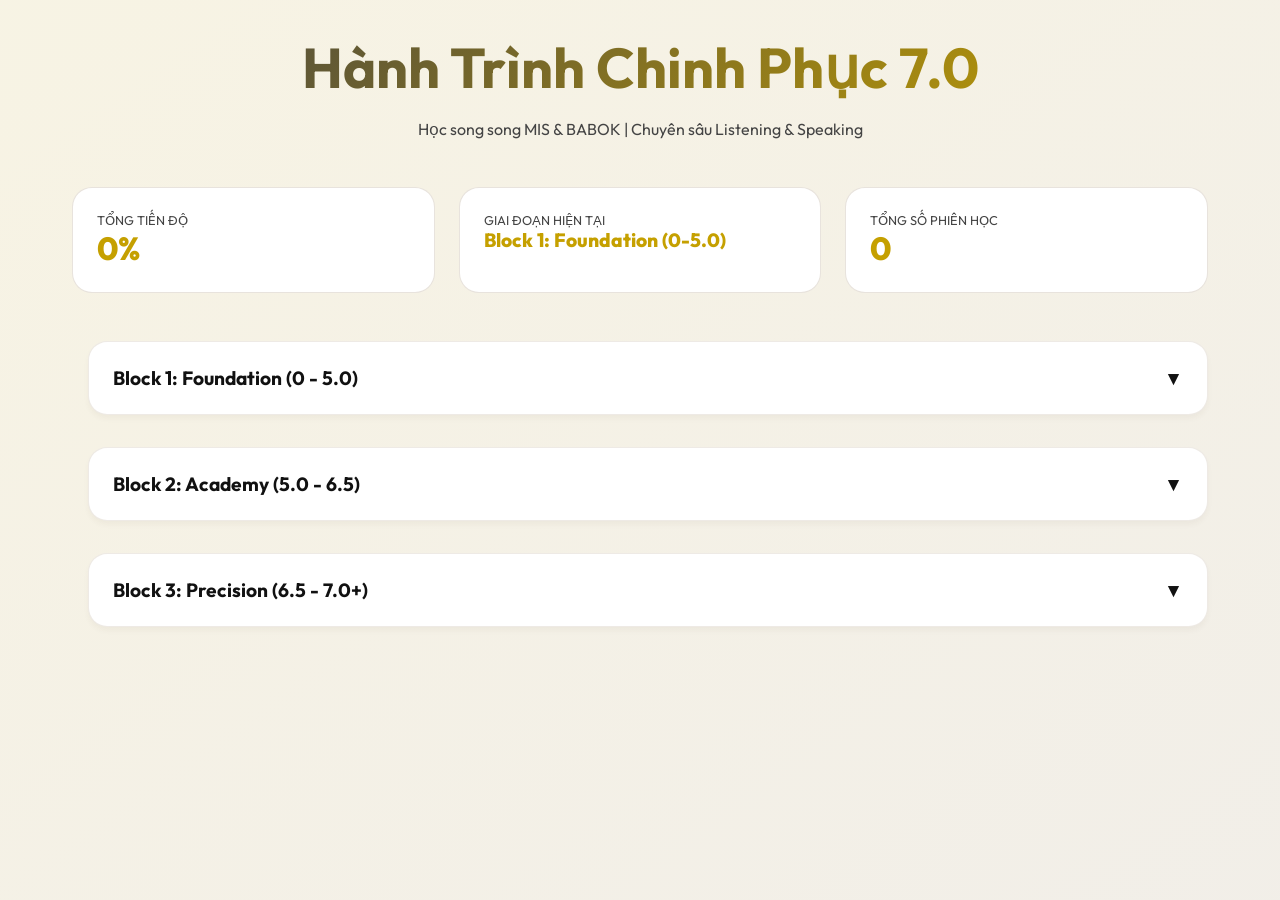
<file: index.html>
<!DOCTYPE html>
<html lang="vi">

<head>
    <meta charset="UTF-8">
    <meta name="viewport" content="width=device-width, initial-scale=1.0">
    <title>Sơ đồ Cây Lộ trình IELTS 7.0 (12 Tháng)</title>
    <link rel="preconnect" href="https://fonts.googleapis.com">
    <link rel="preconnect" href="https://fonts.gstatic.com" crossorigin>
    <link href="https://fonts.googleapis.com/css2?family=Outfit:wght@400;700;800&display=swap" rel="stylesheet">
    <link rel="stylesheet" href="assets/css/index.css">
</head>

<body>
    <div class="container">
        <header>
            <h1>Hành Trình Chinh Phục 7.0</h1>
            <p style="color: var(--text-muted);">Học song song MIS & BABOK | Chuyên sâu Listening & Speaking</p>
        </header>

        <section class="stats-grid">
            <div class="stat-item">
                <div class="lbl">Tổng tiến độ</div>
                <div class="val" id="overall-val">0%</div>
            </div>
            <div class="stat-item">
                <div class="lbl">Giai đoạn hiện tại</div>
                <div class="val" id="current-phase-name" style="font-size: 1.2rem;">Phase 1</div>
            </div>
            <div class="stat-item">
                <div class="lbl">Tổng số phiên học</div>
                <div class="val" id="total-sessions-global">0</div>
            </div>
        </section>

        <main class="tree-container" id="tree-root"></main>
    </div>

    <script>
        window.lastActiveEditorId = 'vocab-editor';
        document.addEventListener('focusin', (e) => {
            if (e.target.classList && e.target.classList.contains('sentence-editor')) {
                window.lastActiveEditorId = e.target.id;
            }
        });

        const stages = [
            {
                id: 1,
                name: "Block 1: Foundation (0 - 5.0)",
                startWeek: 1,
                endWeek: 12,
                tasks: ["Phát âm IPA/Shadowing", "Listening (VOA/BBC)", "Speaking (Khung Câu)", "Từ vựng Core/MIS"]
            },
            {
                id: 2,
                name: "Block 2: Academy (5.0 - 6.5)",
                startWeek: 13,
                endWeek: 24,
                tasks: ["IELTS Listening S1-2", "Speaking Part 1 & 2 Intro", "Reading & Writing Cơ Bản", "Academic & BA Vocab"]
            },
            {
                id: 3,
                name: "Block 3: Precision (6.5 - 7.0+)",
                startWeek: 25,
                endWeek: 36,
                tasks: ["IELTS Listening S3-4", "Speaking Part 2 & 3 Chuyên Sâu", "Writing Task 1 & 2", "Mock Test & Mock Interview (BA)"]
            }
        ];

        // Persistence State
        let userData = JSON.parse(localStorage.getItem('ielts_tree_data')) || {};

        function save() {
            localStorage.setItem('ielts_tree_data', JSON.stringify(userData));
            updateOverallProgress();
        }

        const phase1Routine = `
        <div style="margin-top:16px; padding:16px; background:rgba(197,160,0,0.03); border-radius:12px; border:1px solid rgba(139,115,85,0.1)">
            <div style="font-size:0.9rem; font-weight:800; color:var(--primary); margin-bottom:12px; text-transform:uppercase; letter-spacing:1px; display:flex; align-items:center; gap:8px">
                <span>📋 Routine Hàng Ngày (Không được bỏ)</span>
            </div>
            <div style="display:grid; grid-template-columns:repeat(auto-fit, minmax(200px, 1fr)); gap:15px">
                <div style="background:white; padding:10px; border-radius:8px; box-shadow:0 2px 4px rgba(0,0,0,0.02)">
                    <div style="font-weight:700; color:var(--primary); margin-bottom:4px">🗣️ Phát âm (30')</div>
                    <div style="font-size:0.75rem; color:var(--text-muted)">IPA, Nối/Nuốt âm, Shadowing câu ngắn.</div>
                </div>
                <div style="background:white; padding:10px; border-radius:8px; box-shadow:0 2px 4px rgba(0,0,0,0.02)">
                    <div style="font-weight:700; color:var(--primary); margin-bottom:4px">🎧 Listening (40')</div>
                    <div style="font-size:0.75rem; color:var(--text-muted)">Nghe hiểu ý trước -> Check script sau.</div>
                </div>
                <div style="background:white; padding:10px; border-radius:8px; box-shadow:0 2px 4px rgba(0,0,0,0.02)">
                    <div style="font-weight:700; color:var(--primary); margin-bottom:4px">🎙️ Speaking (30')</div>
                    <div style="font-size:0.75rem; color:var(--text-muted)">Nói theo khung 4-Tier. 1 chủ đề/ngày.</div>
                </div>
                <div style="background:white; padding:10px; border-radius:8px; box-shadow:0 2px 4px rgba(0,0,0,0.02)">
                    <div style="font-weight:700; color:var(--primary); margin-bottom:4px">📚 Vocab (30')</div>
                    <div style="font-size:0.75rem; color:var(--text-muted)">15' Core + 15' MIS. Câu đơn + BA context.</div>
                </div>
            </div>
        </div>`;

        const weeklyGoals = {
            "p1-w1": "Reset nền tảng: Thuộc 20-25 âm IPA, Nghe hiểu ~40% nội dung chậm, Nói được 1 phút không đứng hình." + phase1Routine,
            "p1-w2": "Luyện nhạy bén: Phân biệt được các âm gần giống, Nghe được cụm từ, Nói được 1-1.5 phút." + phase1Routine,
            "p1-w3": "Phản xạ Shadowing: Bắt đầu Shadowing, Nghe hiểu ý chính IELTS Section 1, Nói được 2 phút chủ đề quen." + phase1Routine,
            "p1-w4": "Củng cố & Mở rộng: Phát âm rõ ràng, Có 600-800 từ vực active, Không còn sợ nghe tiếng Anh." + phase1Routine,
            "p2": "Luyện tập Pre-IELTS: Làm quen format Cam 1-9, Speaking Part 1 trôi chảy, Bắt đầu tư duy Academic.",
            "p3": "Tăng tốc 6.5+: Listening Section 3-4, Speaking Part 2-3 kết hợp chuyên ngành MIS/BABOK.",
            "p4": "Về đích 7.0: Giải đề Cam 10-18, Phân tích lỗi sai cực kỹ (Deep Analysis), Mock test ổn định 7.0."
        };

        const weekDetails = {
            "p1-w1": {
                7: true,
                days: {
                    1: ["Phát âm: /iː/ vs /ɪ/ (Short/Long i)", "Listening: VOA - Intro D.C.", "Speaking: Greeting & Major (4-Tier)", "Vocab: Intro to MIS Roles", "Grammar: Verb To Be (am/is/are)"],
                    2: ["Phát âm: /ʌ/ vs /ɑː/ (Cup/Car)", "Listening: BBC - Job market", "Speaking: Morning Routine (4-Tier)", "Vocab: Business Analysis Basics", "Grammar: Verb Have & Do"],
                    3: ["Phát âm: /e/ vs /æ/ (Bed/Bad)", "Listening: VOA - Education news", "Speaking: Study Habits (4-Tier)", "Vocab: System Analyst Duties", "Grammar: Be + Adjective"],
                    4: ["Phát âm: /ɒ/ vs /ɔː/ (Hot/Sport)", "Listening: BBC - Free time", "Speaking: Hobbies & Stakeholders", "Vocab: Stakeholder Groups", "Grammar: Have + Noun & Do + Activity"],
                    5: ["Phát âm: /θ/ vs /ð/ (Thin/This)", "Listening: VOA - Digital World", "Speaking: Learning Motivation (4-Tier)", "Vocab: Requirement Gathering Intro", "Grammar: Want to / Need to / Have to"],
                    6: ["Phát âm: /ʊ/ vs /uː/ (Book/Boot)", "Listening: BBC - Travel Tips", "Speaking: Past Trips & Analytics", "Vocab: Data & Infrastructure Basics", "Grammar: Can / Can't"],
                    7: ["Weekly Review: IPA Vowels Master", "Listening: Deep Dictation Challenge", "Speaking: Mock Speaking Part 1", "Vocab: Weekly 150-Word Audit", "Grammar: Review Be / Have / Do / Can"]
                }
            },
            "p1-w2": {
                days: {
                    1: ["Phát âm: /eɪ/ & /aɪ/ (Diphthongs)", "Listening: VOA - My Family", "Speaking: Family & Hierarchy (4-Tier)", "Vocab: Family & Org Structure", "Grammar: Simple Present - S+V(s/es)"],
                    2: ["Phát âm: /ɔɪ/ & /əʊ/ (Boy/Go)", "Listening: BBC - Smart Homes", "Speaking: House & Tech Hardware", "Vocab: Household & HW Inventory", "Grammar: There is / There are"],
                    3: ["Phát âm: /aʊ/ & /ɪə/ (How/Ear)", "Listening: VOA - Daily Life", "Speaking: Housework & Responsibilities", "Vocab: Roles & Accountabilities", "Grammar: Frequency Adverbs (always/usually)"],
                    4: ["Phát âm: /eə/ & /ʊə/ (Hair/Sure)", "Listening: BBC - Generations", "Speaking: Childhood & Line Managers", "Vocab: Management Levels", "Grammar: Wh- Questions (Where/What/Who)"],
                    5: ["Phát âm: Review 8 Diphthongs", "Listening: VOA - Modern Society", "Speaking: Family Values & MIS Teams", "Vocab: MIS Team Collaboration", "Grammar: Negative (don't / doesn't)"],
                    6: ["Ôn tập: Diphthongs & Family/MIS", "Listening: Weekly Review Challenge", "Speaking: Mock Speaking Part 1", "Vocab: Weekly 150-Word Audit", "Grammar: Review Simple Present (+)(-)(?)"]
                }
            },
            "p1-w3": {
                days: {
                    1: ["Phát âm: Nối âm nâng cao (linking sounds)", "Listening: IELTS Section 1 (Easy) - Nghe ý chính", "Speaking: Describe a person - 2'", "Vocab: 10 từ IELTS + 5 từ MIS (Analysis)"],
                    2: ["Phát âm: Giảm âm (reduction)", "Listening: VOA Level 2 (Science/Tech) - Shadowing", "Speaking: Describe a place - 2'", "Vocab: 10 từ IELTS + 5 từ MIS (Design)"],
                    3: ["Phát âm: Nuốt âm (elision)", "Listening: BBC 6 Min - Ghi chú chi tiết", "Speaking: Describe an object - 2'", "Vocab: 10 từ IELTS + 5 từ MIS (Development)"],
                    4: ["Phát âm: Luyện tập Shadowing (15')", "Listening: IELTS Section 1 (Medium) - Nghe chi tiết", "Speaking: Describe an event - 2'", "Vocab: 10 từ IELTS + 5 từ MIS (Testing)"],
                    5: ["Phát âm: Tốc độ nói tự nhiên (natural pace)", "Listening: VOA Level 2 - Deep Listening", "Speaking: Talk about your hometown - 2'", "Vocab: 10 từ IELTS + 5 từ MIS (Deployment)"],
                    6: ["Ôn tập: Phát âm & Ngữ điệu tuần 3", "Listening: Review IELTS Section 1", "Speaking: Mock Speaking Part 1 (3 topic mới)", "Vocab: Ôn tập từ vựng active tuần 3"]
                }
            },
            "p1-w4": {
                days: {
                    1: ["Phát âm: Luyện tập 44 âm IPA (15')", "Listening: IELTS Section 2 (Easy) - Nghe ý chính", "Speaking: Talk about your favorite book/movie - 2'", "Vocab: 10 từ IELTS + 5 từ MIS (Maintenance)"],
                    2: ["Phát âm: Luyện tập nối âm, giảm âm, nuốt âm", "Listening: VOA Level 3 (Economy/Politics) - Shadowing", "Speaking: Talk about a memorable trip - 2'", "Vocab: 10 từ IELTS + 5 từ MIS (Support)"],
                    3: ["Phát âm: Luyện tập ngữ điệu câu hỏi/câu trần thuật", "Listening: BBC 6 Min - Tóm tắt nội dung", "Speaking: Talk about your future plans - 2'", "Vocab: 10 từ IELTS + 5 từ MIS (Upgrade)"],
                    4: ["Phát âm: Luyện tập tốc độ nói tự nhiên (20')", "Listening: IELTS Section 2 (Medium) - Nghe chi tiết", "Speaking: Talk about a skill you want to learn - 2'", "Vocab: 10 từ IELTS + 5 từ MIS (Innovation)"],
                    5: ["Phát âm: Tổng ôn phát âm toàn diện", "Listening: VOA Level 3 - Deep Listening", "Speaking: Talk about a challenge you faced - 2'", "Vocab: 10 từ IELTS + 5 từ MIS (Strategy)"],
                    6: ["Ôn tập: Kiểm tra phát âm & độ trôi chảy", "Listening: Review IELTS Section 2", "Speaking: Mock Speaking Part 1 (3 topic khó)", "Vocab: Tổng ôn 600-800 từ vựng active"]
                }
            }
        };

        // Helper Functions
        function getTaskIcon(taskName, idx) {
            const lower = taskName.toLowerCase();
            if (lower.includes('phát âm') || idx === 0) return '🗣️';
            if (lower.includes('listening') || idx === 1) return '🎧';
            if (lower.includes('speaking') || idx === 2) return '🎙️';
            if (lower.includes('vocab') || idx === 3) return '📚';
            if (lower.includes('grammar') || idx === 4) return '📝';
            return '📝';
        }

        function isDayDone(dayId) {
            if (!userData[dayId]) return false;
            const details = userData[dayId].details || [];
            if (details.length === 0) return false;
            return details.every(d => d.done);
        }

        function getTaskStatus(dayId, taskIdx) {
            if (!userData[dayId] || !userData[dayId].details || !userData[dayId].details[taskIdx]) {
                return '';
            }
            return userData[dayId].details[taskIdx].done ? 'done' : '';
        }



        function renderDiscoveries(dayId) {
            const discoveries = userData[dayId]?.discoveries || [];
            if (discoveries.length === 0) return '';

            return `
                <div class="discovery-zone">
                    <div style="font-size:0.7rem; text-transform:uppercase; color:var(--primary); font-weight:800; margin-bottom:10px; display:flex; align-items:center; gap:5px; opacity:0.8">
                        <span>💎 Personal Discovery</span>
                    </div>
                    ${discoveries.map((item, idx) => `
                        <div class="discovery-item" onclick="if('${item.url}') window.open('${item.url}', '_blank')">
                            <div class="discovery-content">
                                <span class="discovery-type">${item.type}</span>
                                <span class="discovery-title">${item.title}</span>
                                <div class="discovery-note">${item.note}</div>
                            </div>
                            <button class="btn-delete-gem" onclick="event.stopPropagation(); deleteDiscovery('${dayId}', ${idx})">×</button>
                        </div>
                    `).join('')}
                </div>
            `;
        }

        window.openDiscoveryForm = (dayId) => {
            const modal = document.createElement('div');
            modal.className = 'modal-overlay';
            modal.innerHTML = `
                <div class="modal-content" style="max-width: 450px;">
                    <span class="close-x" onclick="closeModal()">×</span>
                    <div class="modal-header">
                        <h2 style="font-size:1.5rem">✨ Add New Gem</h2>
                        <p>Thêm bài học hay bạn vừa khám phá được</p>
                    </div>
                    <div class="form-group">
                        <label>Loại kiến thức</label>
                        <select id="discovery-type" style="width:100%; background:var(--bg-dark); border:1px solid var(--glass-border); padding:10px; border-radius:8px; color:var(--text-main)">
                            <option value="🎧 Listening">Bài nghe / Podcast</option>
                            <option value="📖 Reading">Bài báo / Blog</option>
                            <option value="📚 Vocab">Cụm từ / Idiom hay</option>
                            <option value="💡 Advice">Lời khuyên / Tips</option>
                        </select>
                    </div>
                    <div class="form-group">
                        <label>Tiêu đề / Tên bài</label>
                        <input id="discovery-title" type="text" placeholder="Ví dụ: BBC Learning English - Global Warming" style="width:100%; background:var(--bg-dark); border:1px solid var(--glass-border); padding:10px; border-radius:8px; color:var(--text-main)">
                    </div>
                    <div class="form-group">
                        <label>Link (nếu có)</label>
                        <input id="discovery-url" type="text" placeholder="https://..." style="width:100%; background:var(--bg-dark); border:1px solid var(--glass-border); padding:10px; border-radius:8px; color:var(--text-main)">
                    </div>
                    <div class="form-group">
                        <label>Ghi chú nhanh / Key Takeaway</label>
                        <textarea id="discovery-note" placeholder="Bạn học được gì từ bài này?" style="min-height:80px;"></textarea>
                    </div>
                    <div class="modal-actions">
                        <button class="btn btn-close" onclick="closeModal()">Hủy</button>
                        <button class="btn btn-primary" onclick="saveDiscovery('${dayId}')">Lưu vào Lab</button>
                    </div>
                </div>
            `;
            document.body.appendChild(modal);
        };

        window.saveDiscovery = (dayId) => {
            const type = document.getElementById('discovery-type').value;
            const title = document.getElementById('discovery-title').value.trim();
            const url = document.getElementById('discovery-url').value.trim();
            const note = document.getElementById('discovery-note').value.trim();

            if (!title) {
                alert("Vui lòng nhập tiêu đề!");
                return;
            }

            if (!userData[dayId]) userData[dayId] = {};
            if (!userData[dayId].discoveries) userData[dayId].discoveries = [];

            userData[dayId].discoveries.push({ type, title, url, note });
            save();
            renderTree();
            closeModal();
        };

        window.deleteDiscovery = (dayId, idx) => {
            if (!confirm("Xóa kiến thức này khỏi Lab?")) return;
            userData[dayId].discoveries.splice(idx, 1);
            save();
            renderTree();
        };

        function renderTree() {
            const root = document.getElementById('tree-root');
            root.innerHTML = '';

            stages.forEach(stage => {
                const phaseNode = document.createElement('div');
                phaseNode.className = 'phase-node';

                const phaseHeader = document.createElement('div');
                phaseHeader.className = 'phase-header';
                phaseHeader.innerHTML = `<span>${stage.name}</span> <span class="chevron">▼</span>`;
                phaseHeader.onclick = () => {
                    const container = phaseNode.querySelector('.blocks-container');
                    container.classList.toggle('hidden');
                    phaseHeader.classList.toggle('open');
                };
                phaseNode.appendChild(phaseHeader);

                const blocksContainer = document.createElement('div');
                blocksContainer.className = 'blocks-container hidden';

                for (let w = stage.startWeek; w <= stage.endWeek; w++) {
                    const blockNode = document.createElement('div');
                    blockNode.className = 'block-node';

                    // Use p1 prefix for all weeks to remain compatible with data structure, 
                    // or mapping to stage.id if preferred. We'll use p1 for consistency with new-day workflow
                    const blockId = `p1-w${w}`;
                    let rawGoal = weeklyGoals[blockId] || weeklyGoals[`p${stage.id}`] || "Tiếp tục bám sát lộ trình giai đoạn.";

                    // Split Goal Text and Routine HTML
                    let goalText = rawGoal;
                    let goalRoutine = "";
                    if (rawGoal.includes('<div')) {
                        const parts = rawGoal.split('<div');
                        goalText = parts[0];
                        goalRoutine = '<div' + parts.slice(1).join('<div');
                    }

                    const blockHeader = document.createElement('div');
                    blockHeader.className = 'block-header';
                    blockHeader.style.display = 'grid';
                    blockHeader.style.gridTemplateColumns = '250px 1fr';
                    blockHeader.style.gap = '20px';
                    blockHeader.style.alignItems = 'center';

                    blockHeader.innerHTML = `
                        <div class="week-info-col">
                            <div style="display:flex; align-items:center; gap:10px; margin-bottom:5px">
                                <div class="week-badge">Week ${w}</div>
                                <span style="font-weight:700; color:var(--text-main)">Chặng ${w}</span>
                            </div>
                            <span class="progress-pills">${renderPills(blockId)}</span>
                        </div>
                        <div class="week-goal-col" style="border-left:2px solid rgba(139,115,85,0.1); padding-left:20px">
                             <div style="font-size:0.8rem; text-transform:uppercase; color:var(--primary); font-weight:800; margin-bottom:2px">🎯 Mục tiêu focus</div>
                             <div style="font-size:0.9rem; color:var(--text-main); line-height:1.4">${goalText}</div>
                        </div>
                    `;

                    blockHeader.onclick = (e) => {
                        const days = blockNode.querySelector('.days-container');
                        days.classList.toggle('hidden');
                        // Optional: Animate or toggle icon
                    };
                    blockNode.appendChild(blockHeader);

                    const daysContainer = document.createElement('div');
                    daysContainer.className = 'days-container hidden';

                    // Routine Display (Inside Expanded)
                    if (goalRoutine) {
                        const routineDiv = document.createElement('div');
                        routineDiv.innerHTML = goalRoutine;
                        // Routine styling overrides to fit inside card
                        daysContainer.appendChild(routineDiv);
                    }

                    const currentWeekInfo = weekDetails[blockId];
                    const daysInWeek = (currentWeekInfo && currentWeekInfo[7]) ? 7 : 6;

                    for (let d = 1; d <= daysInWeek; d++) {
                        const dayId = `${blockId}-d${d}`;
                        const dayCard = document.createElement('div');
                        dayCard.className = 'day-card';

                        let displayTasks = stage.tasks;
                        if (currentWeekInfo && currentWeekInfo.days && currentWeekInfo.days[d]) {
                            displayTasks = currentWeekInfo.days[d];
                        }

                        const isDone = isDayDone(dayId);
                        const dayCurriculum = lessonCurriculum[dayId];
                        let summaryHtml = '';

                        if (dayCurriculum && dayCurriculum.summary) {
                            summaryHtml = `
                                <div class="day-summary" style="flex:1 1 250px; background:rgba(197,160,0,0.03); border-left:3px solid var(--primary); padding:12px; border-radius:8px; font-size:0.8rem; height:fit-content; border:1px solid rgba(197,160,0,0.1); border-left-width:4px">
                                    <div style="margin-bottom:4px"><strong>📂 Topic:</strong> ${dayCurriculum.summary.topic || ''}</div>
                                    ${dayCurriculum.summary.grammar ? `<div style="margin-bottom:4px; color: #5a3e1b; background: rgba(197,160,0,0.1); padding:4px 8px; border-radius:6px"><strong>📝 Grammar:</strong> ${dayCurriculum.summary.grammar}</div>` : ''}
                                    <div style="margin-bottom:4px"><strong>🎙️ Ph.Âm:</strong> ${dayCurriculum.summary.pronunciation || ''}</div>
                                    <div style="margin-bottom:4px"><strong>🎧 List:</strong> ${dayCurriculum.summary.listening || ''}</div>
                                    <div style="margin-bottom:4px"><strong>🗣️ Speak:</strong> ${dayCurriculum.summary.speaking || ''}</div>
                                    <div><strong>📚 Vocab:</strong> ${dayCurriculum.summary.vocab || ''}</div>
                                </div>
                            `;
                        }

                        dayCard.innerHTML = `
                             <div class="day-header ${isDone ? 'finished' : ''}">
                                <div class="day-title">Day ${d}</div>
                                ${isDone ? '<div class="day-badge">Hoàn thành</div>' : ''}
                            </div>
                            ${summaryHtml}
                            <div class="day-tasks">
                                ${displayTasks.map((t, idx) => `
                                    <div class="task-row ${getTaskStatus(dayId, idx)}" onclick="openTaskForm('${dayId}', ${idx}, '${t.replace(/'/g, "\\'")}')">
                                        <div class="task-icon">${getTaskIcon(t, idx)}</div>
                                        <div class="task-info">
                                            <span class="task-text">${t}</span>
                                        </div>
                                        <div class="task-status-dot"></div>
                                    </div>
                                `).join('')}
                            </div>
                            <div class="discovery-section" style="flex: 0 0 200px; border-left: 1px solid rgba(139, 115, 85, 0.1); padding-left: 20px; display: flex; flex-direction: column; justify-content: space-between;">
                                ${renderDiscoveries(dayId)}
                                <button class="btn-discovery" onclick="openDiscoveryForm('${dayId}')">
                                    <span>✨</span> Add Discovery
                                </button>
                            </div>
                        `;
                        daysContainer.appendChild(dayCard);
                    }
                    blockNode.appendChild(daysContainer);
                    blocksContainer.appendChild(blockNode);
                }

                phaseNode.appendChild(blocksContainer);
                root.appendChild(phaseNode);
            });
        }

        const lessonCurriculum = {
            "p1-w1-d1": {
                summary: {
                    topic: "Personal Info (IELTS) | Intro to MIS Roles (MIS)",
                    grammar: "Verb To Be (am/is/are) - Giới thiệu bản thân",
                    pronunciation: "/i:/ vs /ɪ/ | Connected: Wake up, Check it out",
                    listening: "VOA Level 1: \"Welcome to Washington D.C.\"",
                    speaking: "Greetings & Major (Dual-Context)",
                    vocab: "25 words (10 Core, 10 MIS, 5 Listening)"
                },
                0: {
                    type: "pronunciation",
                    title: "Phát âm /i:/ vs /ɪ/ (MIS Fundamentals)",
                    dailyWords: [
                        { w: "See", p: "/siː/", m: "To be conscious of what is around you by using your eyes.", s: "Turn the light on so I can see." },
                        { w: "Sit", p: "/sɪt/", m: "To rest your body on a seat.", s: "Many people get back pain from sitting at a desk for too long." },
                        { w: "Feel", p: "/fiːl/", m: "To experience something physical or emotional.", s: "How would you feel about moving to a different city?" },
                        { w: "Fit", p: "/fɪt/", m: "To be the right size or shape for someone or something.", s: "These shoes fit me well." },
                        { w: "Meet", p: "/miːt/", m: "To come together with someone.", s: "Let's meet at 3 PM." },
                        { w: "Miss", p: "/mɪs/", m: "To fail to do or experience something.", s: "I missed the last train." },
                        { w: "Sleep", p: "/sliːp/", m: "To rest with your eyes closed and your mind and body not active.", s: "I need to sleep early tonight." },
                        { w: "Slip", p: "/slɪp/", m: "To slide by accident or to make a small mistake.", s: "Don't slip on the wet floor." },
                        { w: "Eat", p: "/iːt/", m: "To put food into your mouth and swallow it.", s: "I eat breakfast at 7 AM." },
                        { w: "Bit", p: "/bɪt/", m: "A small amount or piece of something.", s: "I'm a bit tired today." }
                    ],
                    specializedWords: [
                        { w: "Team", p: "/tiːm/", m: "A group of people with a common goal.", s: "Our team is very strong." },
                        { w: "System", p: "/ˈsɪs.təm/", m: "A set of connected things that work together.", s: "a central heating system" },
                        { w: "Achieve", p: "/əˈtʃiːv/", m: "To succeed in finishing something or reaching a goal.", s: "I want to achieve my goals." },
                        { w: "Business", p: "/ˈbɪznəs/", m: "The activity of buying and selling goods and services.", s: "Business is good this quarter." },
                        { w: "Feasible", p: "/ˈfiːzəbl/", m: "Able to be made, done, or achieved.", s: "Is this plan feasible?" },
                        { w: "Risk", p: "/rɪsk/", m: "The possibility of something bad happening.", s: "There is some risk involved." },
                        { w: "Feature", p: "/ˈfiːtʃə/", m: "A typical quality or an important part of something.", s: "This phone has many features." },
                        { w: "Deliver", p: "/dɪˈlɪvə/", m: "To take something to a particular person or place.", s: "Can you deliver this package?" },
                        { w: "Agree", p: "/əˈɡriː/", m: "To have the same opinion.", s: "I agree with you." },
                        { w: "Limit", p: "/ˈlɪmɪt/", m: "The greatest amount or number that is possible or allowed.", s: "There is a speed limit here." }
                    ],
                    connectedSpeech: [
                        { text: "Wake up", linking: "/weɪ kʌp/", type: "Nối âm", note: "Phụ âm /k/ nối với nguyên âm /ʌ/." },
                        { text: "Check it out", linking: "/tʃekɪtaʊt/", type: "Nối âm", note: "Nối liên hoàn: /k/ sang /ɪ/ và /t/ sang /aʊ/." },
                        { text: "Good day", linking: "/ɡʊdeɪ/", type: "Nuốt âm", note: "Hai phụ âm /d/ đứng cạnh nhau, nuốt bớt 1 âm." },
                        { text: "Last night", linking: "/lɑːs naɪt/", type: "Nuốt âm", note: "Âm /t/ ở giữa hai phụ âm thường bị nuốt." },
                        { text: "City of data", linking: "/ˈsɪti jəv ˈdeɪtə/", type: "Nối âm", note: "Âm /i/ nối với /ə/ thêm âm lướt /j/." }
                    ],
                    steps: [
                        { num: 1, text: "Xem Video: 'Pronunciation of EE [i] and IH [ɪ]'", link: "https://www.youtube.com/watch?v=kYJj0vE916w" },
                        { num: 2, text: "Luyện khẩu hình: Lưỡi cao, môi dẹp cho /i:/ và thả lỏng cho /ɪ/." }
                    ]
                },
                1: {
                    type: "listening",
                    title: "VOA Level 1",
                    steps: [
                        { num: 1, text: "Bài học chính: VOA Lesson 2 - \"Hello, I'm Anna!\" (Welcome to Washington DC)", link: "https://learningenglish.voanews.com/a/lets-learn-english-lesson-2-hello/3113733.html" },
                        { num: 2, text: "Dự phòng (YouTube):", link: "https://www.youtube.com/watch?v=3W0L47Nn2iI" },
                        { num: 3, text: "Nghe không script bắt keyword." },
                        { num: 4, text: "Nghe có script check nối âm." },
                        { num: 5, text: "Ghi âm lại đoạn quan trọng nhất." }
                    ]
                },
                2: {
                    type: "speaking", title: "Intro & Major (Dual-Context)",
                    scenarios: [
                        {
                            title: "🌱 Daily Context: Greeting & Name",
                            questions: ["How should I call you?", "Where are you from?"],
                            samples: `**Direct:** You can call me [Name], and I'm originally from Hanoi.
**Reason:** I prefer this name because it's short and easy for everyone to remember.
**Example:** For instance, my colleagues at the office always use this name during our casual chats.
**Therefore:** It creates a friendly atmosphere and helps me connect with people easily.`
                        },
                        {
                            title: "🎓 Professional Context: MIS & BABOK",
                            questions: ["What is your current major?", "Why did you choose it?"],
                            samples: `**Direct:** I'm currently specializing in Management Information Systems (MIS).
**Reason:** I have a deep interest in how information technology can be leveraged to solve complex business problems.
**Example:** For example, I'm fascinated by the "Elicitation" process in BABOK, which helps in gathering accurate requirements.
**Therefore:** My goal is to bridge the gap between technical teams and business stakeholders effectively.`
                        }
                    ]
                },
                3: {
                    type: "vocabulary", title: "MIS Core Concepts (15' Core + 15' MIS + 10' Listening)",
                    core: [
                        { w: "See", p: "/siː/", m: "To be conscious of what is around you by using your eyes.", s: "Turn the light on so I can see.", a: "The analyst could see (that) the project was struggling to meet its goals." },
                        { w: "Sit", p: "/sɪt/", m: "To rest your body on a seat.", s: "Many people get back pain from sitting at a desk for too long.", a: "The committee will sit next week to review the proposal." },
                        { w: "Feel", p: "/fiːl/", m: "To experience something physical or emotional.", s: "How would you feel about moving to a different city?", a: "Stakeholders feel confident about the new system implementation." },
                        { w: "Fit", p: "/fɪt/", m: "To be the right size or shape for someone or something.", s: "These shoes fit me well.", a: "The solution must fit within the existing infrastructure constraints." },
                        { w: "Meet", p: "/miːt/", m: "To come together with someone.", s: "Let's meet at 3 PM.", a: "The project must meet all regulatory compliance requirements." },
                        { w: "Miss", p: "/mɪs/", m: "To fail to do or experience something.", s: "I missed the last train.", a: "We cannot afford to miss critical deadlines in this sprint." },
                        { w: "Sleep", p: "/sliːp/", m: "To rest with your eyes closed and your mind and body not active.", s: "I need to sleep early tonight.", a: "The server will sleep mode during off-peak hours to save energy." },
                        { w: "Slip", p: "/slɪp/", m: "To slide by accident or to make a small mistake.", s: "Don't slip on the wet floor.", a: "A small slip in data entry can cause significant reporting errors." },
                        { w: "Eat", p: "/iːt/", m: "To put food into your mouth and swallow it.", s: "I eat breakfast at 7 AM.", a: "The new feature will eat up considerable system resources." },
                        { w: "Bit", p: "/bit/", m: "A small amount or piece of something.", s: "I'm a bit tired today.", a: "Each bit of information contributes to the overall data integrity." }
                    ],
                    specialized: [
                        { w: "Team", p: "/tiːm/", m: "A group of people with a common goal.", s: "Our team is very strong.", a: "The cross-functional team collaborates on requirements elicitation." },
                        { w: "System", p: "/ˈsɪs.təm/", m: "A set of connected things that work together.", s: "a central heating system", a: "The system keeps crashing and no one is able to figure out why." },
                        { w: "Achieve", p: "/əˈtʃiːv/", s: "I want to achieve my goals.", a: "We aim to achieve operational excellence through process optimization." },
                        { w: "Business", p: "/ˈbɪznəs/", s: "Business is good this quarter.", a: "Business analysis identifies gaps between current and desired states." },
                        { w: "Feasible", p: "/ˈfiːzəbl/", s: "Is this plan feasible?", a: "The technical feasibility study confirms the solution is viable." },
                        { w: "Risk", p: "/rɪsk/", s: "There is some risk involved.", a: "Risk assessment is crucial for project planning and mitigation strategies." },
                        { w: "Feature", p: "/ˈfiːtʃə/", s: "This phone has many features.", a: "Each feature must be mapped to specific business requirements." },
                        { w: "Deliver", p: "/dɪˈlɪvə/", s: "Can you deliver this package?", a: "We deliver value incrementally through agile sprints." },
                        { w: "Agree", p: "/əˈɡriː/", s: "I agree with you.", a: "All stakeholders must agree on the acceptance criteria before development." },
                        { w: "Limit", p: "/ˈlɪmɪt/", s: "There is a speed limit here.", a: "System limits must be defined to prevent resource exhaustion." }
                    ],
                    fromListening: [
                        { w: "Capital", p: "/ˈkæpɪtl/", context: "Washington D.C. is the capital of the United States." },
                        { w: "Museum", p: "/mjuːˈziːəm/", context: "The museum has many historical artifacts." },
                        { w: "Monument", p: "/ˈmɒnjʊmənt/", context: "The Washington Monument is very tall." },
                        { w: "Tourist", p: "/ˈtʊərɪst/", context: "Many tourists visit the city every year." },
                        { w: "Visit", p: "/ˈvɪzɪt/", context: "I want to visit Washington D.C. someday." }
                    ]
                },
                4: {
                    type: "grammar",
                    title: "Grammar Focus: Verb To Be (am/is/are)",
                    theory: "'To Be' là động từ cị nhất trong tiếng Anh. Dùng để giới thiệu bản thân, mô tả người/vật, và xác nhận danh tính.",
                    formula: "I am | He/She/It is | We/You/They are",
                    examples: [
                        { context: "🌱 Daily", sentence: "I **am** a student of MIS at university.", note: "Dùng 'am' với chủ ngữ 'I'." },
                        { context: "🎓 MIS", sentence: "The system **is** currently undergoing maintenance.", note: "Dùng 'is' với chủ ngữ số ít (He/She/It)." }
                    ],
                    exercise: "Viết 3 câu giới thiệu bản thân và công việc của bạn bằng To Be."
                }
            },
            "p1-w1-d2": {
                summary: {
                    topic: "Personal Items (IELTS) | Business Analysis Intro (MIS)",
                    grammar: "Verb To Have & Do - Thói quen & Công việc hàng ngày",
                    pronunciation: "/ʌ/ vs /ɑː/ | Connected: Come on, Start again",
                    listening: "BBC: Job Market Trends",
                    speaking: "Morning Routine (4-Tier Framework)",
                    vocab: "25 words (Task, Solution, Market, Budget...)"
                },
                0: {
                    type: "pronunciation",
                    title: "Phát âm /ʌ/ vs /ɑː/ (Cup/Car)",
                    dailyWords: [
                        { w: "Love", p: "/lʌv/", m: "To have a strong feeling of affection for someone", s: "I love my family very much." },
                        { w: "Car", p: "/kɑːr/", m: "A road vehicle with four wheels used for carrying people", s: "He drives to work in his car." },
                        { w: "Cup", p: "/kʌp/", m: "A small, round container used for drinking tea or coffee", s: "She drank a cup of hot tea." },
                        { w: "Start", p: "/stɑːt/", m: "To begin doing something", s: "Let's start the meeting now." },
                        { w: "Run", p: "/rʌn/", m: "To move faster than walking by taking quick steps", s: "I run for 30 minutes every morning." },
                        { w: "Park", p: "/pɑːk/", m: "A large area of land with grass and trees for public use", s: "They went for a walk in the park." },
                        { w: "Luck", p: "/lʌk/", m: "Good things that happen to you by chance", s: "Good luck with your exam today!" },
                        { w: "Hard", p: "/hɑːd/", m: "Firm, stiff, or solid; not easily bent", s: "This mattress is too hard for me." },
                        { w: "Sun", p: "/sʌn/", m: "The star that provides light and heat for the earth", s: "The sun is shining brightly today." },
                        { w: "Art", p: "/ɑːt/", m: "The making of objects or images that express feelings", s: "She is studying modern art at college." }
                    ],
                    specializedWords: [
                        { w: "Structure", p: "/ˈstrʌktʃə/", m: "The way the parts of something are arranged", s: "The grammatical structure of the sentence is complex." },
                        { w: "Target", p: "/ˈtɑːɡɪt/", m: "A level or situation that you intend to achieve", s: "Our target is to double sales this year." },
                        { w: "Budget", p: "/ˈbʌdʒɪt/", m: "A plan showing how much money will be earned and spent", s: "We need to stick to our budget this month." },
                        { w: "Market", p: "/ˈmɑːkɪt/", m: "A place or event where people buy and sell things", s: "I go to the local market every Saturday." },
                        { w: "Function", p: "/ˈfʌŋkʃn/", m: "The natural purpose of something or duty of a person", s: "What is the function of this new software?" },
                        { w: "Partner", p: "/ˈpɑːtnə/", m: "A person or organization you are closely involved with", s: "He is my business partner." },
                        { w: "Conduct", p: "/kənˈdʌkt/", m: "To organize and perform a particular activity", s: "We are conducting a scientific experiment." },
                        { w: "Chart", p: "/tʃɑːt/", m: "A drawing that shows information in a simple way", s: "The chart shows the increase in temperature." },
                        { w: "Result", p: "/rɪˈzʌlt/", m: "Something that happens because of something else", s: "The accident was the result of carelessness." },
                        { w: "Department", p: "/dɪˈpɑːtmənt/", m: "A part of an organization dealing with a specific area", s: "He works in the sales department." }
                    ],
                    connectedSpeech: [
                        { text: "Bus station", linking: "/ˈbʌsteɪʃn/", type: "Nuốt âm", note: "Hai âm /s/ đi liền nhau nuốt bớt 1 âm." },
                        { text: "Come on", linking: "/kʌm ɒn/", type: "Nối âm", note: "Phụ âm /m/ nối với nguyên âm /ɒ/." },
                        { text: "Just now", linking: "/dʒʌs naʊ/", type: "Nuốt âm", note: "Âm /t/ bị nuốt giữa hai phụ âm." },
                        { text: "Love it", linking: "/lʌvɪt/", type: "Nối âm", note: "Phụ âm /v/ nối với nguyên âm /ɪ/." },
                        { text: "Start again", linking: "/stɑːt əˈɡen/", type: "Nối âm", note: "Phụ âm /t/ nối với nguyên âm /ə/." }
                    ],
                    steps: [
                        { num: 1, text: "Xem Video: 'Cup vs Car - /ʌ/ and /ɑ:/'", link: "https://www.youtube.com/watch?v=0kIovgBivK0" },
                        { num: 2, text: "Luyện Connected Speech: 'Love it' và 'Start again'." }
                    ]
                },
                1: {
                    type: "listening",
                    title: "BBC: Future of Work",
                    steps: [
                        { num: 1, text: "What is the future of work? (BBC):", link: "https://www.bbc.co.uk/learningenglish/features/6-minute-english_2024/ep-240201" },
                        { num: 2, text: "Dự phòng (YouTube):", link: "https://www.youtube.com/watch?v=s1HxJVusR2w" },
                        { num: 3, text: "Note 5 cụm từ liên quan đến Business/Work." }
                    ]
                },
                2: {
                    type: "speaking", title: "Daily & Work Routine (4-Tier Focus)",
                    scenarios: [
                        {
                            title: "🌱 Daily Context: Morning Routine",
                            questions: ["What is your morning routine?", "How do you start your day?"],
                            samples: `**Opinion:** I usually kick off my day at 6 AM.
**Reason:** Starting early gives me a head start on my daily tasks.
**Example:** For instance, I spend the first 30 minutes reading news or studying IPA.
**Therefore:** This disciplined routine helps me stay focused and energetic for work.`
                        },
                        {
                            title: "🎓 Professional Context: Business Analysis Basics",
                            questions: ["What does a Business Analyst do?", "Why is it important for a company?"],
                            samples: `**Opinion:** A BA essentially acts as a bridge between business needs and IT solutions.
**Reason:** Without this role, technical teams might build features that don't solve the actual problem.
**Example:** For example, a BA conducts stakeholder interviews to define the exact project scope.
**Therefore:** It ensures that the final system meets all business requirements and delivers value.`
                        }
                    ]
                },
                3: {
                    type: "vocabulary", title: "Work & BA Intro (25 words)",
                    core: [
                        { w: "Task", p: "/tɑːsk/", m: "A piece of work to be done, especially one done regularly.", s: "I need to finish this task by noon.", a: "Task analysis is a key BA technique." },
                        { w: "Work", p: "/wɜːk/", m: "An activity involving mental or physical effort done in order to achieve a purpose.", s: "He goes to work at 8 AM.", a: "The Work Breakdown Structure (WBS) defines project scope." },
                        { w: "Job", p: "/dʒɒb/", m: "The regular work a person does for money.", s: "She found a new job in the city.", a: "Job shadowing helps in understanding user workflows." },
                        { w: "Busy", p: "/ˈbɪzi/", m: "Actively involved in something.", s: "I've been very busy all day.", a: "Busy stakeholders need concise reports." },
                        { w: "Hard", p: "/hɑːd/", m: "Difficult to understand, do, or experience.", s: "The exam was very hard.", a: "Hard skills like SQL are vital for MIS." },
                        { w: "Plan", p: "/plæn/", m: "A set of decisions about how to do something in the future.", s: "Do you have a plan for the weekend?", a: "The project plan includes risk mitigation." },
                        { w: "Goal", p: "/ɡəʊl/", m: "An aim or purpose.", s: "My goal is to learn ten new words a day.", a: "Business goals drive system requirements." },
                        { w: "Time", p: "/taɪm/", m: "The part of existence that is measured in minutes, days, years, etc.", s: "What time is it?", a: "Time-to-market is a critical business metric." },
                        { w: "Start", p: "/stɑːt/", m: "To begin doing something.", s: "When do you start your new job?", a: "Kick-off meetings start the project lifecycle." },
                        { w: "Done", p: "/dʌn/", m: "Finished or completed.", s: "Is the laundry done yet?", a: "Definition of Done (DoD) is crucial in Agile." }
                    ],
                    specialized: [
                        { w: "Business", p: "/ˈbɪznəs/", m: "The activity of buying and selling goods and services.", s: "Local business is thriving.", a: "Business requirements describe high-level goals." },
                        { w: "Solution", p: "/səˈluːʃn/", m: "A way to solve a problem.", s: "We need to find a solution quickly.", a: "The proposed solution must be technically feasible." },
                        { w: "Analysis", p: "/əˈnæləsɪs/", m: "A detailed examination of something.", s: "The analysis of the results took weeks.", a: "Gap analysis identifies what is missing in the system." },
                        { w: "Market", p: "/ˈmɑːkɪt/", m: "A place or situation where things are bought and sold.", s: "The stock market is up today.", a: "Market research informs product development." },
                        { w: "Budget", p: "/ˈbʌdʒɪt/", m: "A plan showing how much money will be earned and spent.", s: "We are working with a tight budget.", a: "The project budget limits the available resources." },
                        { w: "Result", p: "/rɪˈzʌlt/", m: "Something that happens because of something else.", s: "The results were impressive.", a: "Positive results validate the BA intervention." },
                        { w: "Target", p: "/ˈtɑːɡɪt/", m: "A level or situation that you intend to achieve.", s: "We hit our target for the month.", a: "Target architecture defines the future system state." },
                        { w: "Process", p: "/ˈprəʊses/", m: "A series of actions that you take in order to achieve a result.", s: "It's a long and slow process.", a: "Business process modeling improves efficiency." },
                        { w: "Partner", p: "/ˈpɑːtnə/", m: "A person or organization you are closely involved with.", s: "He is my business partner.", a: "Strategic partners collaborate on integration." },
                        { w: "Function", p: "/ˈfʌŋkʃn/", m: "The natural purpose of something or duty of a person.", s: "What is its main function?", a: "Functional specs define system behavior." }
                    ],
                    fromListening: [
                        { w: "Career", p: "/kəˈrɪə/", m: "A job or series of jobs you do during your working life.", s: "She has a career in journalism.", context: "A successful career in IT." },
                        { w: "Salary", p: "/ˈsæləri/", m: "The money you receive every month for doing your job.", s: "Her salary is paid directly into her bank account.", context: "A competitive annual salary." },
                        { w: "Skill", p: "/skɪl/", m: "An ability to do an activity or job well.", s: "Reading is a basic skill.", context: "Soft skills are essential for BAs." },
                        { w: "Interview", p: "/ˈɪntəvjuː/", m: "A meeting in which someone is asked questions to see if they are suitable for a job.", s: "I have a job interview tomorrow.", context: "The initial stakeholder interview." },
                        { w: "Experience", p: "/ɪkˈspɪəriəns/", m: "Knowledge or skill that you get from doing something.", s: "Do you have any experience in teaching?", context: "Prior experience in data modeling." }
                    ]
                },
                4: {
                    type: "grammar",
                    title: "Grammar Focus: Verb Have & Do",
                    theory: "'Have' diễn tả sở hữu hoặc trải nghiệm. 'Do' dùng để hỏi và chặn định thì hiện tại đơn (auxiliary), hoặc diễn tả hành động thông thường.",
                    formula: "I have / I do | He has / He does (+s/es)",
                    examples: [
                        { context: "🌱 Daily", sentence: "I **have** a morning routine that starts at 6 AM.", note: "'Have' = sở hữu, tạo thói quen." },
                        { context: "🎓 MIS", sentence: "She **does** a weekly status report for the team.", note: "'Does' = thực hiện một hành động định kỳ." }
                    ],
                    exercise: "Viết 2 câu về thói quen bạn có vào buổi sáng. Dùng 'have' và 'do'."
                }
            },
            "p1-w1-d3": {
                summary: {
                    topic: "Education (IELTS) | System Analyst Duties (MIS)",
                    grammar: "Be + Adjective & Do + Verb - Mô tả tính chất",
                    pronunciation: "/e/ vs /æ/ | Connected: Get out, Send it",
                    listening: "VOA: Education in the AI Era",
                    speaking: "Study Habits (4-Tier Framework)",
                    vocab: "25 words (Analyst, Model, Diagram, Scope...)"
                },
                0: {
                    type: "pronunciation",
                    title: "Phát âm /e/ vs /æ/ (Bed/Bad)",
                    dailyWords: [
                        { w: "Bed", p: "/bed/", m: "A piece of furniture used for sleeping on", s: "I'm tired and going to bed now." },
                        { w: "Bad", p: "/bæd/", m: "Unpleasant and not good; low quality", s: "The weather is really bad today." },
                        { w: "Men", p: "/men/", m: "Plural of 'man'; adult male humans", s: "Both men and women joined the race." },
                        { w: "Man", p: "/mæn/", m: "An adult male human being", s: "He is a very kind man." },
                        { w: "Send", p: "/send/", m: "To cause something to go from one place to another", s: "I will send you an email later today." },
                        { w: "Sand", p: "/sænd/", m: "Small grains of rock found on beaches or deserts", s: "The children were playing in the sand." },
                        { w: "Check", p: "/tʃek/", m: "To examine something to see if it is correct", s: "Let me check my calendar for you." },
                        { w: "Back", p: "/bæk/", m: "The part of the body opposite the front", s: "He fell on his back during the game." },
                        { w: "Head", p: "/hed/", m: "The part of the body containing the brain and eyes", s: "He bumped his head on the shelf." },
                        { w: "Hand", p: "/hænd/", m: "The part of the body at the end of the arm", s: "Put your hand up to ask a question." }
                    ],
                    specializedWords: [
                        { w: "Network", p: "/ˈnetwɜːk/", m: "A system of connected people or things", s: "We have a large network of contacts." },
                        { w: "Access", p: "/ˈækses/", m: "The method or possibility of getting near to something", s: "Only authorized staff have access to this room." },
                        { w: "Method", p: "/ˈmeθəd/", m: "A particular way of doing something", s: "What method are you using for this task?" },
                        { w: "Asset", p: "/ˈæset/", m: "Something valuable belonging to a person or company", s: "Knowledge of English is a great asset." },
                        { w: "Metric", p: "/ˈmetrɪk/", m: "A set of numbers used to measure something", s: "We need metrics to track our progress." },
                        { w: "Agile", p: "/ˈædʒaɪl/", m: "Able to move quickly and easily", s: "Monkeys are very agile climbers." },
                        { w: "Test", p: "/test/", m: "A way of discovering what someone knows or can do", s: "We have a short math test today." },
                        { w: "Plan", p: "/plæn/", m: "A set of decisions about how to do something in the future.", s: "Do you have a plan for the weekend?" },
                        { w: "Level", p: "/ˈlevl/", m: "The height or position of something", s: "The water level in the river is rising." },
                        { w: "Map", p: "/mæp/", m: "A drawing showing the shape and features of an area", s: "Can you find our city on the map?" }
                    ],
                    connectedSpeech: [
                        { text: "Get out", linking: "/ɡet aʊt/", type: "Nối âm", note: "Phụ âm /t/ nối với nguyên âm /aʊ/." },
                        { text: "Bad day", linking: "/bæ deɪ/", type: "Nuốt âm", note: "Âm /d/ thứ nhất bị nuốt." },
                        { text: "Send it", linking: "/sendɪt/", type: "Nối âm", note: "Nối /d/ với /ɪ/." },
                        { text: "Check up", linking: "/tʃek ʌp/", type: "Nối âm", note: "Nối /k/ với /ʌ/." },
                        { text: "Map out", linking: "/mæpaʊt/", type: "Nối âm", note: "Nối /p/ với /aʊ/." }
                    ],
                    steps: [
                        { num: 1, text: "Xem Video: 'Bed vs Bad - /e/ and /æ/'", link: "https://www.youtube.com/watch?v=q66f363J6U4" },
                        { num: 2, text: "Luyện Connected Speech: 'Send it' và 'Map out'." }
                    ]
                },
                1: {
                    type: "listening",
                    title: "VOA: Education Systems",
                    steps: [
                        { num: 1, text: "Nghe về hệ thống giáo dục hiện đại (VOA):", link: "https://learningenglish.voanews.com/a/lets-learn-english-lesson-50-back-to-school/3807270.html" },
                        { num: 2, text: "Dự phòng (YouTube):", link: "https://www.youtube.com/watch?v=27-mOQ43Q3I" },
                        { num: 3, text: "Highlight các từ vựng về Degrees & Training." }
                    ]
                },
                2: {
                    type: "speaking", title: "Study & MIS Duties (4-Tier Focus)",
                    scenarios: [
                        {
                            title: "🌱 Daily Context: Study Habits",
                            questions: ["How do you prepare for exams?", "Do you prefer group study?"],
                            samples: `**Opinion:** I usually stick to a structured study schedule.
**Reason:** It ensures I cover all modules without feeling overwhelmed.
**Example:** For instance, I allocate specific hours for IPA drills and IELTS vocabulary.
**Therefore:** This consistency is the key to mastering a new language.`
                        },
                        {
                            title: "🎓 Professional Context: System Analyst Duties",
                            questions: ["What is the role of a System Analyst?", "What tools do they use?"],
                            samples: `**Opinion:** A System Analyst focuses on designing the technical blueprint for software.
**Reason:** They ensure that the hardware and software components work in harmony.
**Example:** For example, they create Sequence Diagrams to model system interactions.
**Therefore:** A good analyst prevents technical debt and ensures system scalability.`
                        }
                    ]
                },
                3: {
                    type: "vocabulary", title: "Education & System Docs (25 words)",
                    core: [
                        { w: "Learn", p: "/lɜːn/", m: "To get knowledge or skill in a new subject or activity.", s: "I want to learn how to drive.", a: "We learn from past project failures." },
                        { w: "Book", p: "/bʊk/", m: "A set of printed pages that are fastened together inside a cover.", s: "I'm reading a good book.", a: "Book a slot for a stakeholder workshop." },
                        { w: "Grade", p: "/ɡreɪd/", m: "A level of quality, size, importance, etc.", s: "This is high-grade silver.", a: "The system grade determines the security level." },
                        { w: "Exam", p: "/ɪɡˈzæm/", m: "A formal test of a person's knowledge or proficiency.", s: "He passed his final exam.", a: "The QA team must examine the code for bugs." },
                        { w: "School", p: "/skuːl/", m: "A place where children go to be educated.", s: "She goes to school by bus.", a: "The technical school of thought differs here." },
                        { w: "Teach", p: "/tiːtʃ/", m: "To give someone knowledge or to train someone.", s: "He teaches history at the high school.", a: "Internal training helps teach the new workflow." },
                        { w: "Class", p: "/klɑːs/", m: "A group of students who are taught together.", s: "There are 30 students in my class.", a: "The main class in Java handles the logic." },
                        { w: "Note", p: "/nəʊt/", m: "A short piece of writing.", s: "He left a note on the table.", a: "Release notes explain the new system updates." },
                        { w: "Hand", p: "/hænd/", m: "The part of the body at the end of the arm.", s: "Shake hands with him.", a: "Hand over the project documentation." },
                        { w: "Head", p: "/hed/", m: "The part of the body containing the brain and eyes.", s: "He held his head high.", a: "The head of IT approves the budget." }
                    ],
                    specialized: [
                        { w: "Analyst", p: "/ˈænəlɪst/", m: "Someone whose job is to study or examine something in detail.", s: "He is a financial analyst.", a: "The analyst bridges the gap between teams." },
                        { w: "Diagram", p: "/ˈdaɪəɡræm/", m: "A simple plan that represents a machine, system, or idea.", s: "The diagram shows how the motor works.", a: "UML diagrams visualize system architecture." },
                        { w: "Model", p: "/ˈmɒdl/", m: "A simplified description of a system or process.", s: "Scientists built a computer model of the climate.", a: "Data modeling defines the database schema." },
                        { w: "Scope", p: "/skəʊp/", m: "The range of a subject covered by a book, program, discussion, etc.", s: "This is outside the scope of my job.", a: "Scope creep leads to project delays." },
                        { w: "Logic", p: "/ˈlɒdʒɪk/", m: "A particular way of thinking, especially one that is reasonable.", s: "I don't follow your logic.", a: "The business logic is the core of the app." },
                        { w: "Method", p: "/ˈmeθəd/", m: "A particular way of doing something.", s: "What's the best method for cleaning windows?", a: "Agile methodology is preferred in MIS." },
                        { w: "Network", p: "/ˈnetwɜːk/", m: "A system of connected people or things.", s: "A network of computers.", a: "A secure network infrastructure is essential." },
                        { w: "Asset", p: "/ˈæset/", m: "Something valuable belonging to a person or company.", s: "A sense of humor is a great asset.", a: "Digital assets must be protected from risks." },
                        { w: "Metric", p: "/ˈmetrɪk/", m: "A set of numbers used to measure something.", s: "The metric system is used in most countries.", a: "System performance metrics track latency." },
                        { w: "Map", p: "/mæp/", m: "A drawing showing the shape and features of an area.", s: "We need a map of the city.", a: "Process mapping helps identify bottlenecks." }
                    ],
                    fromListening: [
                        { w: "Campus", p: "/ˈkæmpəs/", m: "The buildings and the surrounding land of a university or college.", s: "The campus is very beautiful in the spring.", context: "The university campus environment." },
                        { w: "Degree", p: "/dɪˈɡriː/", m: "A course of study at a college or university.", s: "He has a degree in history.", context: "A master's degree in MIS." },
                        { w: "Lectured", p: "/ˈlektʃəd/", m: "To give a formal talk to a group of people.", s: "She lectured on environmental issues.", context: "The professor lectured on database design." },
                        { w: "Online", p: "/ˈɒnlaɪn/", m: "Connected to a system of computers, especially the internet.", s: "I like shopping online.", context: "Remote online learning platforms." },
                        { w: "Training", p: "/ˈtreɪnɪŋ/", m: "The process of learning the skills you need to do a particular job or activity.", s: "The company provides full training.", context: "Professional training for new hires." }
                    ]
                },
                4: {
                    type: "grammar",
                    title: "Grammar Focus: Be + Adjective",
                    theory: "Kết hợp 'To Be' với một tính từ (Adjective) để mô tả đặc điểm của người, sự việc hoặc hệ thống. Cấu trúc này rất phổ biến trong IELTS Speaking Part 1.",
                    formula: "S + am/is/are + Adjective",
                    examples: [
                        { context: "🌱 Daily", sentence: "The lecture **is** very interesting and practical.", note: "Mô tả bài giảng bằng tính từ." },
                        { context: "🎓 MIS", sentence: "The new system **is** highly scalable and cost-effective.", note: "Mô tả đặc tính kỹ thuật của hệ thống." }
                    ],
                    exercise: "Viết 2 câu mô tả cẩu trúc học tập của bạn và một hệ thống IT bạn đã dùng."
                }
            },
            "p1-w1-d4": {
                summary: {
                    topic: "Hobbies (IELTS) | Stakeholder Management (MIS)",
                    grammar: "Have + Noun / Do + Activity - Sở thích & Hoạt động",
                    pronunciation: "/ɒ/ vs /ɔː/ | Connected: Talk about, Log in",
                    listening: "BBC: The Science of Relaxation",
                    speaking: "Free Time & Stakeholders (4-Tier Framework)",
                    vocab: "25 words (Owner, Sponsor, Vendor, Actor...)"
                },
                0: {
                    type: "pronunciation",
                    title: "Phát âm /ɒ/ vs /ɔː/ (Hot/Sport)",
                    dailyWords: [
                        { w: "Hot", p: "/hɒt/", m: "Having a high temperature", s: "Be careful, the soup is very hot." },
                        { w: "Sport", p: "/spɔːt/", m: "A game involving physical effort and skill", s: "Football is a popular sport worldwide." },
                        { w: "Box", p: "/bɒks/", m: "A square or rectangular container", s: "Please put the books in the box." },
                        { w: "Talk", p: "/tɔːk/", m: "To say words aloud to someone", s: "We need to talk about our plans." },
                        { w: "Stop", p: "/stɒp/", m: "To finish doing an activity", s: "Please stop making that noise." },
                        { w: "Walk", p: "/wɔːk/", m: "To move on foot at a regular pace", s: "I walk to work every morning." },
                        { w: "Job", p: "/dʒɒb/", m: "The regular work a person does for money", s: "He is looking for a new job in IT." },
                        { w: "Short", p: "/ʃɔːt/", m: "Small in length, distance, or height", s: "She has short, dark hair." },
                        { w: "Cost", p: "/kɒst/", m: "The amount of money needed to buy something", s: "What is the total cost of the repairs?" },
                        { w: "Call", p: "/kɔːl/", m: "To give someone a name or address them", s: "Please call me if you need help." }
                    ],
                    specializedWords: [
                        { w: "Process", p: "/ˈprəʊses/", m: "A series of actions that you take in order to achieve a result.", s: "It's a long and slow process.", a: "Business process modeling improves efficiency." },
                        { w: "Audit", p: "/ˈɔːdɪt/", m: "An official examination of a company's accounts", s: "The annual audit will start next week." },
                        { w: "Cost", p: "/kɒst/", m: "The amount of money needed to buy something", s: "What is the total cost of the repairs?", a: "Total Cost of Ownership (TCO) is an important metric." },
                        { w: "Report", p: "/rɪˈpɔːt/", m: "A description of an event or situation", s: "I have to finish my monthly report today." },
                        { w: "Log", p: "/lɒɡ/", m: "A full record of events or a journey", s: "The captain keeps a detailed ship's log." },
                        { w: "Talk", p: "/tɔːk/", m: "To say words aloud to someone", s: "We need to talk about our plans.", a: "Stakeholder talk-throughs help refine requirements." },
                        { w: "Block", p: "/blɒk/", m: "A solid piece of hard material", s: "The kids are playing with plastic blocks." },
                        { w: "Score", p: "/skɔː/", m: "The number of points achieved in a game", s: "What was the final score of the match?" },
                        { w: "Model", p: "/ˈmɒdl/", m: "A simplified description of a system or process.", s: "Scientists built a computer model of the climate.", a: "Data modeling defines the database schema." },
                        { w: "Core", p: "/kɔː/", m: "The most important or central part of something", s: "This is the core issue we must solve." }
                    ],
                    connectedSpeech: [
                        { text: "Talk about", linking: "/tɔːk əˈbaʊt/", type: "Nối âm", note: "Nối /k/ với /ə/." },
                        { text: "Hot tea", linking: "/hɒtiː/", type: "Nuốt âm", note: "Nối /t/ với /t/ thành 1 âm." },
                        { text: "Stop it", linking: "/stɒpɪt/", type: "Nối âm", note: "Nối /p/ với /ɪ/." },
                        { text: "Walk away", linking: "/wɔːk əˈweɪ/", type: "Nối âm", note: "Nối /k/ với /ə/." },
                        { text: "Log in", linking: "/lɒɡɪn/", type: "Nối âm", note: "Nối /g/ với /ɪ/." }
                    ],
                    steps: [
                        { num: 1, text: "Xem Video: 'Pronunciation of /ɒ/ vs /ɔː/'", link: "https://www.youtube.com/watch?v=R3XfSg5jUj4" },
                        { num: 2, text: "Luyện Connected Speech: 'Talk about' và 'Log in'." }
                    ]
                },
                1: {
                    type: "listening",
                    title: "BBC: Relaxation & Hobbies",
                    steps: [
                        { num: 1, text: "The benefits of doing nothing (BBC):", link: "https://www.bbc.co.uk/learningenglish/features/6-minute-english_2023/ep-230615" },
                        { num: 2, text: "Dự phòng (YouTube):", link: "https://www.youtube.com/watch?v=fXvV7B5L7vI" },
                        { num: 3, text: "Note các từ vựng chỉ Leisure activities." }
                    ]
                },
                2: {
                    type: "speaking", title: "Hobbies & Stakeholders (4-Tier Focus)",
                    scenarios: [
                        {
                            title: "🌱 Daily Context: Favorite Hobbies",
                            questions: ["What do you enjoy doing?", "How often do you do it?"],
                            samples: `**Opinion:** I'm genuinely passionate about playing football.
**Reason:** It is a fantastic way to release stress after a demanding workday.
**Example:** On average, I hit the pitch with my local team twice a week.
**Therefore:** It keeps me physically fit and mentally balanced.`
                        },
                        {
                            title: "🎓 Professional Context: Managing Stakeholders",
                            questions: ["Who is a stakeholder?", "How do you handle them?"],
                            samples: `**Opinion:** A stakeholder is anyone with an interest in the project results.
**Reason:** Their support or opposition can make or break the project.
**Example:** For instance, the Project Sponsor provides the funding, while vendors provide the tech.
**Therefore:** A BA must engage them early to align their expectations.`
                        }
                    ]
                },
                3: {
                    type: "vocabulary", title: "Leisure & Stakeholders (25 words)",
                    core: [
                        { w: "Play", p: "/pleɪ/", m: "To take part in a game or sport.", s: "The children are playing in the garden.", a: "Stakeholders play a key role in signing off." },
                        { w: "Fun", p: "/fʌn/", m: "Enjoyment, amusement, or light-hearted pleasure.", s: "We had so much fun at the party.", a: "Interactive UIs add a sense of fun to apps." },
                        { w: "Like", p: "/laɪk/", m: "To enjoy or approve of something or someone.", s: "I like your new haircut.", a: "The system behaves like a legacy one." },
                        { w: "Read", p: "/riːd/", m: "To look at and understand the meaning of written or printed words or symbols.", s: "I like to read before bed.", a: "Read-only access is for basic users." },
                        { w: "Cook", p: "/kʊk/", m: "To prepare food by heating it.", s: "He's cooking dinner for us tonight.", a: "Bad data entry can cook the books." },
                        { w: "Talk", p: "/tɔːk/", m: "To say words aloud to someone.", s: "We need to talk about our plans.", a: "Daily talk helps in team bonding." },
                        { w: "Stop", p: "/stɒp/", m: "To finish doing an activity.", s: "Stop the car!", a: "A stop-gap solution is only temporary." },
                        { w: "Call", p: "/kɔːl/", m: "To give someone a name or address them.", s: "What do you call this in English?", a: "Call the API to fetch data." },
                        { w: "Walk", p: "/wɔːk/", m: "To move on foot at a regular pace.", s: "She walks the dog every morning.", a: "A walk-through session reviews code." },
                        { w: "Box", p: "/bɒks/", m: "A square or rectangular container.", s: "A box of chocolates.", a: "Out-of-the-box features are ready to use." }
                    ],
                    specialized: [
                        { w: "Stakeholder", p: "/ˈsteɪkhəʊldə/", m: "A person such as an employee, customer, or citizen who is involved with an organization, society, etc. and therefore has responsibilities towards it and an interest in its success.", s: "All stakeholders were consulted before the decision was made.", a: "Identify all stakeholders at the start." },
                        { w: "Sponsor", p: "/ˈspɒnsə/", m: "A person or organization that pays for or supports something.", s: "The company is a major sponsor of the event.", a: "The sponsor provides the project budget." },
                        { w: "Owner", p: "/ˈəʊnə/", m: "Someone who owns something.", s: "Who is the owner of this car?", a: "The product owner manages the backlog." },
                        { w: "Vendor", p: "/ˈvendə/", m: "Someone who is selling something.", s: "A street vendor.", a: "Vendor selection is based on SLAs." },
                        { w: "Actor", p: "/ˈæktə/", m: "Someone who pretends to be someone else while performing in a film, play, or television program.", s: "He's a very talented actor.", a: "In Use Cases, an actor triggers an action." },
                        { w: "Audit", p: "/ˈɔːdɪt/", m: "An official examination of a company's accounts.", s: "The bank is undergoing an audit.", a: "The system audit trail tracks every change." },
                        { w: "Report", p: "/rɪˈpɔːt/", m: "A description of an event or situation.", s: "A medical report.", a: "A status report keeps sponsors informed." },
                        { w: "Group", p: "/ɡruːp/", m: "A number of people or things that are put together.", s: "A group of friends.", a: "User groups have different system permissions." },
                        { w: "Expert", p: "/ˈekspɜːt/", m: "A person with a high level of knowledge or skill relating to a particular subject or activity.", s: "She's an expert in environmental law.", a: "SMEs provide domain expertise during elicitation." },
                        { w: "Client", p: "/ˈklaɪənt/", m: "A customer or someone who receives services.", s: "She has a meeting with a client.", a: "Meeting client needs is our top priority." }
                    ],
                    fromListening: [
                        { w: "Relax", p: "/rɪˈlæks/", m: "To become less active and more calm and happy.", s: "I like to relax by the pool.", context: "Watching movies helps me relax." },
                        { w: "Active", p: "/ˈæktɪv/", m: "Busy with a particular activity.", s: "She's very active in local politics.", context: "An active lifestyle is healthy." },
                        { w: "Routine", p: "/ruːˈtiːn/", m: "A usual or fixed way of doing things.", s: "A daily exercise routine.", context: "A morning exercise routine." },
                        { w: "Interest", p: "/ˈɪntrəst/", m: "The feeling of wanting to give your attention to something.", s: "I have no interest in politics.", context: "Conflict of interest among stakeholders." },
                        { w: "Balance", p: "/ˈbæləns/", m: "A state where things are of equal weight or force.", s: "You need a good balance between work and play.", context: "Work-life balance is important." }
                    ]
                },
                4: {
                    type: "grammar",
                    title: "Grammar Focus: Have + Noun & Do + Activity",
                    theory: "Dùng 'have + danh từ' để nói về những gì bạn sở hữu hoặc có trong cuộc sống. Dùng 'do + hoạt động' để mô tả sở thích. Cấu trúc này xuất hiện rất nhiều trong IELTS Speaking 'Hobbies & Free Time'.",
                    formula: "I have + [Noun] | I do + [Activity]",
                    examples: [
                        { context: "🌱 Daily", sentence: "I **do** yoga and **have** a walk every morning.", note: "'Do yoga' = hoạt động, 'have a walk' = thành ngữ cố định." },
                        { context: "🎓 MIS", sentence: "The team **does** a sprint review and **has** a demo session weekly.", note: "Mô tả hoạt động Agile của nhóm." }
                    ],
                    exercise: "Kể tện 3 sở thích của bạn dùng 'I do...' và 3 thứ bạn có dùng 'I have...'."
                }
            },
            "p1-w1-d5": {
                summary: {
                    topic: "Motivation (IELTS) | Requirement Elicitation (MIS)",
                    grammar: "Want to / Need to / Have to - Diễn đạt mong muốn & nhu cầu",
                    pronunciation: "/θ/ vs /ð/ | Connected: Thank you, With us",
                    listening: "VOA: Digital Revolution",
                    speaking: "Learning Passion & Elicitation (4-Tier Framework)",
                    vocab: "25 words (Trace, Verify, Prioritize, Spec...)"
                },
                0: {
                    type: "pronunciation",
                    title: "Phát âm /θ/ vs /ð/ (Thin/This)",
                    dailyWords: [
                        { w: "Think", p: "/θɪŋk/" }, { w: "This", p: "/ðɪs/" }, { w: "Thank", p: "/θæŋk/" },
                        { w: "That", p: "/ðæt/" }, { w: "Thing", p: "/θɪŋ/" }, { w: "Those", p: "/ðəʊz/" },
                        { w: "Thin", p: "/θɪn/" }, { w: "There", p: "/ðeə/" }, { w: "Three", p: "/θriː/" }, { w: "They", p: "/ðeɪ/" }
                    ],
                    specializedWords: [
                        { w: "Method", p: "/ˈmeθəd/" }, { w: "Gather", p: "/ˈɡæðə/" }, { w: "Theory", p: "/ˈθɪəri/" },
                        { w: "Together", p: "/təˈɡeðə/" }, { w: "Path", p: "/pɑːθ/" }, { w: "Further", p: "/ˈfɜːðə/" },
                        { w: "Auth", p: "/ɔːθ/" }, { w: "Algorithm", p: "/ˈælɡərɪðəm/" }, { w: "Theme", p: "/θiːm/" }, { w: "Other", p: "/ˈʌðə/" }
                    ],
                    connectedSpeech: [
                        { text: "Think about", linking: "/θɪŋk əˈbaʊt/", type: "Nối âm", note: "Nối /k/ với /ə/." },
                        { text: "This is", linking: "/ðɪsɪz/", type: "Nối âm", note: "Nối /s/ với /ɪ/." },
                        { text: "Thank you", linking: "/θæŋk juː/", type: "Nối âm", note: "Nối /k/ với /j/." },
                        { text: "With us", linking: "/wɪð ʌs/", type: "Nối âm", note: "Nối /ð/ với /ʌ/." },
                        { text: "Both of", linking: "/bəʊθ əv/", type: "Nối âm", note: "Nối /θ/ với /ə/." }
                    ],
                    steps: [
                        { num: 1, text: "Xem Video: 'Pronunciation of /θ/ vs /ð/'", link: "https://www.youtube.com/watch?v=F3XyY3e7u1E" },
                        { num: 2, text: "Luyện Connected Speech: 'Thank you' và 'This is'." }
                    ]
                },
                1: {
                    type: "listening",
                    title: "VOA: Digital Transformation",
                    steps: [
                        { num: 1, text: "Nghe về cách công nghệ thay đổi thế giới (VOA):", link: "https://learningenglish.voanews.com/a/lets-learn-english-lesson-51-a-good-habit/3818815.html" },
                        { num: 2, text: "Dự phòng (YouTube):", link: "https://www.youtube.com/watch?v=5V_lP6W9J9Y" },
                        { num: 3, text: "Note 5 động từ mô tả sự thay đổi." }
                    ]
                },
                2: {
                    type: "speaking", title: "Motivation & Elicitation (4-Tier Focus)",
                    scenarios: [
                        {
                            title: "🌱 Daily Context: Learning Motivation",
                            questions: ["Why do you want to learn English?", "What is your target?"],
                            samples: `**Opinion:** I believe mastering English is a game-changer for my career.
**Reason:** Most advanced MIS documentation and global certifications are in English.
**Example:** For instance, reading BABOK or attending AWS webinars requires professional English.
**Therefore:** I'm aiming for an IELTS 7.0 to unlock global opportunities.`
                        },
                        {
                            title: "🎓 Professional Context: Requirements Elicitation",
                            questions: ["How do you gather user needs?", "What are the common challenges?"],
                            samples: `**Opinion:** Facilitating workshops is the most effective elicitation method.
**Reason:** It brings all stakeholders together to resolve conflicting requirements.
**Example:** I recently managed a session to define user roles for a new portal.
**Therefore:** It ensures the requirements are complete, clear, and verified by everyone.`
                        }
                    ]
                },
                3: {
                    type: "vocabulary", title: "Feelings & Requirements (25 words)",
                    core: [
                        { w: "Think", p: "/θɪŋk/", s: "Think twice.", a: "Critical thinking is a key soft skill for BAs." },
                        { w: "Happy", p: "/ˈhæpi/", s: "Happy users.", a: "User satisfaction is a primary project goal." },
                        { w: "Hope", p: "/həʊp/", s: "I hope so.", a: "We hope to reduce system latency by 20%." },
                        { w: "Wish", p: "/wɪʃ/", s: "Best wishes.", a: "A 'wish list' of features often exceeds the budget." },
                        { w: "Feel", p: "/fiːl/", s: "Feel good.", a: "BAs must have empathy to feel user pain points." },
                        { w: "Care", p: "/keə/", s: "Care for it.", a: "Data care and ethics are rising concerns." },
                        { w: "Need", p: "/niːd/", s: "Urgent need.", a: "Business needs are translated into technical specs." },
                        { w: "Fear", p: "/fɪə/", s: "No fear.", a: "Fear of change is a common stakeholder barrier." },
                        { w: "Love", p: "/lʌv/", s: "I love tech.", a: "Users love the simple interface design." },
                        { w: "Hate", p: "/heɪt/", s: "I hate rain.", a: "Developers hate working with ambiguous requirements." }
                    ],
                    specialized: [
                        { w: "Requirement", p: "/rɪˈkwaɪəmənt/", s: "Legal requirement.", a: "Requirements are the foundation of any system." },
                        { w: "Elicitation", p: "/ɪˌlɪsɪˈteɪʃn/", s: "Technique name.", a: "Elicitation is more than just 'gathering' information." },
                        { w: "Verify", p: "/ˈverɪfaɪ/", s: "Verify identity.", a: "We verify requirements to ensure they are accurate." },
                        { w: "Prioritize", p: "/praɪˈɒrətaɪz/", s: "Prioritize tasks.", a: "Use MoSCoW to prioritize the product backlog." },
                        { w: "Trace", p: "/treɪs/", s: "Trace the path.", a: "Traceability links requirements to test results." },
                        { w: "Gap", p: "/ɡæp/", s: "A small gap.", a: "Gap analysis identifies current vs future states." },
                        { w: "Valid", p: "/ˈvælɪd/", s: "Valid data.", a: "Input validation prevents system errors." },
                        { w: "Detail", p: "/ˈdiːteɪl/", s: "Fine detail.", a: "The FSD contains all technical details." },
                        { w: "Spec", p: "/spek/", s: "Check specs.", a: "Functional specs define system capabilities." },
                        { w: "Theme", p: "/θiːm/", s: "Main theme.", a: "Epics and themes help organize large project scopes." }
                    ],
                    fromListening: [
                        { w: "Digital", p: "/ˈdɪdʒɪtl/", context: "The digital transformation of banking." },
                        { w: "Device", p: "/dɪˈvaɪs/", context: "Connected IoT devices in a smart city." },
                        { w: "App", p: "/æp/", context: "Downloading a new enterprise app." },
                        { w: "Innovation", p: "/ˌnəˈveɪʃn/", context: "Fostering innovation in IT teams." },
                        { w: "Improve", p: "/ɪmˈpruːv/", context: "Continuous improvement of processes." }
                    ]
                },
                4: {
                    type: "grammar",
                    title: "Grammar Focus: Want to / Need to / Have to",
                    theory: "Bộ ba 'want to', 'need to', 'have to' biểu đạt mức độ mong muốn khác nhau. 'Want to' = mong muốn cá nhân. 'Need to' = cần thiết thực tế. 'Have to' = bắt buộc (ngoại lực).",
                    formula: "S + want to / need to / have to + V (nguyên mẫu)",
                    examples: [
                        { context: "🌱 Daily", sentence: "I **want to** improve my English to reach IELTS 7.0.", note: "Mong muốn mạnh mẽ từ bên trong." },
                        { context: "🎓 MIS", sentence: "BAs **need to** verify all requirements before the sprint begins.", note: "Nhu cầu có tính chất bắt buộc trong quy trình." }
                    ],
                    exercise: "Viết 1 câu cho mỗi loại: want to / need to / have to liên quan đến mục tiêu học tiếng Anh của bạn."
                }
            },
            "p1-w1-d6": {
                summary: {
                    topic: "Travel (IELTS) | Data & Infrastructure Basics (MIS)",
                    grammar: "Can / Can't - Khả năng & Hệ thống IT",
                    pronunciation: "/ʊ/ vs /uː/ | Connected: Good at, Two hours",
                    listening: "BBC: Future Transport",
                    speaking: "Past Trips & Analytics (4-Tier)",
                    vocab: "25 words (Data, Database, Query, Table...)"
                },
                0: {
                    type: "pronunciation",
                    title: "Phát âm /ʊ/ vs /uː/ (Book/Boot)",
                    dailyWords: [{ w: "Book", p: "/bʊk/" }, { w: "Boot", p: "/buːt/" }],
                    specializedWords: [{ w: "Input", p: "/ˈɪnpʊt/" }, { w: "Execute", p: "/ˈeksɪkjuːt/" }],
                    connectedSpeech: [
                        { text: "Good at", linking: "/ɡʊdæt/", type: "Nối âm" },
                        { text: "Two hours", linking: "/tuː waʊəz/", type: "Nối âm" }
                    ],
                    steps: [{ num: 1, text: "Luyện phát âm cặp pull - pool, full - fool." }]
                },
                1: {
                    type: "listening",
                    title: "BBC: Future Transport",
                    steps: [
                        { num: 1, text: "Transport of the future (BBC):", link: "https://www.bbc.co.uk/learningenglish/english/features/6-minute-english/ep-180208" },
                        { num: 2, text: "Dự phòng (YouTube):", link: "https://www.youtube.com/watch?v=rX_mO_Q5qN0" },
                        { num: 3, text: "Note cụm từ về Infrastructure và Transport." }
                    ]
                },
                2: {
                    type: "speaking", title: "Travel & Data Analytics (4-Tier Focus)",
                    scenarios: [
                        {
                            title: "🌱 Daily Context: Past Traveling",
                            questions: ["Describe a trip you took recently."],
                            samples: `**Opinion:** My recent trip to Da Nang was incredibly refreshing.
**Reason:** I needed to escape the city noise and enjoy the sea.
**Example:** Relaxing at My Khe beach and eating seafood helped me de-stress.
**Therefore:** It was the perfect break before starting a new project.`
                        },
                        {
                            title: "🎓 Professional Context: Data & Analytics",
                            questions: ["How does your company use data?"],
                            samples: `**Opinion:** Data is the backbone of our decision-making process.
**Reason:** It provides objective insights rather than relying on guesswork.
**Example:** We analyze user behavior data to optimize the app's navigation.
**Therefore:** Using analytics consistently leads to a better user experience.`
                        }
                    ]
                },
                3: {
                    type: "vocabulary", title: "Travel & Data Mastery (25 words)",
                    core: [
                        { w: "Travel", p: "/ˈtrævl/", s: "Frequent travel.", a: "Data travel time is critical for system performance." },
                        { w: "Safe", p: "/seɪf/", s: "Safe trip.", a: "Keep the backup in a safe, off-site location." }
                    ],
                    specialized: [
                        { w: "Database", p: "/ˈdeɪtəbeɪs/", s: "SQL Database.", a: "A relational database ensures data integrity." },
                        { w: "Query", p: "/ˈkwɪəri/", s: "SQL query.", a: "Optimizing queries speeds up the dashboard." }
                    ],
                    fromListening: [{ w: "Destination", p: "/ˌdestɪˈneɪʃn/", context: "Hanoi is a top tourist destination." }]
                },
                4: {
                    type: "grammar",
                    title: "Grammar Focus: Can / Can't",
                    theory: "'Can' diễn tả khả năng, sự cho phép hoặc năng lực của hệ thống. 'Can't' là phủ định. Modal verb này không cần thêm '-s' với chủ ngữ số ít.",
                    formula: "S + can + V (nguyên mẫu, không 'to')",
                    examples: [
                        { context: "🌱 Daily", sentence: "I **can** speak English and Vietnamese fluently.", note: "Diễn tả khả năng ngôn ngữ." },
                        { context: "🎓 MIS", sentence: "The system **can** process 10,000 transactions per second.", note: "Mô tả năng lực xử lý của hệ thống." }
                    ],
                    exercise: "Viết 3 câu bạn 'can do' và 1 câu bạn 'can't do yet' liên quan đến tiếng Anh."
                }
            },
            "p1-w1-d7": {
                summary: {
                    topic: "Weekly Review | Mock Test 1 (Foundation)",
                    grammar: "Review: Be / Have / Do / Can - Tổng ôn Tuần 1",
                    pronunciation: "Master 12 Vowels | Video Challenge",
                    listening: "Deep Dictation (Tech & Jobs)",
                    speaking: "Full Part 1 Simulation",
                    vocab: "150-Word Audit (Core + MIS)"
                },
                0: {
                    type: "pronunciation",
                    title: "IPA Review: 12 Vowels Mastery",
                    steps: [{ num: 1, text: "Review all pairs from Day 1 to Day 6." }, { num: 2, text: "Record a video of yourself reading 30 key terms." }]
                },
                1: {
                    type: "listening",
                    title: "Mock Listening: Foundation Review",
                    steps: [{ num: 1, text: "Listen to the 'MIS Overview' clip and dictate the first 60 seconds." }]
                },
                2: {
                    type: "speaking",
                    title: "Mock Speaking Test: Phase 1 Part 1",
                    scenarios: [{ title: "🔥 Full Part 1 Simulation", questions: ["Study/Work", "Routine", "Hobbies", "Future Plans"], samples: "Apply the 4-Tier Framework (Opinion, Reason, Example, Therefore) to at least 3 answers." }]
                },
                3: {
                    type: "vocabulary",
                    title: "Weekly Vocab Audit (150 Words)",
                    core: [{ w: "Review", p: "/rɪˈvjuː/", s: "Weekly review.", a: "Reviewing requirements prevents costly rework." }],
                    specialized: [{ w: "Audit", p: "/ˈɔːdɪt/", s: "Internal audit.", a: "BAs often audit processes to find bottlenecks." }]
                },
                4: {
                    type: "grammar",
                    title: "Grammar Review: Be / Have / Do / Can",
                    theory: "Tổng ôn 4 động từ nền tảng của Tuần 1. Đây là 'bộ tứ vũ khí' giúp bạn xây dựng mọi câu cơ bản trong tiếng Anh.",
                    formula: "I am | I have | I do | I can",
                    examples: [
                        { context: "🌱 Daily", sentence: "I **am** a learner, I **have** a plan, I **do** my best, and I **can** improve.", note: "Dùng cả 4 trong 1 câu phức hợp." },
                        { context: "🎓 MIS", sentence: "The BA **is** experienced, **has** domain knowledge, **does** gap analysis, and **can** model processes.", note: "Mô tả toàn diện vai trò BA." }
                    ],
                    exercise: "Viết 1 đoạn văn ngắn (4-5 câu) sử dụng cả 4 động từ: am/is/are, have/has, do/does, can. Chủ đề: 'Tại sao bạn học IELTS?'."
                }
            },
            "p1-w2-d1": {
                summary: {
                    topic: "Family & Home (IELTS) | Org Structure (MIS)",
                    grammar: "Simple Present: S + V(s/es) - Mô tả sự thật & thói quen",
                    pronunciation: "/eɪ/ & /aɪ/ | Connected: Take away, My own",
                    listening: "VOA: The Modern Family",
                    speaking: "Family & Hierarchy (4-Tier Focus)",
                    vocab: "25 words (Parent, Child, CEO, Level...)"
                },
                0: {
                    type: "pronunciation",
                    title: "Phát âm /eɪ/ - /aɪ/ (Diphthongs)",
                    dailyWords: [{ w: "Take", p: "/teɪk/" }, { w: "Time", p: "/taɪm/" }],
                    specializedWords: [{ w: "State", p: "/steɪt/" }, { w: "Design", p: "/dɪˈzaɪn/" }],
                    connectedSpeech: [{ text: "Take a break", linking: "/teɪkəbreɪk/", type: "Nối âm" }]
                },
                1: {
                    type: "listening", title: "VOA: Family Dynamics", steps: [
                        { num: 1, text: "VOA Lesson 12: Family Roles (VOA):", link: "https://learningenglish.voanews.com/a/lets-learn-english-lesson-12-meet-my-family/3277764.html" },
                        { num: 2, text: "Dự phòng (YouTube):", link: "https://www.youtube.com/watch?v=yW99n3x8N0k" }
                    ]
                },
                2: {
                    type: "speaking", title: "Family & Hierarchy (4-Tier Focus)",
                    scenarios: [
                        { title: "🌱 Daily: Family", questions: ["Describe your family."], samples: "Opinion: I have a nuclear family. Reason: Closely-knit. therefore: Supportive." },
                        { title: "🎓 Professional: Hierarchy", questions: ["Describe your team structure."], samples: "Opinion: We have a flat structure. Reason: Faster decision-making. Therefore: Agile." }
                    ]
                },
                3: {
                    type: "vocabulary", title: "Family & Org (25 words)",
                    core: [{ w: "Relative", p: "/ˈrelətɪv/", s: "Blood relative.", a: "A relative path is used in file systems." }],
                    specialized: [{ w: "Hierarchy", p: "/ˈhaɪərɑːki/", s: "Corporate hierarchy.", a: "MIS roles follow a strict hierarchy." }],
                    fromListening: [{ w: "Nuclear", p: "/ˈnjuːkliə/", context: "Nuclear family vs extended." }]
                },
                4: {
                    type: "grammar",
                    title: "Grammar Focus: Simple Present - S + V(s/es)",
                    theory: "Thì hiện tại đơn diễn tả sự thật hiển nhiên, thói quen, hoặc đặc điểm lập lại. Với chủ ngữ He/She/It phải thêm '-s' hoặc '-es' vào động từ.",
                    formula: "I/You/We/They + V | He/She/It + V-s/es",
                    examples: [
                        { context: "🌱 Daily", sentence: "My mother **cooks** dinner every evening.", note: "'Cooks' = V + s vì chủ ngữ là 'My mother' (she)." },
                        { context: "🎓 MIS", sentence: "The system **processes** each request within 200ms.", note: "Mô tả hiệu suất định kỳ." }
                    ],
                    exercise: "Viết 3 câu về thói quen hàng ngày của bạn. Dùng 'I + V' và 'She/He + V-s'."
                }
            },
            "p1-w2-d2": {
                summary: {
                    topic: "Accommodation (IELTS) | Hardware & Infrastructure (MIS)",
                    grammar: "Simple Present: There is/are... - Mô tả đồ vật & hệ thống",
                    pronunciation: "/ɔɪ/ & /əʊ/ | Connected: Boy and, Go out",
                    listening: "BBC: Smart Homes",
                    speaking: "House & Tech Inventory (4-Tier)",
                    vocab: "25 words (Server, Client, Host, Port...)"
                },
                0: {
                    type: "pronunciation",
                    title: "Phát âm /ɔɪ/ - /əʊ/ (Diphthongs)",
                    dailyWords: [{ w: "Boy", p: "/bɔɪ/" }, { w: "Go", p: "/ɡəʊ/" }],
                    specializedWords: [{ w: "Deploy", p: "/dɪˈplɔɪ/" }, { w: "Code", p: "/kəʊd/" }],
                    connectedSpeech: [{ text: "Go on", linking: "/ɡəʊwɒn/", type: "Nối âm" }]
                },
                1: {
                    type: "listening", title: "BBC: Digital Living", steps: [
                        { num: 1, text: "Smart tech and climate change (BBC):", link: "https://www.bbc.co.uk/learningenglish/features/6-minute-english/ep-211007" },
                        { num: 2, text: "Dự phòng (YouTube):", link: "https://www.youtube.com/watch?v=O14AOnK7LIA" }
                    ]
                },
                2: {
                    type: "speaking", title: "House & Hardware (4-Tier Focus)",
                    scenarios: [
                        { title: "🌱 Daily: Describe House", questions: ["Tell me about your house."], samples: "Opinion: My flat is cozy. Reason: Smart layout. Therefore: I love stay home." },
                        { title: "🎓 Professional: Infrastructure", questions: ["What hardware do you use?"], samples: "Opinion: High-end servers are vital. Reason: High traffic. Therefore: Reliability." }
                    ]
                },
                3: {
                    type: "vocabulary", title: "Hardware & Housing (25 words)",
                    core: [{ w: "Window", p: "/ˈwɪndəʊ/", s: "Open windows.", a: "Operating system window management." }],
                    specialized: [{ w: "Server", p: "/ˈsɜːvə/", s: "Main server.", a: "Clients must authenticate with the server." }],
                    fromListening: [{ w: "Appliance", p: "/əˈplaɪəns/", context: "Smart household appliances." }]
                },
                4: {
                    type: "grammar",
                    title: "Grammar Focus: There is / There are",
                    theory: "Dùng 'There is' + danh từ số ít để thông báo sự tồn tại của một vật. Dùng 'There are' + danh từ số nhiều. Rất phổ biến khi mô tả căn phòng, địa điểm, hay kiến trúc hệ thống.",
                    formula: "There is + [N số ít] | There are + [N số nhiều]",
                    examples: [
                        { context: "🌱 Daily", sentence: "**There is** a coffee shop near my house.", note: "Mô tả sự tồn tại của 1 địa điểm." },
                        { context: "🎓 MIS", sentence: "**There are** three servers in our data center.", note: "Mô tả cấu hình hạ tầng IT." }
                    ],
                    exercise: "Mô tả phòng học/văn phòng của bạn bằng 3 câu There is/are."
                }
            },
            "p1-w2-d3": {
                summary: {
                    topic: "Housework (IELTS) | Roles & Accountabilities (MIS)",
                    grammar: "Simple Present: Frequency Adverbs (always/usually/often) - Tần suất",
                    pronunciation: "/aʊ/ & /ɪə/ | Connected: How about, Clear it",
                    listening: "VOA: Home Life Tasks",
                    speaking: "Helping & RACI (4-Tier)",
                    vocab: "25 words (Owner, Expert, Vendor, Admin...)"
                },
                0: {
                    type: "pronunciation",
                    title: "Phát âm /aʊ/ - /ɪə/ (Diphthongs)",
                    dailyWords: [{ w: "How", p: "/haʊ/" }, { w: "Ear", p: "/ɪə/" }],
                    specializedWords: [{ w: "Auth", p: "/ɔːθ/" }, { w: "Engineer", p: "/ˌendʒɪˈnɪə/" }]
                },
                1: {
                    type: "listening", title: "VOA: Daily Responsibilities", steps: [
                        { num: 1, text: "Listen for chore verbs (VOA):", link: "https://learningenglish.voanews.com/a/lets-learn-english-lesson-14-how-about-this/3313264.html" },
                        { num: 2, text: "Dự phòng (YouTube):", link: "https://www.youtube.com/watch?v=R9_mQ_Q5qN0" }
                    ]
                },
                2: {
                    type: "speaking", title: "Responsibilities (4-Tier Focus)",
                    scenarios: [
                        { title: "🌱 Daily: Housework", questions: ["Do you do housework?"], samples: "Opinion: I help out daily. Reason: Shared responsibility. Therefore: Clean home." },
                        { title: "🎓 Professional: Accountabilities", questions: ["What is your role?"], samples: "Opinion: BAs are accountable for requirements. Reason: Accuracy. Therefore: Success." }
                    ]
                },
                3: {
                    type: "vocabulary", title: "Roles & Tasks (25 words)",
                    core: [{ w: "Helper", p: "/ˈhelpə/", s: "Good helper.", a: "Helper functions simplify the code." }],
                    specialized: [{ w: "Accountable", p: "/əˈkaʊntəbl/", s: "Stay accountable.", a: "RACI matrix defines accountability." }],
                    fromListening: [{ w: "Routine", p: "/ruːˈtiːn/", context: "Daily housework routine." }]
                },
                4: {
                    type: "grammar",
                    title: "Grammar Focus: Frequency Adverbs (always/usually/often)",
                    theory: "Tần suất trạng từ đặt sau chủ ngữ nhưng TRƯỚC động từ chính. Rất hữu dụng để mô tả thói quen trong IELTS Part 1.",
                    formula: "S + always/usually/often/sometimes/rarely/never + V",
                    examples: [
                        { context: "🌱 Daily", sentence: "I **always** review my vocabulary before sleeping.", note: "'Always' = 100%, đặt trước động từ." },
                        { context: "🎓 MIS", sentence: "Our team **usually** holds a sprint planning meeting on Monday.", note: "'Usually' = thường xuyên nhưng không phải lúnc nào." }
                    ],
                    exercise: "Viết 5 câu về các thói quen học IELTS của bạn, mỗi câu dùng 1 trạng từ tần suất khác nhau."
                }
            },
            "p1-w2-d4": {
                summary: {
                    topic: "Hometown (IELTS) | Location & Hosting (MIS)",
                    grammar: "Simple Present: Wh- Questions (Where/What/Who) - Hỏi về địa điểm",
                    pronunciation: "/eə/ & /ʊə/ | Connected: Where are, Sure of",
                    listening: "BBC: Cities of the Future",
                    speaking: "Hometown & Data Centers (4-Tier)",
                    vocab: "25 words (Region, District, Cloud, On-premise...)"
                },
                0: {
                    type: "pronunciation",
                    title: "Phát âm /eə/ - /ʊə/ (Diphthongs)",
                    dailyWords: [{ w: "Where", p: "/weə/" }, { w: "Sure", p: "/ʃʊə/" }],
                    specializedWords: [{ w: "Area", p: "/ˈeəriə/" }, { w: "Secure", p: "/sɪˈkjʊə/" }]
                },
                1: {
                    type: "listening", title: "BBC: Urban Growth", steps: [
                        { num: 1, text: "Cities of the future (BBC):", link: "https://www.bbc.co.uk/learningenglish/english/features/6-minute-english/ep-160714" },
                        { num: 2, text: "Dự phòng (YouTube):", link: "https://www.youtube.com/watch?v=Je_EAs69K-I" }
                    ]
                },
                2: {
                    type: "speaking", title: "Locations (4-Tier Focus)",
                    scenarios: [
                        { title: "🌱 Daily: Hometown", questions: ["Where is your hometown?"], samples: "Opinion: Hanoi is vibrant. Reason: Capital city. Therefore: Lots of opportunities." },
                        { title: "🎓 Professional: Cloud vs On-Prem", questions: ["Where is your data stored?"], samples: "Opinion: We prefer Cloud hosting. Reason: Scalability. Therefore: Cost-effective." }
                    ]
                },
                3: {
                    type: "vocabulary", title: "Location & Cloud (25 words)",
                    core: [{ w: "Place", p: "/pleɪs/", s: "Nice place.", a: "Place the files in the shared drive." }],
                    specialized: [{ w: "Hosting", p: "/ˈhəʊstɪŋ/", s: "Cloud hosting.", a: "Hosting costs are part of the OpEx." }],
                    fromListening: [{ w: "Landscape", p: "/ˈlændskeɪp/", context: "Competitive tech landscape." }]
                },
                4: {
                    type: "grammar",
                    title: "Grammar Focus: Wh- Questions",
                    theory: "Câu hỏi Wh- bắt đầu bằng What / Where / Who / When / Why / How. Đây là nền tảng để hỏi thông tin cụ thể và là kỹ năng cịt lõi trong IELTS Speaking Part 1.",
                    formula: "Wh- word + do/does + S + V? | Wh- word + is/are + S?",
                    examples: [
                        { context: "🌱 Daily", sentence: "**Where do** you usually go at the weekend?", note: "'Where' + 'do' + chủ ngữ + động từ." },
                        { context: "🎓 MIS", sentence: "**What is** the SLA threshold for this API endpoint?", note: "Hỏi về chỉ số kỹ thuật." }
                    ],
                    exercise: "Viết 5 câu hỏi Wh- để hỏi về thành phố / văn phòng của bạn."
                }
            },
            "p1-w2-d5": {
                summary: {
                    topic: "Neighborhood (IELTS) | Environment & Ecology (MIS)",
                    grammar: "Simple Present: Negative (don't/doesn't) - Phủ định",
                    pronunciation: "Ending Sounds /s/ /z/ /ɪz/ | Connected: This is, Phases",
                    listening: "VOA: Green Technology",
                    speaking: "My Area & Green IT (4-Tier)",
                    vocab: "25 words (Safe, Busy, Green, Sustain...)"
                },
                0: {
                    type: "pronunciation",
                    title: "Ending Sounds /s/ /z/ /ɪz/",
                    dailyWords: [{ w: "Places", p: "/ˈpleɪsɪz/" }, { w: "Works", p: "/wɜːks/" }],
                    specializedWords: [{ w: "Releases", p: "/rɪˈliːsɪz/" }, { w: "Users", p: "/ˈjuːzəz/" }]
                },
                1: {
                    type: "listening", title: "VOA: Sustainable Tech", steps: [
                        { num: 1, text: "Watch for green MIS terms (VOA):", link: "https://learningenglish.voanews.com/a/lets-learn-english-lesson-51-a-good-habit/3818815.html" },
                        { num: 2, text: "Dự phòng (YouTube):", link: "https://www.youtube.com/watch?v=5V_lP6W9J9Y" }
                    ]
                },
                2: {
                    type: "speaking", title: "Environment (4-Tier Focus)",
                    scenarios: [
                        { title: "🌱 Daily: Neighborhood", questions: ["Is your area good?"], samples: "Opinion: It's very convenient. Reason: Near shops. Therefore: Saves time." },
                        { title: "🎓 Professional: Green IT", questions: ["How to save energy in IT?"], samples: "Opinion: Server virtualization is key. Reason: Fewer machines. Therefore: Less carbon footprint." }
                    ]
                },
                3: {
                    type: "vocabulary", title: "Area & Sustainability (25 words)",
                    core: [{ w: "Quiet", p: "/ˈkwaɪət/", s: "Quiet street.", a: "System quiet hours for maintenance." }],
                    specialized: [{ w: "Virtualization", p: "/ˌvɜːrtʃuələˈzeɪʃn/", s: "Server virt.", a: "Virtualization optimizes hardware usage." }],
                    fromListening: [{ w: "Biodiversity", p: "/ˌbaɪəʊdaɪˈvɜːrsəti/", context: "Impact on biodiversity." }]
                },
                4: {
                    type: "grammar",
                    title: "Grammar Focus: Simple Present Negative (don't / doesn't)",
                    theory: "Phủ định thì hiện tại đơn dùng 'do not (don't)' với I/You/We/They và 'does not (doesn't)' với He/She/It. Khi dùng 'doesn't', động từ chính không được thêm '-s'.",
                    formula: "S + don't/doesn't + V (nguyên mẫu)",
                    examples: [
                        { context: "🌱 Daily", sentence: "I **don't** live near the city center.", note: "Phủ định đơn giản với chủ ngữ 'I'." },
                        { context: "🎓 MIS", sentence: "Our system **doesn't** support legacy file formats.", note: "Mô tả giới hạn của hệ thống." }
                    ],
                    exercise: "Viết 4 câu phủ định (2 dùng don't, 2 dùng doesn't) về những điều bạn không làm hàng ngày."
                }
            },
            "p1-w2-d6": {
                summary: {
                    topic: "Week 2 Review | Connected Speech Mastery",
                    grammar: "Review Simple Present: (+) (-) (?) - Tổng ôn Tuần 2",
                    pronunciation: "Review 8 Diphthongs | Shadowing Challenge",
                    listening: "BBC: Smart Living Summary",
                    speaking: "Full Part 1 Mock Test",
                    vocab: "Weekly Audit (Accommodation & Org)"
                },
                0: { type: "pronunciation", title: "Review Diphthongs", steps: [{ num: 1, text: "Master 8 glide vowels." }] },
                1: {
                    type: "listening", title: "Review: Internet of Things", steps: [
                        { num: 1, text: "The Internet of Things (BBC):", link: "https://www.bbc.co.uk/learningenglish/english/features/6-minute-english/ep-170323" },
                        { num: 2, text: "Dự phòng (YouTube):", link: "https://www.youtube.com/watch?v=OueO_xIDrS0" }
                    ]
                },
                2: { type: "speaking", title: "Part 1 Mock", scenarios: [{ title: "🔥 Full Set", questions: ["Family", "House", "Hometown"], samples: "Focus on fluency and diphthongs." }] },
                3: { type: "vocabulary", title: "Audit", core: [{ w: "Audit", p: "/ˈɔːdɪt/", s: "Weekly check.", a: "Audit for progress." }] },
                4: {
                    type: "grammar",
                    title: "Grammar Review: Simple Present (+) (-) (?)",
                    theory: "Tổng ôn toàn bộ Simple Present tuần 2. 3 dạng: Khẳng định (V/V-s), Phủ định (don't/doesn't + V), Hỏi (Do/Does + S + V?).",
                    formula: "(+) S+V | (-) S+don't/doesn't+V | (?) Do/Does+S+V?",
                    examples: [
                        { context: "🌱 Daily", sentence: "**Does** she **study** English every day? - Yes, she **does**.", note: "Câu hỏi Yes/No với chủ ngữ số ít." },
                        { context: "🎓 MIS", sentence: "**Do** BAs **write** the SRS document? - Yes, they **do**.", note: "Tụng ôn vời câu hỏi mô tả quy trình BA." }
                    ],
                    exercise: "Viết 2 câu khẳng định, 2 câu phủ định, và 2 câu hỏi về thói quen học IELTS của bạn."
                }
            },
            "p1-w3-d1": {
                summary: {
                    topic: "Work & Study (IELTS) | Daily Stand-up Basics (MIS)",
                    grammar: "Present Continuous (Thì hiện tại tiếp diễn)",
                    pronunciation: "/p/, /b/, /t/, /d/ | Connected: What are you doing?",
                    listening: "VOA: What Are You Doing?",
                    speaking: "Present Activities & Stand-ups (4-Tier Focus)",
                    vocab: "25 words (Colleague, Sprint, Backlog, Task...)"
                },
                0: {
                    type: "pronunciation",
                    title: "IPA Consonants 1: /p/, /b/, /t/, /d/",
                    dailyWords: [
                        { w: "Play", p: "/pleɪ/" }, { w: "Big", p: "/bɪɡ/" }, { w: "Task", p: "/tɑːsk/" }, { w: "Data", p: "/ˈdeɪtə/" },
                        { w: "Point", p: "/pɔɪnt/" }, { w: "Best", p: "/best/" }, { w: "Time", p: "/taɪm/" }, { w: "Done", p: "/dʌn/" },
                        { w: "Plan", p: "/plæn/" }, { w: "Build", p: "/bɪld/" }
                    ],
                    specializedWords: [
                        { w: "Project", p: "/ˈprɒdʒekt/" }, { w: "Business", p: "/ˈbɪznəs/" }, { w: "Tool", p: "/tuːl/" }, { w: "Deliver", p: "/dɪˈlɪvə/" },
                        { w: "Present", p: "/ˈpreznt/" }, { w: "Backlog", p: "/ˈbæklɒɡ/" }, { w: "Ticket", p: "/ˈtɪkɪt/" }, { w: "Dashboard", p: "/ˈdæʃbɔːd/" },
                        { w: "Team", p: "/tiːm/" }, { w: "Design", p: "/dɪˈzaɪn/" }
                    ],
                    connectedSpeech: [
                        { text: "What are you doing?", linking: "/wɒtərijuduːɪŋ/", type: "Biến âm", note: "Âm /t/ biến thành âm /r/ nhẹ (flapping)." },
                        { text: "Working on", linking: "/wɜːkɪŋɒn/", type: "Nối âm", note: "Nối phụ âm chặn /ŋ/ sang nguyên âm /ɒ/." },
                        { text: "Ask a question", linking: "/ɑːskəˈkwestʃən/", type: "Nối âm", note: "Nối /k/ sang /ə/." },
                        { text: "Send it", linking: "/sendɪt/", type: "Nối âm", note: "Nối /d/ sang /ɪ/." }
                    ],
                    steps: [
                        { num: 1, text: "Xem Video: 'Consonants /p/ /b/ /t/ /d/'", link: "https://www.youtube.com/watch?v=0kIovgBivK0" },
                        { num: 2, text: "Luyện bật hơi mạnh cho /p/ và /t/." }
                    ]
                },
                1: {
                    type: "listening",
                    title: "VOA: Working Life",
                    steps: [
                        { num: 1, text: "VOA Lesson 7: What Are You Doing? (VOA):", link: "http://learningenglish.voanews.com/a/lets-learn-english-lesson-7-what-are-you-doing/3345754.html" },
                        { num: 2, text: "Dự phòng (YouTube):", link: "https://www.youtube.com/watch?v=R94yvE50I9Q" },
                        { num: 3, text: "Note lại các hành động Anna thấy đồng nghiệp đang làm." }
                    ]
                },
                2: {
                    type: "speaking", title: "Current Activities (4-Tier Focus)",
                    scenarios: [
                        {
                            title: "🌱 Daily Context: Working & Studying",
                            questions: ["What are you doing these days?", "How are you improving your English?"],
                            samples: `**Opinion:** I'm currently focusing on my IELTS preparation every morning.
**Reason:** I'm trying to build a solid foundation before taking the actual exam.
**Example:** For instance, I am attending online classes and practicing IPA drills daily.
**Therefore:** This consistent effort is helping me feel more confident in my skills.`
                        },
                        {
                            title: "🎓 Professional Context: The Daily Stand-up",
                            questions: ["What are you working on right now?", "Are there any obstacles?"],
                            samples: `**Opinion:** Right now, I'm analyzing the user backlog for the new app module.
**Reason:** It's important to clarify the requirements before the next sprint starts.
**Example:** I'm currently documenting the functional specs for the login feature.
**Therefore:** I don't have any major blockers at the moment and expect to finish by EOD.`
                        }
                    ]
                },
                3: {
                    type: "vocabulary", title: "Work & Agile Basics (25 words)",
                    core: [
                        { w: "Colleague", p: "/ˈkɒliːɡ/", s: "I drink coffee with my colleague.", a: "Collaboration with colleagues enhances project output." },
                        { w: "Deadline", p: "/ˈdedlaɪn/", s: "I have a deadline tomorrow.", a: "Meeting regulatory deadlines is critical for compliance." },
                        { w: "Productivity", p: "/ˌprɒdʌkˈtɪvəti/", s: "Reading books improves my productivity.", a: "We measure developer productivity through sprint velocity." },
                        { w: "Distraction", p: "/dɪˈstrækʃn/", s: "Social media is a distraction.", a: "Minimizing workplace distractions boosts concentration." },
                        { w: "Environment", p: "/ɪnˈvaɪrənmənt/", s: "I like a quiet study environment.", a: "A supportive environment fosters innovation." },
                        { w: "Flexible", p: "/ˈfleksəbl/", s: "My schedule is flexible.", a: "Flexible working arrangements attract top talent." },
                        { w: "Remote", p: "/rɪˈməʊt/", s: "I am working remote today.", a: "Remote monitoring systems track server health." },
                        { w: "Session", p: "/ˈseʃn/", s: "We have a study session.", a: "The elicitation session produced clear requirements." },
                        { w: "Balance", p: "/ˈbæləns/", s: "I need work-life balance.", a: "Balance sheets provide a snapshot of financial health." },
                        { w: "Improvement", p: "/ɪmˈpruːvmənt/", s: "I see some improvement.", a: "Continuous process improvement reduces waste." }
                    ],
                    specialized: [
                        { w: "Increment", p: "/ˈɪŋkrɪmənt/", s: "Daily increment.", a: "The product increment must be potentially releasable." },
                        { w: "Sprint", p: "/sprɪnt/", s: "A short sprint.", a: "A 2-week sprint is common in Scrum teams." },
                        { w: "Backlog", p: "/ˈbæklɒɡ/", s: "Book backlog.", a: "The product backlog contains all desired features." },
                        { w: "Obstacle", p: "/ˈɒbstəkl/", s: "Road obstacle.", a: "We identify obstacles during the daily stand-up." },
                        { w: "Ticket", p: "/ˈtɪkɪt/", s: "Movie ticket.", a: "Jira tickets track individual task progress." },
                        { w: "Status", p: "/ˈsteɪtəs/", s: "Flight status.", a: "Reporting the current task status is mandatory." },
                        { w: "Sync", p: "/sɪŋk/", s: "Sync phone.", a: "The daily sync ensures team alignment." },
                        { w: "Progress", p: "/ˈprəʊɡres/", s: "Making progress.", a: "We track progress using a burndown chart." },
                        { w: "Delivery", p: "/dɪˈlɪvəri/", s: "Fast delivery.", a: "Continuous delivery ensures frequent software releases." },
                        { w: "Update", p: "/ˌʌpˈdeɪt/", s: "Profile update.", a: "Provide a brief update on your current activity." }
                    ],
                    fromListening: [
                        { w: "Recording", p: "/rɪˈkɔːdɪŋ/", context: "The team is recording a new podcast." },
                        { w: "Bothering", p: "/ˈbɒðərɪŋ/", context: "I'm sorry for bothering you right now." },
                        { w: "Boss", p: "/bɒs/", context: "I need to report this to my boss." },
                        { w: "Co-worker", p: "/ˈkəʊ wɜːkə/", context: "My co-worker is helping me with SQL." },
                        { w: "Task", p: "/tɑːsk/", context: "I have a difficult task to complete today." }
                    ]
                },
                4: {
                    type: "grammar",
                    title: "Grammar Focus: Present Continuous",
                    theory: "Dùng để diễn tả hành động đang xảy ra tại thời điểm nói hoặc các dự án đang thực hiện trong giai đoạn hiện tại.",
                    formula: "S + am/is/are + V-ing",
                    examples: [
                        { context: "🌱 Daily", sentence: "I **am practicing** my pronunciation right now.", note: "Đang thực hiện ngay lúc này." },
                        { context: "🎓 MIS", sentence: "We **are building** a new dashboard for the team.", note: "Dự án đang trong quá trình thực hiện." }
                    ],
                    exercise: "Dùng Present Continuous để báo cáo 3 task bạn đang làm trong buổi Stand-up sáng nay."
                }
            },
            "p1-w3-d2": {
                summary: {
                    topic: "Office Life (IELTS) | Work Environment & Agile Tools (MIS)",
                    grammar: "Simple Present vs. Present Continuous (Contrast)",
                    pronunciation: "/k, ɡ, f, v/ | Connected: Focus on, Look at",
                    listening: "BBC: Office Politics",
                    speaking: "Environment & Tools (4-Tier Focus)",
                    vocab: "25 words (Equipment, Coworker, Jira, Confluence...)"
                },
                0: {
                    type: "pronunciation",
                    title: "IPA Consonants 2: /k, ɡ, f, v/",
                    dailyWords: [
                        { w: "Keep", p: "/kiːp/" }, { w: "Good", p: "/ɡʊd/" }, { w: "Fine", p: "/faɪn/" }, { w: "Very", p: "/ˈveri/" },
                        { w: "Back", p: "/bæk/" }, { w: "Bag", p: "/bæɡ/" }, { w: "Off", p: "/ɒf/" }, { w: "Give", p: "/ɡɪv/" }
                    ],
                    specializedWords: [
                        { w: "Key", p: "/kiː/" }, { w: "Goal", p: "/ɡəʊl/" }, { w: "Feature", p: "/ˈfiːtʃə/" }, { w: "Value", p: "/ˈvæljuː/" },
                        { w: "Click", p: "/klɪk/" }, { w: "Group", p: "/ɡruːp/" }, { w: "Fill", p: "/fɪl/" }, { w: "View", p: "/vjuː/" }
                    ],
                    connectedSpeech: [
                        { text: "Focus on", linking: "/ˈfəʊkəsɒn/", type: "Nối âm" },
                        { text: "Look at", linking: "/lʊkæt/", type: "Nối âm" },
                        { text: "Work office", linking: "/wɜːkˈɒfɪs/", type: "Nối âm" }
                    ],
                    steps: [{ num: 1, text: "Luyện âm /k/ và /f/ (vô thanh) vs /ɡ/ và /v/ (hữu thanh)." }]
                },
                1: {
                    type: "listening",
                    title: "BBC: Office Politics",
                    steps: [
                        { num: 1, text: "BBC 6 Minute English: Office Politics (BBC):", link: "https://www.bbc.co.uk/learningenglish/english/features/6-minute-english/ep-190516" },
                        { num: 2, text: "Dự phòng (YouTube):", link: "https://www.youtube.com/watch?v=R9_mQ_Q5qN0" },
                        { num: 3, text: "Note 3 khái niệm chính về quan hệ công sở." }
                    ]
                },
                2: {
                    type: "speaking", title: "Office Environment (4-Tier Focus)",
                    scenarios: [
                        {
                            title: "🌱 Daily Context: Work Environment",
                            questions: ["Do you like your office?", "What's the best thing about your workplace?"],
                            samples: `**Opinion:** I really enjoy the open-plan layout of my office.
**Reason:** It fosters better communication and makes everyone feel more accessible.
**Example:** For instance, I can easily chat with my colleagues without having to book a meeting room.
**Therefore:** This setup creates a very collaborative and friendly atmosphere.`
                        },
                        {
                            title: "🎓 Professional Context: Management Tools",
                            questions: ["Which tools do you use to manage tasks?", "How do they help your team?"],
                            samples: `**Opinion:** We primarily use Jira and Confluence for our project management.
**Reason:** These tools provide a centralized platform for tracking progress and documenting requirements.
**Example:** For example, we create Jira tickets for every feature and use Confluence to store our SRS.
**Therefore:** It ensures transparency and helps the team stay aligned with the project goals.`
                        }
                    ]
                },
                3: {
                    type: "vocabulary", title: "Office & Collaboration (25 words)",
                    core: [
                        { w: "Equipment", p: "/ɪˈkwɪpmənt/", s: "New office equipment.", a: "Upgrading server equipment improves reliability." },
                        { w: "Cubicle", p: "/ˈkjuːbɪkl/", s: "My cozy cubicle.", a: "Modern offices are replacing cubicles with open spaces." },
                        { w: "Colleague", p: "/ˈkɒliːɡ/", s: "Helpful colleague.", a: "Effective communication between colleagues is vital." },
                        { w: "Meeting", p: "/ˈmiːtɪŋ/", s: "Ten o'clock meeting.", a: "The stakeholder meeting clarified the project scope." },
                        { w: "Schedule", p: "/ˈʃedjuːl/", s: "Busy schedule.", a: "The project schedule includes buffer time for risks." },
                        { w: "Supplies", p: "/səˈplaɪz/", s: "Stationery supplies.", a: "Cloud computing reduces the need for physical IT supplies." },
                        { w: "Salary", p: "/ˈsæləri/", s: "Monthly salary.", a: "BAs evaluate the ROI of a salary automation system." },
                        { w: "Manager", p: "/ˈmænɪdʒə/", s: "Office manager.", a: "The product manager prioritizes the backlog." },
                        { w: "Employee", p: "/ɪmˈplɔɪiː/", s: "New employee.", a: "Employee engagement is key to low turnover rates." },
                        { w: "Kitchen", p: "/ˈkɪtʃɪn/", s: "The office kitchen.", a: "Casual talks in the office kitchen often lead to breakthroughs." }
                    ],
                    specialized: [
                        { w: "Dashboard", p: "/ˈdæʃbɔːd/", s: "Check the dashboard.", a: "The executive dashboard shows real-time KPIs." },
                        { w: "Ecosystem", p: "/ˈiːkəʊsɪstəm/", s: "Tech ecosystem.", a: "Our software is part of a larger enterprise ecosystem." },
                        { w: "Workflow", p: "/ˈwɜːkfləʊ/", s: "Efficient workflow.", a: "Automation optimizes the approval workflow." },
                        { w: "Interface", p: "/ˈɪntəfeɪs/", s: "User interface.", a: "The UI must be intuitive for end-users." },
                        { w: "Platform", p: "/ˈplætfɔːrm/", s: "Cloud platform.", a: "Platform as a Service (PaaS) simplifies deployment." },
                        { w: "Portal", p: "/ˈpɔːrtl/", s: "Employee portal.", a: "The client portal allows secure access to accounts." },
                        { w: "Toolkit", p: "/ˈtuːlkɪt/", s: "Digital toolkit.", a: "The analyst's toolkit includes SQL and Python." },
                        { w: "Virtual", p: "/ˈvɜːrtʃuəl/", s: "Virtual meeting.", a: "Virtual machines (VMs) allow multiple OS on one hardware." },
                        { w: "Automation", p: "/ˌɔːtəˈmeɪʃn/", s: "Office automation.", a: "RPA tools handle repetitive data entry tasks." },
                        { w: "Collaboration", p: "/kəˌlæbəˈreɪʃn/", s: "Team collaboration.", a: "Cross-functional collaboration is the heart of Agile." }
                    ],
                    fromListening: [
                        { w: "Politics", p: "/ˈpɒlətɪks/", context: "Navigating office politics is a skill." },
                        { w: "Promotion", p: "/prəˈməʊʃn/", context: "He deserves a promotion for his hard work." },
                        { w: "Feedback", p: "/ˈfiːdbæk/", context: "Constructive feedback helps us grow." },
                        { w: "Gossip", p: "/ˈɡɒsɪp/", context: "Avoid office gossip to stay professional." },
                        { w: "Network", p: "/ˈnetwɜːk/", context: "It's important to network with other BAs." }
                    ]
                },
                4: {
                    type: "grammar",
                    title: "Grammar Focus: Simple Present vs. Present Continuous",
                    theory: "Sử dụng Simple Present cho các thói quen/quy tắc cố định. Sử dụng Present Continuous cho các hành động đang diễn ra hoặc dự án tạm thời.",
                    formula: "Simple: S + V(s/es) | Continuous: S + am/is/are + V-ing",
                    examples: [
                        { context: "🌱 Daily", sentence: "I **usually work** at the office, but today I **am working** from home.", note: "Thói quen vs. Hành động tạm thời." },
                        { context: "🎓 MIS", sentence: "The system **processes** data daily, and it **is currently running** a backup.", note: "Chức năng cố định vs. Trạng thái hiện tại." }
                    ],
                    exercise: "Viết 2 câu so sánh những gì bạn THƯỜNG LÀM và những gì bạn ĐANG LÀM ngay lúc này tại văn phòng."
                }
            },
            "p1-w2-d7": {
                summary: {
                    topic: "Achievement Checkpoint 2 | Feedback Session",
                    pronunciation: "Record 2-min self-intro",
                    listening: "Free listening: YouTube Tech News",
                    speaking: "Peer review or Self-assessment",
                    vocab: "15-day Progress Review"
                },
                0: { type: "pronunciation", title: "Self-Intro Recording", steps: [{ num: 1, text: "Record intro including job and house." }] },
                1: { type: "listening", title: "Free Tech Choice", steps: [{ num: 1, text: "Watch MKBHD or TechCrunch." }] },
                2: { type: "speaking", title: "Reflection", scenarios: [{ title: "Review", questions: ["What was hard this week?"], samples: "Pronunciation of /eə/ /ʊə/." }] },
                3: { type: "vocabulary", title: "Audit", core: [{ w: "Mastery", p: "/ˈmɑːstəri/", s: "Keep going!", a: "Track your milestones." }] }
            }
        };

        // Session State
        let currentSession = null;

        function startFlashcardSession(dayId, idx, source = 'words') {
            const curriculum = lessonCurriculum[dayId]?.[idx];
            if (!curriculum) return;

            let items = [];
            if (source === 'words') {
                // Support both pronunciation (dailyWords) and vocabulary (core) task formats
                const words1 = curriculum.dailyWords || curriculum.core || [];
                const words2 = curriculum.specializedWords || curriculum.specialized || [];
                const words3 = curriculum.fromListening || [];
                items = [...words1, ...words2, ...words3];
            } else {
                items = curriculum.connectedSpeech || [];
            }

            if (items.length === 0) {
                alert("Không có nội dung cho phần này!");
                return;
            }

            currentSession = {
                dayId,
                idx,
                items: items,
                items: items,
                currentIndex: 0,
                isFlipped: false,
                sessionType: source,
                phase: 'flashcard'
            };

            refreshModalContent(dayId, idx);
        }

        function nextFlashcard() {
            if (!currentSession) return;
            if (currentSession.currentIndex < currentSession.items.length - 1) {
                currentSession.currentIndex++;
                currentSession.isFlipped = false;
                audioUrl = null;
                renderFlashcardUI();
            } else {
                finishFlashcardSession();
            }
        }

        function prevFlashcard() {
            if (!currentSession || currentSession.currentIndex === 0) return;
            currentSession.currentIndex--;
            currentSession.isFlipped = false;
            audioUrl = null;
            renderFlashcardUI();
        }

        function flipFlashcard() {
            if (!currentSession) return;
            currentSession.isFlipped = !currentSession.isFlipped;
            const card = document.querySelector('.flashcard');
            if (card) {
                card.classList.toggle('flipped', currentSession.isFlipped);
            }
        }

        function finishFlashcardSession() {
            const dayId = document.getElementById('session-day-id').value;
            const idx = parseInt(document.getElementById('session-task-idx').value);
            const curriculum = lessonCurriculum[dayId]?.[idx];

            if (currentSession && currentSession.sessionType === 'words' && curriculum) {
                // Chaining for Pronunciation: Words -> Speech
                if (curriculum.type === 'pronunciation' && curriculum.connectedSpeech && curriculum.connectedSpeech.length > 0) {
                    currentSession = null;
                    startFlashcardSession(dayId, idx, 'speech');
                    return;
                }

                // Chaining for Vocabulary: Flashcard -> Spelling -> Mastery
                if (curriculum.type === 'vocabulary') {
                    if (!currentSession.phase || currentSession.phase === 'flashcard') {
                        currentSession.phase = 'spelling';
                        renderFlashcardUI();
                        return;
                    }
                    if (currentSession.phase === 'spelling') {
                        currentSession.phase = 'mastery';
                        renderFlashcardUI();
                        return;
                    }
                }
            }

            currentSession = null;
            refreshModalContent(dayId, idx);
        }

        function refreshModalContent(dayId, idx) {
            const curriculum = lessonCurriculum[dayId]?.[idx] || { type: 'default', steps: [] };
            const detail = userData[dayId].details[idx];
            const contentArea = document.getElementById('modal-dynamic-content');
            if (contentArea) {
                contentArea.innerHTML = renderCurriculumContent(curriculum, detail, dayId, idx);
                if (currentSession) renderFlashcardUI();
            }
        }

        function renderFlashcardUI() {
            if (!currentSession) return;
            const item = currentSession.items[currentSession.currentIndex];
            const progress = ((currentSession.currentIndex + 1) / currentSession.items.length) * 100;

            const container = document.getElementById('session-flashcard-container');
            if (!container) return;

            // --- PHASE: SPELLING CHALLENGE ---
            if (currentSession.phase === 'spelling') {
                container.innerHTML = `
                    <div style="background:var(--card-bg); border-radius:12px; padding:2rem; border:1px solid var(--glass-border); text-align:center; height:100%; display:flex; flex-direction:column; justify-content:center">
                        <h3 style="color:var(--accent); margin-bottom:1.5rem">✍️ Spelling Challenge</h3>
                        <p style="color:var(--text-muted); font-size:0.9rem; margin-bottom:2rem">Nhìn phiên âm, điền từ vựng đúng để qua màn!</p>
                        
                        <div style="display:grid; grid-template-columns: repeat(auto-fill, minmax(200px, 1fr)); gap:15px; overflow-y:auto; max-height:400px; padding:5px">
                            ${currentSession.items.slice(0, 8).map((item, i) => `
                                <div style="background:rgba(255,255,255,0.03); padding:12px; border-radius:8px; display:flex; flex-direction:column; align-items:center; gap:8px">
                                    <span class="ipa-text" style="font-size:0.9rem;">${item.p}</span>
                                    <input type="text" placeholder="Go..." style="width:100%; background:rgba(0,0,0,0.2); border:1px solid var(--glass-border); color:white; padding:8px; border-radius:4px; text-align:center; outline:none" onkeyup="if(this.value.toLowerCase() === '${item.w.toLowerCase()}') this.style.borderColor = '#10b981'">
                                </div>
                            `).join('')}
                        </div>

                        <div style="margin-top:2rem">
                             <button class="session-btn next" style="width:100%" onclick="finishFlashcardSession()">Hoàn thành & Tiếp tục 🧠</button>
                        </div>
                    </div>
                `;
                return;
            }

            // --- PHASE: SENTENCE MASTERY ---
            if (currentSession.phase === 'mastery') {
                const detail = userData[currentSession.dayId].details[currentSession.idx];
                container.innerHTML = `
                    <div style="background:var(--card-bg); border-radius:12px; padding:2rem; border:1px solid var(--glass-border); height:100%; display:flex; flex-direction:column;">
                        <h3 style="color:#10b981; margin-bottom:1rem; text-align:center">🧠 Sentence Mastery (Context)</h3>
                        <p style="color:var(--text-muted); font-size:0.85rem; text-align:center; margin-bottom:1.5rem">Chọn từ và đặt câu (Simple & Academic) để hoàn thành bài học.</p>
                        
                        <div style="flex:1; overflow-y:auto; padding-right:5px">
                            <div style="margin-bottom:1rem; display:flex; flex-wrap:wrap; gap:6px; justify-content:center">
                                ${currentSession.items.map(item => `
                                    <span class="word-pill" style="font-size:0.8rem; padding:4px 10px" onclick="insertWord('${item.w}')">${item.w}</span>
                                `).join('')}
                            </div>
                            
                            <div style="display:grid; grid-template-columns: 1fr; gap:15px; margin-bottom:1.5rem">
                                <div>
                                    <div style="font-size:0.75rem; color:#10b981; margin-bottom:5px">🌱 Câu đơn giản (Daily):</div>
                                    <div class="sentence-editor" id="vocab-editor-simple" contenteditable="true" placeholder="..." style="min-height:60px; font-size:0.85rem; padding:10px"></div>
                                </div>
                                <div>
                                    <div style="font-size:0.75rem; color:var(--accent); margin-bottom:5px">🎓 Câu học thuật (Academic):</div>
                                    <div class="sentence-editor" id="vocab-editor" contenteditable="true" placeholder="..." style="min-height:60px; font-size:0.85rem; padding:10px">${detail.editorContent || ''}</div>
                                </div>
                            </div>

                             <!-- Grammar Feedback Box -->
                            <div id="grammar-box" class="grammar-feedback">
                                <span class="feedback-title" id="grammar-title">AI Feedback</span>
                                <div class="feedback-reason" id="grammar-reason"></div>
                            </div>
                        </div>

                        <div style="margin-top:1rem; display:flex; gap:10px">
                             <button class="studio-btn play" style="flex:1; justify-content:center" onclick="checkSentenceGrammar('${currentSession.dayId}', ${currentSession.idx})">🔍 AI Check</button>
                             <button class="session-btn next" style="flex:1" onclick="finishFlashcardSession()">Tổng kết bài học 🎉</button>
                        </div>
                    </div>
                `;
                return;
            }

            const isSpeech = currentSession.sessionType === 'speech';

            container.innerHTML = `
                <div class="session-progress">
                    <div class="session-progress-bar" style="width: ${progress}%"></div>
                </div>
                <div style="display:flex; justify-content:space-between; width:100%; align-items:center; margin-top:5px">
                    <p style="font-size: 0.75rem; color: var(--text-muted);">${isSpeech ? '⚡ Connected Speech Mode' : '🎴 Vocabulary Mode'}</p>
                    <div style="display:flex; align-items:center; gap:10px">
                        <button onclick="finishFlashcardSession()" style="background:none; border:none; color:var(--primary-light); font-size:0.75rem; cursor:pointer; text-decoration:underline">Xem toàn bộ bài</button>
                        <p style="font-size: 0.8rem; color: var(--text-muted);">${currentSession.currentIndex + 1} / ${currentSession.items.length}</p>
                    </div>
                </div>
                
                <div class="flashcard-wrapper" onclick="flipFlashcard()">
                    <div class="flashcard ${currentSession.isFlipped ? 'flipped' : ''}">
                        <!-- FRONT: Word + Pronunciation + Recording -->
                        <div class="flashcard-face flashcard-front">
                            <div style="font-size: 0.7rem; text-transform:uppercase; letter-spacing:1px; margin-bottom:1rem; opacity:0.6">${isSpeech ? item.type : 'Vocabulary'}</div>
                            <h3 style="font-size: ${isSpeech ? '2.2rem' : '3rem'}; margin-bottom: 2rem">${isSpeech ? item.text : item.w}</h3>
                            
                            <div style="display:flex; flex-direction:column; gap:15px; width:100%; align-items:center" onclick="event.stopPropagation()">
                                <div style="display:flex; gap:12px">
                                    <button class="studio-btn play" style="padding: 10px 25px; min-width:140px; justify-content:center" onclick="speakPhrase('${isSpeech ? item.text : item.w}')">
                                        <span>🔊</span> Nghe mẫu
                                    </button>
                                    ${isSpeech ? `
                                        <button class="studio-btn play" style="padding: 10px 25px; min-width:140px; justify-content:center; background:var(--primary); border:none" onclick="speakPhrase('${item.text}', false)">
                                            <span>⚡</span> Nghe Native
                                        </button>
                                    ` : ''}
                                </div>
                                
                                <div style="background:rgba(255,255,255,0.05); padding:12px; border-radius:12px; width:80%; border:1px solid rgba(255,255,255,0.1)">
                                    <p style="font-size: 0.75rem; margin-bottom:8px; color:var(--text-muted)">🎙️ Luyện đọc & Ghi âm</p>
                                    <div style="display:flex; justify-content:center; gap:10px">
                                        <button class="record-btn" id="fc-record-btn" onclick="toggleRecording('flashcard')" style="width:40px; height:40px; border-radius:50%; background:white; color:#ef4444; border:none; cursor:pointer; font-weight:bold">●</button>
                                        <button class="play-btn hidden" id="fc-playback-btn" onclick="playRecording()" style="padding:0 15px; border-radius:20px; background:var(--primary); color:white; border:none; cursor:pointer; font-size:0.8rem">▶ Nghe lại</button>
                                    </div>
                                    <div id="fc-status" style="margin-top: 5px; font-size: 0.65rem; color: var(--text-muted);">Sẵn sàng ghi âm</div>
                                </div>
                            </div>
                            
                            <p style="margin-top:2rem; font-size:0.8rem; color:var(--text-muted)">Nhấp vùng trống để lật mặt sau ↗</p>
                        </div>
                        
                        <!-- BACK: IPA + Details -->
                        <div class="flashcard-face flashcard-back">
                            ${isSpeech ? `
                                <div class="speech-ipa" style="width:100%; margin-bottom:1.5rem">${item.linking}</div>
                                <div style="text-align:left; width:100%">
                                    <div style="margin-bottom:1.2rem">
                                        <label style="font-size:0.65rem; color:var(--text-muted); text-transform:uppercase; letter-spacing:1px; display:block; margin-bottom:4px">💡 Ghi chú nối âm</label>
                                        <p style="font-size:1rem; color:var(--text-main); line-height:1.5">${item.note}</p>
                                    </div>
                                </div>
                            ` : `
                                <div style="width:100%; text-align:left; overflow-y:auto; max-height:100%; padding-right:5px">
                                    <div class="speech-ipa" style="margin-bottom:1.2rem; display:inline-block; width:auto; padding:5px 15px">
                                        ${item.p}
                                        <a href="https://dictionary.cambridge.org/vi/dictionary/english/${item.w.toLowerCase()}" target="_blank" onclick="event.stopPropagation()" style="text-decoration:none; margin-left:10px">
                                            <span style="background:#112e51; color:white; font-size:0.6rem; padding:2px 6px; border-radius:4px; font-weight:800; vertical-align:middle">CAMBRIDGE ↗</span>
                                        </a>
                                    </div>
                                    
                                    <div style="margin-bottom:1.2rem">
                                        <label style="font-size:0.65rem; color:var(--text-muted); text-transform:uppercase; letter-spacing:1px; display:block; margin-bottom:4px">🔑 Định nghĩa</label>
                                        <p style="font-size:1.1rem; color:var(--accent); font-weight:700;">${item.m || item.meaning || "Nhấp để xem nghĩa"}</p>
                                    </div>

                                    <div style="margin-bottom:1.2rem">
                                        <label style="font-size:0.65rem; color:var(--text-muted); text-transform:uppercase; letter-spacing:1px; display:block; margin-bottom:4px">📝 Ví dụ cơ bản</label>
                                        <p style="font-size:0.85rem; color:var(--text-main); line-height:1.5; font-style:italic; opacity:0.9">"${item.e || item.s || item.context || "Chưa có ví dụ."}"</p>
                                    </div>

                                    ${(item.adv || item.a) ? `
                                        <div style="margin-bottom:1.5rem; background:rgba(99, 102, 241, 0.08); padding:12px; border-radius:10px; border-left:4px solid var(--primary)">
                                            <label style="font-size:0.65rem; color:var(--primary-light); text-transform:uppercase; letter-spacing:1px; display:block; margin-bottom:4px">🏆 Cấp độ 7.0+ (Advanced)</label>
                                            <p style="font-size:0.85rem; color:var(--text-main); line-height:1.5">${item.adv || item.a}</p>
                                        </div>
                                    ` : ''}
                                </div>
                            `}
                        </div>
                    </div>
                </div>

                <div class="session-controls" style="margin-top:20px">
                    <button class="session-btn" onclick="prevFlashcard()" ${currentSession.currentIndex === 0 ? 'disabled style="opacity:0.3"' : ''}>Trước</button>
                    <button class="session-btn next" onclick="nextFlashcard()">
                        ${(() => {
                    if (currentSession.currentIndex < currentSession.items.length - 1) return 'Tiếp theo';
                    const curriculum = lessonCurriculum[currentSession.dayId]?.[currentSession.idx];

                    // Pronunciation Chain
                    if (currentSession.sessionType === 'words' && curriculum.type === 'pronunciation' && curriculum.connectedSpeech && curriculum.connectedSpeech.length > 0) {
                        return 'Luyện Nối âm →';
                    }

                    // Vocabulary Chain
                    if (curriculum.type === 'vocabulary') {
                        if (currentSession.phase === 'flashcard') return 'Tiếp: Spelling Check ✍️';
                        if (currentSession.phase === 'spelling') return 'Tiếp: Sentence Mastery 🧠';
                    }

                    return 'Hoàn thành';
                })()}
                    </button>
                </div>
            `;
        }

        const phase1Requirements = {
            0: { time: "30 phút", output: "Phát âm chuẩn IPA, quay/ghi âm shadowing" },
            1: { time: "40 phút", output: "Note 5 từ mới, tóm tắt được ý chính audio" },
            2: { time: "30 phút", output: "File thu âm 1-2 phút theo khung template" },
            3: { time: "30-40 phút", output: "10 từ Core + 5 từ MIS (Anki/Notion)" },
            4: { time: "20 phút", output: "Hiểu công thức, viết được 3-5 câu ứng dụng" }
        };

        function openTaskForm(dayId, idx, taskName) {
            const modal = document.createElement('div');
            modal.className = 'modal-overlay';

            if (!userData[dayId]) userData[dayId] = { tasks: [], notes: [], details: {} };
            if (!userData[dayId].details) userData[dayId].details = {};

            const stageNum = parseInt(dayId.split('-')[0].replace('p', ''));
            let planReq = { time: "60 phút", output: "Hoàn thành các đầu việc trong giáo án" };
            if (stageNum === 1) planReq = phase1Requirements[idx] || planReq;

            if (!userData[dayId].details[idx]) {
                userData[dayId].details[idx] = { note: '', sessions: 0 };
            }

            const detail = userData[dayId].details[idx];
            const curriculum = lessonCurriculum[dayId]?.[idx] || { type: 'default', steps: [] };

            // FLASHCARD-FIRST FLOW: Auto-start session for Pronunciation & Vocab
            if (!currentSession && (curriculum.type === 'pronunciation' || curriculum.type === 'vocabulary')) {
                let items = [];
                if (curriculum.type === 'pronunciation') {
                    const words1 = curriculum.dailyWords || [];
                    const words2 = curriculum.specializedWords || [];
                    items = [...words1, ...words2];
                } else if (curriculum.type === 'vocabulary') {
                    const words1 = curriculum.core || [];
                    const words2 = curriculum.specialized || [];
                    const words3 = curriculum.fromListening || [];
                    items = [...words1, ...words2, ...words3];
                }

                if (items.length > 0) {
                    currentSession = {
                        dayId,
                        idx,
                        items: items,
                        currentIndex: 0,
                        isFlipped: false,
                        sessionType: 'words',
                        phase: 'flashcard'
                    };
                }
            }

            modal.innerHTML = `
                <div class="modal-content" style="max-height: 90vh; overflow-y: auto;">
                    <span class="close-x" onclick="closeModal()">×</span>
                    <input type="hidden" id="session-day-id" value="${dayId}">
                    <input type="hidden" id="session-task-idx" value="${idx}">
                    
                    <div class="modal-header">
                        <h2>${curriculum.title || taskName}</h2>
                        <div style="font-size: 0.85rem; color: var(--text-muted);">📊 Tổng số lần học: <span style="color: var(--accent); font-weight: 800;">${detail.sessions || 0}</span></div>
                    </div>

                    <div id="modal-dynamic-content">
                        ${renderCurriculumContent(curriculum, detail, dayId, idx)}
                    </div>

                    <div class="form-group" style="margin-top:2rem">
                        <label>Ghi chú cho phiên học này</label>
                        <textarea id="modal-note" placeholder="Nhập kết quả, từ vựng mới hoặc khó khăn của bạn...">${detail.note || ''}</textarea>
                    </div>

                    <div class="modal-actions">
                        <button class="btn btn-close" onclick="closeModal()">Đóng</button>
                        <button class="btn btn-primary" onclick="finishTask('${dayId}', ${idx})">Lưu & Hoàn thành</button>
                    </div>
                </div>
            `;
            document.body.appendChild(modal);

            // AUTO-RENDER: If we have an active session, render it immediately
            if (currentSession) {
                renderFlashcardUI();
            }
        }


        function renderCurriculumContent(c, detail, dayId, idx) {
            if (c.type === 'pronunciation') {
                if (currentSession) {
                    return `<div id="session-flashcard-container" class="session-container"></div>`;
                }

                return `
                    <!-- 1. Learning Steps & Warm-up -->
                    <div class="steps-flow" style="margin-bottom: 2rem;">
                        ${c.steps.map(s => `
                            <div class="flow-item">
                                <div class="flow-dot"></div>
                                <div class="flow-info">
                                    <div class="flow-text">${s.text}</div>
                                    ${s.link ? `<a href="${s.link}" target="_blank" class="mini-link">Xem Video / Tài liệu hướng dẫn →</a>` : ''}
                                </div>
                            </div>
                        `).join('')}
                    </div>

                    <!-- 2. Shadowing Studio (Focused Practice) -->
                    <div class="shadowing-podium" style="margin-bottom: 2rem;">
                        <h4>🎙️ Shadowing Studio</h4>
                        <div class="studio-controls">
                            <button class="studio-btn record" id="pron-rec" onclick="toggleRecording('pronunciation')">
                                <span>●</span> Bắt đầu Shadowing
                            </button>
                            <button class="studio-btn play hidden" id="pron-playback" onclick="playRecording()">
                                <span>▶</span> Nghe lại & So sánh
                            </button>
                        </div>
                        <div id="listen-status" class="studio-status">Sẵn sàng luyện Shadowing các cụm trong bài</div>
                    </div>

                    <hr style="border:none; border-top:1px solid var(--glass-border); margin: 2rem 0; opacity: 0.3;">

                    <!-- 3. Vocabulary & Mastery Lab -->
                    <div class="vocab-lab">
                        <h4 style="color:var(--text-muted); font-size:0.8rem; text-transform:uppercase; margin-bottom:1.5rem; text-align:center; letter-spacing:1px">🛠️ Mastery Lab (Vocabulary & Linking)</h4>
                        
                        <div style="display:flex; gap:12px; justify-content:center; margin-bottom: 2rem; flex-wrap:wrap">
                            <button class="btn btn-primary" style="padding: 0.8rem 1.5rem;" onclick="startFlashcardSession('${dayId}', ${idx}, 'words')">🎴 Học Từ vựng (Flashcards)</button>
                            <button class="btn" style="padding: 0.8rem 1.5rem; background:rgba(16, 185, 129, 0.1); border:1px solid #10b981; color:#10b981" onclick="startFlashcardSession('${dayId}', ${idx}, 'speech')">⚡ Học Nối âm (Flashcards)</button>
                        </div>

                        <!-- 1. Vocabulary Grid (Detailed List) -->
                        <div style="margin-bottom: 2.5rem;">
                            <div style="display:flex; align-items:center; gap:10px; margin-bottom:1rem">
                                <span style="background:var(--primary); width:3px; height:15px; border-radius:2px;"></span>
                                <label style="font-weight:700; color:white; font-size:0.9rem">1. Detailed Pronunciation List (Focus Sound)</label>
                            </div>
                            
                            <div style="display:grid; grid-template-columns: 1fr; gap:12px">
                                ${[...(c.dailyWords || []), ...(c.specializedWords || [])].map(i => `
                                    <div class="vocab-item" style="background:rgba(255,255,255,0.03); padding:16px; border-radius:12px; display:flex; flex-direction:column; gap:8px; border:1px solid rgba(255,255,255,0.05); position:relative; overflow:hidden; transition: all 0.3s ease">
                                        <div style="display:flex; justify-content:space-between; align-items:center">
                                            <div>
                                                <strong style="color:var(--text-main); font-size:1.1rem">${i.w}</strong> 
                                                <span class="ipa-text" style="font-size:0.85rem; color:var(--accent); display:inline; margin-left:8px">${i.p}</span>
                                            </div>
                                            <div style="display:flex; gap:8px">
                                                <button class="mini-btn" onclick="speakPhrase('${i.w}')" title="Nghe phát âm">🔊</button>
                                                <a href="https://dictionary.cambridge.org/vi/dictionary/english/${i.w.toLowerCase()}" target="_blank" class="cambridge-badge" style="text-decoration:none" title="Xem tại Cambridge Dictionary">
                                                    <span style="background:#112e51; color:white; font-size:0.6rem; padding:2px 6px; border-radius:4px; font-weight:800">CAMBRIDGE</span>
                                                </a>
                                            </div>
                                        </div>
                                        ${i.m ? `<div style="font-size:0.92rem; color:var(--accent); font-weight:700; margin-bottom:4px; font-style: italic; line-height:1.3">${i.m}</div>` : ''}
                                        ${i.s ? `
                                        <div style="font-size:0.88rem; color:var(--text-muted); line-height:1.4; border-left:3px solid #10b981; padding-left:10px; background: rgba(16, 185, 129, 0.05); padding-top: 5px; padding-bottom: 5px;">
                                            <span style="font-size:0.7rem; color:#10b981; font-weight:800; display:block; margin-bottom:2px">PRACTICAL EXAMPLE (DAILY)</span>
                                            ${i.s}
                                        </div>` : ''}
                                    </div>
                                `).join('')}
                            </div>
                        </div>

                        <!-- 2. Connected Speech -->
                            <h4 style="color:var(--accent); margin-bottom:1rem; display:flex; align-items:center; gap:8px">
                                <span style="background:var(--primary); width:4px; height:18px; border-radius:2px;"></span>
                                2. Connected Speech (Nối & Nuốt âm)
                            </h4>
                            <div class="speech-grid">
                                ${(c.connectedSpeech || [
                        { text: "Wake up", linking: "/weɪ kʌp/", type: "Nối âm", note: "Phụ âm /k/ nối với nguyên âm /ʌ/" },
                        { text: "Check it out", linking: "/tʃekɪtaʊt/", type: "Nối âm", note: "Nối liên hoàn các âm cuối" },
                        { text: "Next day", linking: "/neks deɪ/", type: "Nuốt âm", note: "Âm /t/ bị nuốt vì đứng giữa 2 phụ âm" }
                    ]).map(item => `
                                    <div class="speech-card ${item.type === 'Nuốt âm' ? 'elision' : ''}">
                                        <div class="speech-header">
                                            <div class="speech-title">${item.text}</div>
                                            <div class="speech-type">${item.type}</div>
                                        </div>
                                        <div class="speech-comparison">
                                            <div class="compare-box">
                                                <span class="compare-label">🤖 Robot</span>
                                                <button class="compare-btn" onclick="speakPhrase('${item.text}', true)"><span>▶</span> Nghe</button>
                                            </div>
                                            <div style="color:var(--glass-border); font-size:1.2rem">VS</div>
                                            <div class="compare-box">
                                                <span class="compare-label">⚡ Native</span>
                                                <button class="compare-btn" style="background:var(--primary); border:none" onclick="speakPhrase('${item.text}', false)"><span>▶</span> Nghe</button>
                                            </div>
                                        </div>
                                        <div class="speech-ipa">${item.linking}</div>
                                        <div class="speech-note"><span><strong>💡</strong> ${item.note}</span></div>
                                    </div>
                                `).join('')}
                            </div>
                        </div>
                    </div>
                `;
            }

            if (c.type === 'listening') {
                return `
                    <div class="recorder-zone">
                        <p>🎙️ Listen & Record your Shadowing</p>
                        <div class="recorder-btns">
                            <button class="record-btn" id="listen-rec" onclick="toggleRecording('listening')">●</button>
                            <button class="play-btn hidden" id="listen-playback" onclick="playRecording()">▶ Nghe lại (Playback)</button>
                        </div>
                        <div id="listen-status" style="margin-top:10px; font-size:0.8rem">Sẵn sàng ghi âm</div>
                        <div class="accuracy-badge accuracy-high hidden" id="listen-acc">Độ chính xác: 85%</div>
                    </div>
                    ${renderSteps(c.steps)}
                `;
            }

            if (c.type === 'speaking') {
                return `
                    <div class="lesson-card">
                        ${c.scenarios.map(s => `
                            <div style="margin-bottom:1.5rem">
                                <h4 style="color:var(--accent); margin-bottom:0.5rem">📍 ${s.title}</h4>
                                <div style="background:rgba(255,255,255,0.03); padding:1rem; border-radius:0.5rem; margin-bottom:0.8rem">
                                    <p style="font-size:0.8rem; color:var(--text-muted); margin-bottom:0.5rem">Câu hỏi gợi ý:</p>
                                    <ul style="font-size:0.9rem; padding-left:1.5rem">
                                        ${s.questions.map(q => `<li style="margin-bottom:4px">${q}</li>`).join('')}
                                    </ul>
                                </div>
                                
                                <!-- Structured Framework -->
                                <div style="background:rgba(99, 102, 241, 0.05); padding:1rem; border-radius:0.5rem; border-left:4px solid var(--primary); margin-bottom:1rem">
                                    <p style="font-size:0.8rem; color:var(--primary); font-weight:bold; margin-bottom:0.5rem">🛠️ Speaking Framework (Quy tắc Phase 1):</p>
                                    <div style="display:grid; grid-template-columns: 1fr 1fr; gap:10px; font-size:0.85rem">
                                        <div style="color:var(--text-muted)">1. Trực diện: <span style="color:var(--text-main)">I think that...</span></div>
                                        <div style="color:var(--text-muted)">2. Lý do: <span style="color:var(--text-main)">One reason is...</span></div>
                                        <div style="color:var(--text-muted)">3. Ví dụ: <span style="color:var(--text-main)">For example...</span></div>
                                        <div style="color:var(--text-muted)">4. Kết quả: <span style="color:var(--text-main)">Therefore...</span></div>
                                    </div>
                                </div>

                                <div style="border-left:2px solid #10b981; padding-left:1rem">
                                    <p style="font-size:0.8rem; color:var(--text-muted); margin-bottom:0.5rem">Nội dung gợi ý (Sample Phrases):</p>
                                    <div style="font-size:0.85rem; line-height:1.6; color:var(--text-main)">
                                        ${s.samples || 'Hãy tự tin trình bày theo cách của bạn!'}
                                    </div>
                                </div>
                            </div>
                        `).join('')}
                    </div>
                    <div class="recorder-zone">
                        <p>🎙️ Thu âm bài nói (ÉP THEO KHUNG TRÊN)</p>
                        <div class="recorder-btns">
                            <button class="record-btn" onclick="toggleRecording('speaking')">●</button>
                            <button class="play-btn hidden" id="listen-playback" onclick="playRecording()">▶ Nghe & Tự chấm điểm</button>
                        </div>
                        <div id="listen-status" style="margin-top:10px; font-size:0.8rem">Sẵn sàng thu âm...</div>
                    </div>
                `;
            }

            if (c.type === 'vocabulary') {
                if (currentSession) {
                    return `<div id="session-flashcard-container" class="session-container"></div>`;
                }

                const savedSentences = detail.savedSentences || [];
                return `
                    <div class="vocab-lab">
                        <div style="display:flex; justify-content:center; margin-bottom:1.5rem">
                            <button class="btn btn-primary" style="padding: 0.8rem 2rem; display:flex; align-items:center; gap:10px" onclick="startFlashcardSession('${dayId}', ${idx}, 'words')">
                                <span style="font-size:1.2rem">🎴</span> Bắt đầu Học Flashcard (Từng từ)
                            </button>
                        </div>

                        <!-- Section 1: Explore -->
                        <div class="lesson-card" style="margin-bottom:1.5rem; background:rgba(255,255,255,0.02); border:1px solid rgba(255,255,255,0.05)">
                            <h4 style="color:var(--text-muted); margin-bottom:1rem; font-size:0.9rem">1. Vocab Explore (15' Core + 15' MIS)</h4>
                            <p style="font-size:0.75rem; color:var(--text-muted); margin-bottom:10px">Mỗi từ bao gồm: Phát âm + Câu đơn giản (🌱) + Câu học thuật (🎓)</p>
                            
                            <div style="display:grid; grid-template-columns: 1fr; gap:12px; margin-bottom:2rem">
                                <div style="color:var(--accent); font-weight:bold; font-size:0.8rem; border-bottom:1px solid rgba(255,255,255,0.1); padding-bottom:5px">OXFORD/CAMBRIDGE CORE</div>
                                ${(c.core || []).map(i => `
                                    <div class="vocab-item" style="background:rgba(255,255,255,0.03); padding:16px; border-radius:12px; display:flex; flex-direction:column; gap:8px; border:1px solid rgba(255,255,255,0.05); position:relative; overflow:hidden; transition: all 0.3s ease">
                                        <div style="display:flex; justify-content:space-between; align-items:center">
                                            <div>
                                                <strong style="color:var(--text-main); font-size:1.1rem">${i.w}</strong> 
                                                <span class="ipa-text" style="font-size:0.85rem; color:var(--accent); display:inline; margin-left:8px">${i.p}</span>
                                            </div>
                                            <div style="display:flex; gap:8px">
                                                <button class="mini-btn" onclick="speakPhrase('${i.w}')" title="Nghe phát âm">🔊</button>
                                                <a href="https://dictionary.cambridge.org/vi/dictionary/english/${i.w.toLowerCase()}" target="_blank" class="cambridge-badge" style="text-decoration:none" title="Xem tại Cambridge Dictionary">
                                                    <span style="background:#112e51; color:white; font-size:0.6rem; padding:2px 6px; border-radius:4px; font-weight:800">CAMBRIDGE</span>
                                                </a>
                                            </div>
                                        </div>
                                        <div style="font-size:0.92rem; color:var(--accent); font-weight:700; margin-bottom:4px; font-style: italic; line-height:1.3">
                                            ${i.m || 'Meaning via dictionary link...'}
                                        </div>
                                        <div style="font-size:0.88rem; color:var(--text-muted); line-height:1.4; border-left:3px solid #10b981; padding-left:10px; background: rgba(16, 185, 129, 0.05); padding-top: 5px; padding-bottom: 5px;">
                                            <span style="font-size:0.7rem; color:#10b981; font-weight:800; display:block; margin-bottom:2px">PRACTICAL EXAMPLE (DAILY)</span>
                                            ${i.s || '...'}
                                        </div>
                                        <div style="font-size:0.88rem; color:var(--primary); font-style:italic; line-height:1.4; border-left:3px solid var(--primary); padding-left:10px; background: rgba(197, 160, 0, 0.05); padding-top: 5px; padding-bottom: 5px;">
                                            <span style="font-size:0.7rem; color:var(--primary); font-weight:800; display:block; margin-bottom:2px">ACADEMIC CONTEXT (MIS/BA)</span>
                                            ${i.a || '...'}
                                        </div>
                                    </div>
                                `).join('')}
 
                                <div style="color:var(--accent); font-weight:bold; font-size:0.8rem; border-bottom:1px solid rgba(255,255,255,0.1); padding-bottom:5px; margin-top:15px">MIS / BABOK SPECIALIZED</div>
                                ${(c.specialized || []).map(i => `
                                    <div class="vocab-item" style="background:rgba(255,255,255,0.03); padding:16px; border-radius:12px; display:flex; flex-direction:column; gap:8px; border:1px solid rgba(255,255,255,0.05); position:relative; transition: all 0.3s ease">
                                        <div style="display:flex; justify-content:space-between; align-items:center">
                                            <div>
                                                <strong style="color:var(--text-main); font-size:1.1rem">${i.w}</strong> 
                                                <span class="ipa-text" style="font-size:0.85rem; color:var(--accent); display:inline; margin-left:8px">${i.p}</span>
                                            </div>
                                            <div style="display:flex; gap:8px">
                                                <button class="mini-btn" onclick="speakPhrase('${i.w}')" title="Nghe phát âm">🔊</button>
                                                <a href="https://dictionary.cambridge.org/vi/dictionary/english/${i.w.toLowerCase()}" target="_blank" class="cambridge-badge" style="text-decoration:none" title="Xem tại Cambridge Dictionary">
                                                    <span style="background:#112e51; color:white; font-size:0.6rem; padding:2px 6px; border-radius:4px; font-weight:800">CAMBRIDGE</span>
                                                </a>
                                            </div>
                                        </div>
                                        <div style="font-size:0.92rem; color:var(--accent); font-weight:700; margin-bottom:4px; font-style: italic; line-height:1.3">
                                            ${i.m || 'Meaning via dictionary link...'}
                                        </div>
                                        <div style="font-size:0.88rem; color:var(--text-muted); line-height:1.4; border-left:3px solid #10b981; padding-left:10px; background: rgba(16, 185, 129, 0.05); padding-top: 5px; padding-bottom: 5px;">
                                            <span style="font-size:0.7rem; color:#10b981; font-weight:800; display:block; margin-bottom:2px">PRACTICAL EXAMPLE (DAILY)</span>
                                            ${i.s || '...'}
                                        </div>
                                        <div style="font-size:0.88rem; color:var(--primary); font-style:italic; line-height:1.4; border-left:3px solid var(--primary); padding-left:10px; background: rgba(197, 160, 0, 0.05); padding-top: 5px; padding-bottom: 5px;">
                                            <span style="font-size:0.7rem; color:var(--primary); font-weight:800; display:block; margin-bottom:2px">ACADEMIC CONTEXT (MIS/BA)</span>
                                            ${i.a || '...'}
                                        </div>
                                    </div>
                                `).join('')}

                                ${(c.fromListening && c.fromListening.length > 0) ? `
                                <div style="color:var(--accent); font-weight:bold; font-size:0.8rem; border-bottom:1px solid rgba(255,255,255,0.1); padding-bottom:5px; margin-top:15px">🎧 FROM LISTENING ACTIVITY</div>
                                ${c.fromListening.map(i => `
                                    <div class="vocab-item" onclick="speakPhrase('${i.w}')" style="background:rgba(16, 185, 129, 0.05); padding:12px; border-radius:8px; display:flex; flex-direction:column; gap:5px; cursor:pointer; border:1px solid rgba(16, 185, 129, 0.2)">
                                        <div style="display:flex; justify-content:space-between; align-items:center">
                                            <strong style="color:var(--text-main); font-size:1rem">${i.w}</strong> 
                                            <span class="ipa-text" style="font-size:0.8rem; color:#10b981">${i.p}</span>
                                        </div>
                                        <div style="font-size:0.85rem; color:var(--text-muted)">📝 ${i.context || '...'}</div>
                                    </div>
                                `).join('')}
                                ` : ''}
                            </div>
                        </div>

                        <!-- Section 2: Spelling Practice -->
                        <div class="lesson-card" style="margin-bottom:1.5rem">
                            <h4 style="color:var(--accent); margin-bottom:0.5rem">2. Spelling Challenge</h4>
                            <p style="font-size:0.8rem; color:var(--text-muted); margin-bottom:1rem">Nhìn phiên âm, đoán và điền từ vựng đúng:</p>
                            <div style="display:grid; grid-template-columns: repeat(auto-fill, minmax(200px, 1fr)); gap:10px">
                                ${[...(c.core || []), ...(c.specialized || [])].slice(0, 6).map((item, i) => `
                                    <div style="background:rgba(255,255,255,0.03); padding:8px; border-radius:6px; display:flex; align-items:center; gap:8px">
                                        <span class="ipa-text" style="font-size:0.8rem; min-width:80px">${item.p}</span>
                                        <input type="text" placeholder="..." style="width:100%; background:transparent; border:none; border-bottom:1px solid var(--glass-border); color:var(--text-main); font-size:0.85rem; outline:none">
                                    </div>
                                `).join('')}
                            </div>
                        </div>

                        <!-- Section 3: Sentence Mastery -->
                        <div class="lesson-card" style="margin-bottom:1.5rem">
                            <h4 style="color:var(--accent); margin-bottom:0.5rem">3. Sentence Mastery (Ép thực hành Context)</h4>
                            <p style="font-size:0.8rem; color:var(--text-muted); margin-bottom:1rem">Mỗi từ vựng phải đặt đủ 2 câu theo yêu cầu Reset nền tảng:</p>
                            
                            <div style="margin-bottom:1rem; display:flex; flex-wrap:wrap; gap:8px">
                                ${[...(c.core || []), ...(c.specialized || [])].map(item => `
                                    <span class="word-pill" onclick="insertWord('${item.w}')">${item.w}</span>
                                `).join('')}
                            </div>
                            
                            <div class="toolbar">
                                <button class="tool-btn" onclick="formatDoc('bold')"><b>B</b></button>
                                <button class="tool-btn" onclick="formatDoc('foreColor', '#10b981')">Green</button>
                                <button class="tool-btn" style="background:var(--primary); color:white; border:none" onclick="checkSentenceGrammar('${dayId}', ${idx})">🔍 Kiểm tra ngữ pháp (AI Check)</button>
                            </div>

                            <div style="display:grid; grid-template-columns: 1fr 1fr; gap:15px">
                                <div>
                                    <div style="font-size:0.75rem; color:#10b981; margin-bottom:5px">🌱 Câu đơn giản (Daily Context):</div>
                                    <div class="sentence-editor" id="vocab-editor-simple" contenteditable="true" placeholder="Ví dụ: I have a plan." style="min-height:80px; font-size:0.85rem"></div>
                                </div>
                                <div>
                                    <div style="font-size:0.75rem; color:var(--accent); margin-bottom:5px">🎓 Câu học thuật (Academic/Work Context):</div>
                                    <div class="sentence-editor" id="vocab-editor" contenteditable="true" placeholder="Ví dụ: The strategic plan outlines our goals." style="min-height:80px; font-size:0.85rem">${detail.editorContent || ''}</div>
                                </div>
                            </div>
                            
                            <!-- Grammar Feedback Box -->
                            <div id="grammar-box" class="grammar-feedback">
                                <span class="feedback-title" id="grammar-title">Kết quả phân tích từ AI</span>
                                <div class="feedback-reason" id="grammar-reason"></div>
                            </div>
                        </div>

                        <!-- Section 4: Sentence Collection -->
                        <div class="lesson-card" style="margin-bottom:1.5rem; border: 1px solid rgba(16, 185, 129, 0.3)">
                            <h4 style="color:#10b981; margin-bottom:0.5rem">4. My Sentence Bank (Chuẩn IELTS)</h4>
                            <p style="font-size:0.8rem; color:var(--text-muted); margin-bottom:1rem">Những câu bạn đã viết đúng và lưu trữ:</p>
                            <div id="sentence-bank" style="font-size:0.9rem; line-height:1.6">
                                ${savedSentences.length > 0 ? savedSentences.map((s, i) => `
                                    <div style="margin-bottom:8px; padding:8px; background:rgba(255,255,255,0.02); border-radius:4px; border-left:3px solid #10b981; display:flex; justify-content:space-between; align-items:center;">
                                        <span>✨ ${s}</span>
                                        <button onclick="removeFromSentenceBank('${dayId}', ${idx}, ${i})" style="background:none; border:none; color:#ef4444; cursor:pointer; padding:4px 8px; font-size:1rem; line-height:1">×</button>
                                    </div>
                                `).join('') : '<span style="color:var(--text-muted)">Chưa có câu nào được lưu. Hãy kiểm tra & lưu câu ở mục 3!</span>'}
                            </div>
                        </div>

                        <!-- Recording Section -->
                        <div class="recorder-zone">
                            <p>🎙️ Thu âm đọc danh sách từ & các câu đã đặt</p>
                            <div class="recorder-btns">
                                <button class="record-btn" onclick="toggleRecording('vocabulary')">●</button>
                                <button class="play-btn hidden" id="listen-playback" onclick="playRecording()">▶ Nghe lại bài học</button>
                            </div>
                            <div id="listen-status" style="margin-top:10px; font-size:0.8rem">Sẵn sàng thu âm...</div>
                        </div>
                    </div>
                `;
            }

            if (c.type === 'grammar') {
                return `
                    <div class="lesson-card" style="border-left: 4px solid #f59e0b">
                        <!-- Theory Block -->
                        <div style="background:rgba(245,158,11,0.08); border-radius:10px; padding:16px; margin-bottom:1.5rem">
                            <div style="font-size:0.75rem; text-transform:uppercase; color:#f59e0b; font-weight:800; margin-bottom:8px">📚 Lý thuyết</div>
                            <div style="font-size:0.9rem; color:var(--text-main); line-height:1.6">${c.theory || ''}</div>
                        </div>

                        <!-- Formula Block -->
                        <div style="background:rgba(99,102,241,0.1); border-radius:10px; padding:14px; margin-bottom:1.5rem; text-align:center">
                            <div style="font-size:0.75rem; text-transform:uppercase; color:var(--accent); font-weight:800; margin-bottom:6px">📌 Công thức</div>
                            <div style="font-size:1.2rem; font-weight:800; color:var(--text-main); font-family:monospace; letter-spacing:1px">${c.formula || ''}</div>
                        </div>

                        <!-- Examples Block -->
                        <div style="margin-bottom:1.5rem">
                            <div style="font-size:0.75rem; text-transform:uppercase; color:var(--accent); font-weight:800; margin-bottom:10px">💡 Ví dụ thực tế (Dual-Context)</div>
                            <div style="display:grid; gap:10px">
                            ${(c.examples || []).map(ex => `
                                <div style="background:rgba(255,255,255,0.03); border-radius:8px; padding:14px; border-left:4px solid ${ex.context.includes('MIS') || ex.context.includes('Academic') ? '#6366f1' : '#10b981'}">
                                    <div style="font-size:0.75rem; color:${ex.context.includes('MIS') || ex.context.includes('Academic') ? '#6366f1' : '#10b981'}; font-weight:700; margin-bottom:6px">${ex.context}</div>
                                    <div style="font-size:0.95rem; color:var(--text-main); margin-bottom:4px" onclick="speakPhrase('${ex.sentence.replace(/\*\*/g, '').replace(/'/g, "\\'")}')">▶ ${ex.sentence.replace(/\*\*(.+?)\*\*/g, '<strong style="color:#f59e0b">$1</strong>')}</div>
                                    <div style="font-size:0.78rem; color:var(--text-muted); font-style:italic">💡 ${ex.note || ''}</div>
                                </div>
                            `).join('')}
                            </div>
                        </div>

                        <!-- Exercise Block -->
                        <div style="background:rgba(16,185,129,0.05); border-radius:10px; padding:14px; margin-bottom:1.5rem; border:1px dashed rgba(16,185,129,0.3)">
                            <div style="font-size:0.75rem; text-transform:uppercase; color:#10b981; font-weight:800; margin-bottom:8px">✏️ Thực hành viết</div>
                            <div style="font-size:0.85rem; color:var(--text-muted); margin-bottom:10px">${c.exercise || 'Viết 2-3 câu sử dụng cấu trúc ngữ pháp hôm nay.'}</div>
                            <div contenteditable="true" style="min-height:70px; background:rgba(255,255,255,0.03); border-radius:6px; padding:10px; border:1px solid rgba(255,255,255,0.1); font-size:0.9rem; color:var(--text-main); outline:none" placeholder="Viết câu vào đây..."></div>
                        </div>

                        <!-- Speaking Practice -->
                        <div class="recorder-zone">
                            <p>🎙️ Nói to câu vía dụ vào mic để luyện phản xạ</p>
                            <div class="recorder-btns">
                                <button class="record-btn" onclick="toggleRecording('speaking')">●</button>
                                <button class="play-btn hidden" id="listen-playback" onclick="playRecording()">▶ Nghe lại</button>
                            </div>
                            <div id="listen-status" style="margin-top:10px; font-size:0.8rem">Sẵn sàng...</div>
                        </div>
                    </div>
                `;
            }

            return renderSteps(c.steps);
        }

        function renderSteps(steps) {
            if (!steps || steps.length === 0) return '';
            return `
                <div class="lesson-card">
                    ${steps.map(s => `
                        <div class="lesson-step">
                            <div class="step-num">${s.num}</div>
                            <div class="step-content">
                                ${s.text}
                                ${s.link ? `<br><a href="${s.link}" target="_blank" class="resource-link">Tài liệu →</a>` : ''}
                            </div>
                        </div>
                    `).join('')}
                </div>
            `;
        }

        // Feature Actions
        let mediaRecorder;
        let audioChunks = [];
        let audioUrl = null;

        window.toggleRecording = async (type) => {
            let btn, statusLabel, playbackBtn;

            if (type === 'flashcard') {
                btn = document.getElementById('fc-record-btn');
                statusLabel = document.getElementById('fc-status');
                playbackBtn = document.getElementById('fc-playback-btn');
            } else if (type === 'pronunciation') {
                btn = document.getElementById('pron-rec');
                statusLabel = document.getElementById('listen-status');
                playbackBtn = document.getElementById('pron-playback');
            } else {
                // Default fallback for legacy sections
                btn = document.getElementById('listen-rec') || document.querySelector('.record-btn');
                statusLabel = document.getElementById('listen-status');
                playbackBtn = document.getElementById('listen-playback');
            }

            if (!btn) {
                console.warn("Recording button not found for type:", type);
                return;
            }

            // Visual flash feedback
            btn.style.transform = 'scale(1.2)';
            setTimeout(() => btn.style.transform = '', 100);

            if (!btn.classList.contains('recording')) {
                // START RECORDING
                try {
                    const stream = await navigator.mediaDevices.getUserMedia({ audio: true });
                    mediaRecorder = new MediaRecorder(stream);
                    audioChunks = [];

                    mediaRecorder.ondataavailable = (event) => {
                        audioChunks.push(event.data);
                    };

                    mediaRecorder.onstop = () => {
                        const audioBlob = new Blob(audioChunks, { type: 'audio/wav' });
                        audioUrl = URL.createObjectURL(audioBlob);
                        if (playbackBtn) {
                            playbackBtn.classList.remove('hidden');
                        }
                        if (statusLabel) statusLabel.innerText = "Đã lưu bản ghi âm! Nhấn Play để nghe lại.";
                    };

                    mediaRecorder.start();
                    btn.classList.add('recording');
                    btn.innerHTML = "■ Dừng";
                    if (statusLabel) statusLabel.innerText = "Đang ghi âm...";
                    if (playbackBtn) playbackBtn.classList.add('hidden');
                } catch (err) {
                    console.error("Recording error:", err);
                    alert("Không thể truy cập Microphone. Hãy chắc chắn bạn đã cấp quyền ghi âm cho trang web này.");
                }
            } else {
                // STOP RECORDING
                if (mediaRecorder && mediaRecorder.state !== 'inactive') {
                    mediaRecorder.stop();
                }
                btn.classList.remove('recording');

                // Set text based on type
                if (type === 'pronunciation') {
                    btn.innerHTML = "<span>●</span> Bắt đầu Shadowing";
                } else if (type === 'flashcard' || type === 'listening') {
                    btn.innerHTML = "●";
                } else {
                    btn.innerHTML = '🎤 Bắt đầu ghi âm';
                }

                if (type === 'listening') {
                    const acc = document.getElementById('listen-acc');
                    if (acc) acc.classList.remove('hidden');
                }
            }
        };

        window.playRecording = () => {
            if (audioUrl) {
                const audio = new Audio(audioUrl);
                audio.play();
            }
        };

        window.speakPhrase = (text, isSlow = false) => {
            if ('speechSynthesis' in window) {
                // Cancel any ongoing speech
                window.speechSynthesis.cancel();

                let processedText = text;
                if (isSlow) {
                    // Add pauses between words for "robot" effect
                    processedText = text.split(' ').join(', ');
                }

                const utterance = new SpeechSynthesisUtterance(processedText);
                utterance.lang = 'en-US';
                utterance.rate = isSlow ? 0.5 : 0.8; // Very slow for robot, natural-ish for native
                utterance.pitch = isSlow ? 0.8 : 1.0;
                window.speechSynthesis.speak(utterance);
            }
        };

        window.insertWord = (w) => {
            const editor = document.getElementById(window.lastActiveEditorId) || document.getElementById('vocab-editor');
            if (editor) {
                editor.focus();
                document.execCommand('insertText', false, w + ' ');
            }
        };

        window.checkSentenceGrammar = async (dayId, idx) => {
            const edSimple = document.getElementById('vocab-editor-simple');
            const edAcademic = document.getElementById('vocab-editor');
            const box = document.getElementById('grammar-box');
            const title = document.getElementById('grammar-title');
            const reason = document.getElementById('grammar-reason');

            const simpleText = edSimple ? edSimple.innerText.trim() : "";
            const academicText = edAcademic ? edAcademic.innerText.trim() : "";

            if (!simpleText && !academicText) {
                alert("Vui lòng nhập ít nhất một câu để kiểm tra!");
                return;
            }

            // Show checking status
            box.style.display = 'block';
            box.classList.remove('error');
            box.style.background = 'rgba(99, 102, 241, 0.1)';
            title.innerHTML = "📡 Đang kết nối AI (LanguageTool)...";
            reason.innerHTML = "Đang phân tích cấu trúc 2 lớp (Daily & Academic)...";

            const checkText = async (text, label) => {
                if (!text) return { matches: [], custom: [] };
                const response = await fetch('https://api.languagetool.org/v2/check', {
                    method: 'POST',
                    headers: { 'Content-Type': 'application/x-www-form-urlencoded' },
                    body: new URLSearchParams({ 'text': text, 'language': 'en-US' })
                });
                const data = await response.json();

                let custom = [];
                const words = text.split(/\s+/).filter(w => w.length > 0);
                if (words.length < 4) {
                    custom.push({ message: "Câu quá ngắn.", category: "Brevity", errorText: text });
                }
                if (!/[.!?"]\s*$/.test(text)) {
                    custom.push({ message: "Thiếu dấu kết thúc.", category: "Punctuation", errorText: "Cuối câu" });
                }

                return { matches: data.matches, custom, label };
            };

            try {
                const results = [];
                if (simpleText) results.push(await checkText(simpleText, "🌱 Câu đơn giản"));
                if (academicText) results.push(await checkText(academicText, "🎓 Câu học thuật"));

                const allErrors = results.filter(r => r.matches.length > 0 || r.custom.length > 0);

                if (allErrors.length > 0) {
                    box.classList.add('error');
                    title.innerHTML = `❌ Phát hiện lỗi cần xử lý:`;
                    let html = '';
                    allErrors.forEach(res => {
                        html += `<div style="margin-bottom:15px; border-bottom:1px solid rgba(239, 68, 68, 0.2); padding-bottom:10px">
                                    <strong style="color:var(--text-main)">${res.label}:</strong><ul style="padding-left:1.2rem; margin-top:5px; font-size:0.85rem">`;
                        res.custom.forEach(ce => html += `<li><span style="color:#ef4444">${ce.message}</span></li>`);
                        res.matches.forEach(m => html += `<li><span style="color:#ef4444">${m.message}</span></li>`);
                        html += `</ul></div>`;
                    });
                    reason.innerHTML = html;
                    if (edSimple && simpleText) edSimple.style.border = results.find(r => r.label === "🌱 Câu đơn giản").matches.length > 0 ? "1px solid #ef4444" : "1px solid #10b981";
                    if (edAcademic && academicText) edAcademic.style.border = results.find(r => r.label === "🎓 Câu học thuật").matches.length > 0 ? "1px solid #ef4444" : "1px solid #10b981";
                } else {
                    box.classList.remove('error');
                    box.style.background = 'rgba(16, 185, 129, 0.1)';
                    title.innerHTML = "✅ Hoàn thành Reset Nền Tảng!";
                    reason.innerHTML = `
                        <p style="color:#10b981; font-weight:bold">Cả 2 câu đều chuẩn chỉnh!</p>
                        <p style="font-size:0.8rem; margin-bottom:1rem">Dữ liệu đã sẵn sàng để lưu vào Bank cá nhân.</p>
                        <button class="btn btn-primary" style="padding: 6px 12px; font-size: 0.8rem;" onclick="addToSentenceBank('${dayId}', ${idx})">💾 Lưu bộ đôi context này</button>
                    `;
                    if (edSimple) edSimple.style.border = "1px solid #10b981";
                    if (edAcademic) edAcademic.style.border = "1px solid #10b981";
                }
            } catch (err) {
                console.error(err);
                title.innerHTML = "⚠️ Lỗi kết nối AI";
            }
        };

        window.addToSentenceBank = (dayId, idx) => {
            const edSimple = document.getElementById('vocab-editor-simple');
            const edAcademic = document.getElementById('vocab-editor');
            const simpleText = edSimple ? edSimple.innerText.trim() : "";
            const academicText = edAcademic ? edAcademic.innerText.trim() : "";

            if (!academicText) return;

            const combinedText = simpleText ? `[🌱 ${simpleText}] [🎓 ${academicText}]` : academicText;

            if (!userData[dayId].details[idx].savedSentences) {
                userData[dayId].details[idx].savedSentences = [];
            }

            if (userData[dayId].details[idx].savedSentences.includes(combinedText)) {
                alert("Bộ context này đã tồn tại trong Bank!");
                return;
            }

            userData[dayId].details[idx].savedSentences.push(combinedText);
            save();

            // Update UI
            const bank = document.getElementById('sentence-bank');
            const sentences = userData[dayId].details[idx].savedSentences;
            bank.innerHTML = sentences.map((s, i) => `
                <div style="margin-bottom:8px; padding:8px; background:rgba(255,255,255,0.02); border-radius:4px; border-left:3px solid #10b981; display:flex; justify-content:space-between; align-items:center;">
                    <span style="font-size:0.85rem">${s}</span>
                    <button onclick="removeFromSentenceBank('${dayId}', ${idx}, ${i})" style="background:none; border:none; color:#ef4444; cursor:pointer; padding:4px 8px; font-size:1rem; line-height:1">×</button>
                </div>
            `).join('');

            // Success Feedback
            const reason = document.getElementById('grammar-reason');
            reason.innerHTML = `<p style="color:#10b981; font-weight:bold">✅ Đã lưu bộ Context thành công!</p>`;

            // Clear editors
            setTimeout(() => {
                if (edSimple) edSimple.innerHTML = '';
                if (edAcademic) edAcademic.innerHTML = '';
                document.getElementById('grammar-box').style.display = 'none';
                if (edSimple) edSimple.style.border = "1px solid var(--glass-border)";
                if (edAcademic) edAcademic.style.border = "1px solid var(--glass-border)";
            }, 1000);
        };

        window.removeFromSentenceBank = (dayId, idx, sIdx) => {
            if (!confirm("Bạn có chắc muốn xóa câu này khỏi Sentence Bank?")) return;

            userData[dayId].details[idx].savedSentences.splice(sIdx, 1);
            save();

            // Refresh UI
            const bank = document.getElementById('sentence-bank');
            const sentences = userData[dayId].details[idx].savedSentences;
            if (sentences && sentences.length > 0) {
                bank.innerHTML = sentences.map((s, i) => `
                    <div style="margin-bottom:8px; padding:8px; background:rgba(255,255,255,0.02); border-radius:4px; border-left:3px solid #10b981; display:flex; justify-content:space-between; align-items:center;">
                        <span>✨ ${s}</span>
                        <button onclick="removeFromSentenceBank('${dayId}', ${idx}, ${i})" style="background:none; border:none; color:#ef4444; cursor:pointer; padding:4px 8px; font-size:1rem; line-height:1">×</button>
                    </div>
                `).join('');
            } else {
                bank.innerHTML = '<span style="color:var(--text-muted)">Chưa có câu nào được lưu. Hãy kiểm tra & lưu câu ở mục 3!</span>';
            }
        };

        window.formatDoc = (cmd, val) => {
            document.execCommand(cmd, false, val);
        };

        window.startTask = (dayId, idx) => {
            if (!userData[dayId]) userData[dayId] = { tasks: [], notes: [], details: {} };
            if (!userData[dayId].details) userData[dayId].details = {};
            if (!userData[dayId].details[idx]) userData[dayId].details[idx] = { sessions: 0 };

            userData[dayId].tasks[idx] = false;
            userData[dayId].details[idx].startTime = Date.now();

            save();
            renderTree();
            closeModal();

            const [p, stageId, w, weekId, d, dayNum] = dayId.split(/[-wdr]/).filter(Boolean).map(Number);
            const currentStage = stages.find(s => s.id === stageId);
            const blockId = `p${stageId}-w${weekId}`;
            const currentWeekInfo = weekDetails[blockId];
            const taskName = (currentWeekInfo && currentWeekInfo.days && currentWeekInfo.days[dayNum]) ? currentWeekInfo.days[dayNum][idx] : currentStage.tasks[idx];
            openTaskForm(dayId, idx, taskName);
        };

        window.finishTask = (dayId, idx) => {
            const noteVal = document.getElementById('modal-note').value.trim();
            const vocabEditor = document.getElementById('vocab-editor');
            const editorContent = vocabEditor ? vocabEditor.innerHTML : null;

            const detail = userData[dayId].details[idx];
            detail.note = noteVal;
            if (editorContent !== null) detail.editorContent = editorContent;

            detail.sessions = (detail.sessions || 0) + 1;

            const [p, stageId, w, weekId, d, dayNum] = dayId.split(/[-wdr]/).filter(Boolean).map(Number);
            const currentStage = stages.find(s => s.id === stageId);
            const blockId = `p${stageId}-w${weekId}`;
            const currentWeekInfo = weekDetails[blockId];
            const displayTasks = (currentWeekInfo && currentWeekInfo.days && currentWeekInfo.days[dayNum]) ? currentWeekInfo.days[dayNum] : currentStage.tasks;

            if (!userData[dayId].tasks || userData[dayId].tasks.length === 0) {
                userData[dayId].tasks = new Array(displayTasks.length).fill(false);
            }
            userData[dayId].tasks[idx] = true;

            if (!userData[dayId].notes) userData[dayId].notes = new Array(displayTasks.length).fill('');
            userData[dayId].notes[idx] = noteVal;

            save();
            renderTree();
            closeModal();
        };

        window.closeModal = () => {
            const modal = document.querySelector('.modal-overlay');
            if (modal) modal.remove();
            // Reset session state when closing to prevent blank screen "click in/out" issue
            currentSession = null;
        };

        function renderPills(blockId) {
            let pills = '';
            const daysInWeek = (weekDetails[blockId] && weekDetails[blockId][7]) ? 7 : 6;
            for (let d = 1; d <= daysInWeek; d++) {
                const dayId = `${blockId}-d${d}`;
                const completed = isDayDone(dayId);
                pills += `<div class="pill ${completed ? 'active' : ''}"></div>`;
            }
            return pills;
        }

        function isDayDone(dayId) {
            if (!userData[dayId] || !userData[dayId].tasks) return false;
            return userData[dayId].tasks.every(t => t === true);
        }

        function getTaskStatus(dayId, idx) {
            return (userData[dayId]?.tasks?.[idx]) ? 'done' : '';
        }

        function toggleTask(dayId, idx, taskLength) {
            if (!userData[dayId]) userData[dayId] = { tasks: new Array(taskLength).fill(false), notes: new Array(taskLength).fill('') };
            if (!userData[dayId].tasks) userData[dayId].tasks = new Array(taskLength).fill(false);

            userData[dayId].tasks[idx] = !userData[dayId].tasks[idx];
            save();
            renderTree();
        }

        function saveTaskNote(dayId, idx, value, taskLength) {
            if (!userData[dayId]) userData[dayId] = { tasks: new Array(taskLength).fill(false), notes: new Array(taskLength).fill('') };
            if (!userData[dayId].notes) userData[dayId].notes = new Array(taskLength).fill('');

            userData[dayId].notes[idx] = value;
            save();
        }

        function updateOverallProgress() {
            let totalTasks = 0;
            let completedTasks = 0;
            let totalSessionsGlobal = 0;

            // 3 Blocks * 12 Weeks * 6 Days * 4 Tasks
            totalTasks = 3 * 12 * 6 * 4;

            Object.keys(userData).forEach(dayId => {
                const dayData = userData[dayId];
                if (dayData.tasks) {
                    dayData.tasks.forEach(t => { if (t) completedTasks++; });
                }
                if (dayData.details) {
                    Object.keys(dayData.details).forEach(idx => {
                        totalSessionsGlobal += (dayData.details[idx].sessions || 0);
                    });
                }
            });

            const percent = Math.round((completedTasks / totalTasks) * 100);
            document.getElementById('overall-val').innerText = percent + '%';
            document.getElementById('total-sessions-global').innerText = totalSessionsGlobal;

            // Update current phase (mapped to 3 Blocks)
            if (percent < 33) document.getElementById('current-phase-name').innerText = "Block 1: Foundation (0-5.0)";
            else if (percent < 66) document.getElementById('current-phase-name').innerText = "Block 2: Academy (5.0-6.5)";
            else document.getElementById('current-phase-name').innerText = "Block 3: Precision (6.5-7.0+)";
        }

        // Keyboard Shortcuts for Flashcards
        document.addEventListener('keydown', (e) => {
            if (!currentSession) return;

            const isTyping = e.target.tagName === 'TEXTAREA' ||
                e.target.tagName === 'INPUT' ||
                e.target.contentEditable === 'true';
            if (isTyping) return;

            const key = e.key.toLowerCase();
            const code = e.code;

            // Navigation
            if (code === 'ArrowRight' || key === 'n') {
                nextFlashcard();
            } else if (code === 'ArrowLeft' || key === 'b') {
                prevFlashcard();
            }
            // Interaction
            else if (code === 'Space' || code === 'Enter') {
                e.preventDefault();
                flipFlashcard();
            }
            // Recording Features
            else if (code === 'KeyR' || key === 'r') {
                e.preventDefault();
                window.toggleRecording('flashcard');
            } else if (code === 'KeyP' || key === 'p') {
                e.preventDefault();
                window.playRecording();
            } else if (code === 'KeyS' || key === 's') {
                e.preventDefault();
                const item = currentSession.items[currentSession.currentIndex];
                if (item) window.speakPhrase(item.text || item.w);
            }
        });

        window.onload = () => {
            renderTree();
            updateOverallProgress();
        };
    </script>
</body>

</html>
</file>
<file: assets/css/index.css>
:root {
    --primary: #C5A000;
    /* Metallic Gold (Darker for readability) */
    --primary-light: #FFD700;
    /* Bright Gold (Icons/Highlights) */
    --accent: #E9967A;
    /* Warm Salmon (Secondary Accent) */
    --danger: #ef4444;

    --bg-dark: #F7F5F0;
    /* Warm Off-White / Cream */
    --bg-card: #FFFFFF;
    /* Pure White */

    --text-main: #111111;
    /* Black for maximum readability */
    --text-muted: #444444;
    /* Dark Gray for secondary text */

    --glass: rgba(255, 255, 255, 0.8);
    --glass-border: rgba(139, 115, 85, 0.2);
    /* Brown border */

    --shadow-sm: 0 4px 6px -1px rgba(75, 54, 33, 0.05);
    --shadow-md: 0 10px 15px -3px rgba(75, 54, 33, 0.08);
}

* {
    margin: 0;
    padding: 0;
    box-sizing: border-box;
    font-family: 'Outfit', sans-serif;
}

body {
    background-color: var(--bg-dark);
    /* Subtle paper texture effect gradient */
    background-image:
        linear-gradient(to bottom right, rgba(255, 215, 0, 0.05), rgba(139, 115, 85, 0.05));
    color: var(--text-main);
    min-height: 100vh;
    padding-bottom: 5rem;
    background-attachment: fixed;
}

.container {
    max-width: 1200px;
    margin: 0 auto;
    padding: 2rem;
}

/* Header & Progress Stats */
header {
    margin-bottom: 3rem;
    text-align: center;
}

h1 {
    font-size: 3.5rem;
    font-size: 3.5rem;
    background: linear-gradient(135deg, var(--text-muted), var(--primary));
    -webkit-background-clip: text;
    background-clip: text;
    -webkit-text-fill-color: transparent;
    margin-bottom: 1rem;
}

.stats-grid {
    display: grid;
    grid-template-columns: repeat(auto-fit, minmax(200px, 1fr));
    gap: 1.5rem;
    margin-bottom: 3rem;
}

.stat-item {
    background: var(--bg-card);
    padding: 1.5rem;
    border-radius: 1.25rem;
    border: 1px solid var(--glass-border);
    transition: transform 0.3s cubic-bezier(0.175, 0.885, 0.32, 1.275);
}

.stat-item:hover {
    transform: translateY(-5px);
    border-color: var(--primary);
}

.stat-item .val {
    font-size: 2rem;
    font-weight: 800;
    color: var(--primary);
}

.stat-item .lbl {
    color: var(--text-muted);
    font-size: 0.8rem;
    text-transform: uppercase;
}

/* Tree Structure */
.tree-container {
    padding-left: 1rem;
}

/* Level 1: Stages / Phases */
.phase-node {
    margin-bottom: 2rem;
}

.phase-header {
    background: linear-gradient(90deg, var(--bg-card), transparent);
    padding: 1rem 1.5rem;
    border-radius: 1rem;
    border-left: 5px solid var(--primary);
    cursor: pointer;
    display: flex;
    justify-content: space-between;
    align-items: center;
    font-weight: 700;
    font-size: 1.2rem;
}

/* Level 2: Blocks (Weeks) */
.blocks-container {
    margin-left: 2rem;
    padding-left: 1.5rem;
    border-left: 1px dashed var(--glass-border);
    margin-top: 1rem;
}

.block-node {
    margin-bottom: 1rem;
    position: relative;
}

.block-node::before {
    content: '';
    position: absolute;
    left: -1.55rem;
    top: 0.8rem;
    width: 1rem;
    height: 1px;
    background: var(--glass-border);
}

.block-header {
    background: var(--glass);
    padding: 0.8rem 1.2rem;
    border-radius: 0.75rem;
    cursor: pointer;
    display: flex;
    justify-content: space-between;
    border: 1px solid transparent;
}

.block-header:hover {
    border-color: var(--primary-light);
}

/* Level 3: Days (Daily) */
.days-container {
    margin-left: 0;
    margin-top: 1rem;
    display: flex;
    flex-direction: column;
    gap: 1.5rem;
    padding: 1rem 0;
}

.day-card {
    background: rgba(255, 255, 255, 0.9);
    border: 1px solid var(--glass-border);
    border-radius: 1.2rem;
    padding: 1.5rem;
    box-shadow: var(--shadow-sm);
    display: flex;
    flex-direction: row;
    gap: 20px;
    align-items: stretch;
    transition: all 0.3s ease;
}

.day-card:hover {
    transform: translateX(5px);
    box-shadow: var(--shadow-md);
    border-color: var(--primary-light);
}

.day-header {
    flex: 0 0 100px;
    display: flex;
    flex-direction: column;
    justify-content: center;
    align-items: center;
    border-right: 1px solid rgba(139, 115, 85, 0.1);
    padding-right: 20px;
    margin-bottom: 0;
}

.day-title {
    font-size: 1.2rem;
    font-weight: 800;
    color: var(--primary);
    text-align: center;
}

/* Level 4: Tasks */
/* Task Groups */
.task-group {
    margin-bottom: 1rem;
    padding-bottom: 0.8rem;
    border-bottom: 1px solid rgba(255, 255, 255, 0.03);
}

.task-group:last-child {
    border-bottom: none;
    margin-bottom: 0;
}

.history-container {
    margin-top: 2rem;
    border-top: 1px solid var(--glass-border);
    padding-top: 1.5rem;
}

.history-item {
    background: rgba(255, 255, 255, 0.02);
    border-radius: 0.75rem;
    padding: 1rem;
    margin-bottom: 0.8rem;
    border-left: 3px solid var(--primary-light);
}

.history-header {
    display: flex;
    justify-content: space-between;
    font-size: 0.75rem;
    color: var(--text-muted);
    margin-bottom: 0.5rem;
}

.history-note {
    font-size: 0.85rem;
    color: var(--text-main);
    line-height: 1.4;
}

.modal-content::-webkit-scrollbar {
    width: 6px;
}

.modal-content::-webkit-scrollbar-thumb {
    background: var(--glass-border);
    border-radius: 10px;
}

.lesson-card h3 {
    color: var(--primary-light);
    font-size: 0.9rem;
    margin-bottom: 1rem;
    display: flex;
    align-items: center;
    gap: 0.5rem;
}

.lesson-step {
    display: flex;
    gap: 1rem;
    margin-bottom: 1rem;
}

.step-num {
    background: var(--primary);
    color: white;
    width: 24px;
    height: 24px;
    border-radius: 50%;
    display: flex;
    align-items: center;
    justify-content: center;
    font-size: 0.75rem;
    flex-shrink: 0;
    font-weight: 800;
}

.step-content {
    font-size: 0.9rem;
    line-height: 1.5;
}

.resource-link {
    display: inline-block;
    color: var(--accent);
    text-decoration: none;
    background: rgba(16, 185, 129, 0.1);
    padding: 2px 8px;
    border-radius: 4px;
    font-size: 0.8rem;
    margin-top: 5px;
}

.vocab-list {
    display: grid;
    grid-template-columns: 1fr 1fr;
    gap: 8px;
    margin-top: 10px;
}

.vocab-item {
    background: rgba(255, 255, 255, 0.03);
    padding: 5px 10px;
    border-radius: 4px;
    font-size: 0.85rem;
}

.modal-overlay {
    position: fixed;
    top: 0;
    left: 0;
    width: 100%;
    height: 100%;
    background: rgba(0, 0, 0, 0.8);
    backdrop-filter: blur(8px);
    display: flex;
    justify-content: center;
    align-items: center;
    z-index: 1000;
}

.modal-content {
    background: var(--bg-card);
    width: 90%;
    max-width: 600px;
    border-radius: 1.5rem;
    padding: 2.5rem;
    border: 1px solid var(--glass-border);
    position: relative;
    animation: modalSlideUp 0.3s ease-out;
}

@keyframes modalSlideUp {
    from {
        transform: translateY(20px);
        opacity: 0;
    }

    to {
        transform: translateY(0);
        opacity: 1;
    }
}

.modal-header {
    margin-bottom: 2rem;
}

.modal-header h2 {
    color: var(--primary-light);
    font-size: 1.8rem;
    margin-bottom: 0.5rem;
}

.modal-header p {
    color: var(--text-muted);
}

.form-group {
    margin-bottom: 1.5rem;
}

.form-group label {
    display: block;
    color: var(--primary-light);
    font-size: 0.8rem;
    text-transform: uppercase;
    letter-spacing: 1px;
    margin-bottom: 0.5rem;
    font-weight: 700;
}

.form-group .view-text {
    background: rgba(15, 23, 42, 0.5);
    padding: 0.8rem 1rem;
    border-radius: 0.75rem;
    border: 1px solid var(--glass-border);
    color: var(--text-main);
    min-height: 40px;
}

.form-group textarea {
    width: 100%;
    background: rgba(15, 23, 42, 0.5);
    border: 1px solid var(--glass-border);
    border-radius: 0.75rem;
    color: var(--text-main);
    padding: 0.8rem 1rem;
    min-height: 120px;
    resize: none;
    font-family: inherit;
}

.modal-actions {
    margin-top: 2rem;
    display: flex;
    justify-content: flex-end;
    gap: 1rem;
}

.btn {
    padding: 0.8rem 1.5rem;
    border-radius: 0.75rem;
    border: none;
    cursor: pointer;
    font-weight: 700;
    transition: all 0.2s;
}

.btn-primary {
    background: var(--primary);
    color: white;
}

.btn-primary:hover {
    background: var(--primary-hover);
}

.btn-close {
    background: transparent;
    color: var(--text-muted);
    border: 1px solid var(--glass-border);
}

.close-x {
    position: absolute;
    top: 1.5rem;
    right: 1.5rem;
    color: var(--text-muted);
    font-size: 1.5rem;
    cursor: pointer;
}

.task-row {
    display: flex;
    align-items: flex-start;
    gap: 0.75rem;
    margin-bottom: 0.4rem;
    font-size: 0.9rem;
}

.task-text {
    cursor: pointer;
    flex-grow: 1;
}

.task-note-box {
    margin-left: 1.9rem;
}

.task-note-box input {
    width: 100%;
    background: rgba(15, 23, 42, 0.6);
    border: 1px solid var(--glass-border);
    border-radius: 4px;
    padding: 4px 8px;
    color: var(--text-muted);
    font-size: 0.75rem;
    transition: all 0.2s;
}

.task-note-box input:focus {
    outline: none;
    border-color: var(--primary);
    color: var(--text-main);
    background: rgba(15, 23, 42, 0.9);
}

.task-checker {
    width: 18px;
    height: 18px;
    border: 2px solid var(--primary);
    border-radius: 4px;
    cursor: pointer;
    flex-shrink: 0;
    margin-top: 2px;
}

.task-row.done .task-checker {
    background: var(--primary);
}

.task-row.done .task-checker::after {
    content: '✓';
    color: white;
    display: flex;
    justify-content: center;
    align-items: center;
    font-size: 11px;
}

.task-row.done .task-text {
    text-decoration: line-through;
    color: var(--text-muted);
}

/* Result Recording Field */
.result-box {
    margin-top: 1rem;
}

.result-box textarea {
    width: 100%;
    background: #0f172a;
    border: 1px solid var(--glass-border);
    border-radius: 0.5rem;
    color: var(--text-main);
    padding: 0.6rem;
    font-size: 0.8rem;
    resize: none;
    transition: all 0.2s;
}

.result-box textarea:focus {
    outline: none;
    border-color: var(--primary);
    background: #1e293b;
}

/* Utility */
.hidden {
    display: none;
}

.progress-pills {
    display: flex;
    gap: 4px;
}

.pill {
    width: 8px;
    height: 8px;
    border-radius: 50%;
    background: var(--glass-border);
}

.pill.active {
    background: var(--primary);
}

/* Icons */
.chevron {
    transition: transform 0.3s;
}

.open .chevron {
    transform: rotate(180deg);
}

/* Recorder Styles */
.recorder-zone {
    background: rgba(15, 23, 42, 0.4);
    border: 1px dashed var(--glass-border);
    border-radius: 1rem;
    padding: 1.5rem;
    margin: 1rem 0;
    text-align: center;
}

.recorder-btns {
    display: flex;
    justify-content: center;
    gap: 1rem;
    margin-top: 1rem;
}

.record-btn {
    width: 50px;
    height: 50px;
    border-radius: 50%;
    background: var(--danger);
    border: none;
    cursor: pointer;
    display: flex;
    align-items: center;
    justify-content: center;
    color: white;
    box-shadow: 0 0 0 0 rgba(239, 68, 68, 0.7);
    font-size: 1.2rem;
}

.record-btn.recording {
    animation: pulse-red 1.5s infinite;
}

@keyframes pulse-red {
    0% {
        transform: scale(0.95);
        box-shadow: 0 0 0 0 rgba(239, 68, 68, 0.7);
    }

    70% {
        transform: scale(1);
        box-shadow: 0 0 0 10px rgba(239, 68, 68, 0);
    }

    100% {
        transform: scale(0.95);
        box-shadow: 0 0 0 0 rgba(239, 68, 68, 0);
    }
}

.play-btn {
    background: var(--primary);
    color: white;
    padding: 0.5rem 1rem;
    border-radius: 2rem;
    display: flex;
    align-items: center;
    gap: 0.5rem;
    cursor: pointer;
    font-size: 0.9rem;
    border: none;
}

.accuracy-badge {
    display: inline-block;
    padding: 0.2rem 0.8rem;
    border-radius: 1rem;
    font-size: 0.8rem;
    font-weight: 700;
    margin-top: 0.5rem;
}

.accuracy-high {
    background: rgba(16, 185, 129, 0.2);
    color: var(--accent);
}

.accuracy-highbody {
    background: radial-gradient(circle at 10% 20%, rgb(18, 18, 24) 0%, rgb(4, 4, 10) 90.2%);
    color: #f8fafc;
    overflow-x: hidden;
}

.accuracy-mid {
    background: rgba(245, 158, 11, 0.2);
    color: #f59e0b;
}

/* Vocabulary Lab styles */
.vocab-lab {
    background: rgba(15, 23, 42, 0.3);
    border-radius: 1rem;
    padding: 1.2rem;
    margin-top: 1rem;
}

.ipa-text {
    color: var(--accent);
    font-family: 'Courier New', monospace;
    font-size: 0.85rem;
    display: block;
    margin-top: 2px;
}

.sentence-editor {
    width: 100%;
    min-height: 80px;
    background: rgba(255, 255, 255, 0.05);
    border: 1px solid var(--glass-border);
    border-radius: 0.75rem;
    padding: 12px;
    margin-top: 10px;
    outline: none;
    line-height: 1.6;
    color: white;
}

.toolbar {
    display: flex;
    gap: 8px;
    margin-bottom: 8px;
    flex-wrap: wrap;
}

.tool-btn {
    background: var(--bg-card);
    border: 1px solid var(--glass-border);
    color: var(--text-muted);
    padding: 4px 10px;
    border-radius: 6px;
    font-size: 0.75rem;
    cursor: pointer;
    transition: all 0.2s;
}

.tool-btn:hover {
    color: white;
    border-color: var(--primary);
    background: var(--primary);
}

.word-pill {
    display: inline-block;
    background: rgba(99, 102, 241, 0.1);
    border: 1px solid rgba(99, 102, 241, 0.2);
    padding: 5px 12px;
    border-radius: 8px;
    margin: 4px;
    cursor: pointer;
}

.word-pill:hover {
    background: rgba(99, 102, 241, 0.2);
}

.grammar-error {
    border-bottom: 2px dashed #ef4444;
    background-color: rgba(239, 68, 68, 0.1);
    cursor: help;
}

.grammar-feedback {
    margin-top: 1rem;
    padding: 1rem;
    border-radius: 8px;
    background: rgba(16, 185, 129, 0.1);
    border-left: 4px solid var(--primary);
    font-size: 0.85rem;
    display: none;
}

.grammar-feedback.error {
    background: rgba(239, 68, 68, 0.1);
    border-left-color: #ef4444;
}

.feedback-title {
    font-weight: bold;
    margin-bottom: 5px;
    display: block;
}

.feedback-reason {
    color: var(--text-main);
    line-height: 1.4;
}

.mini-btn {
    background: rgba(255, 255, 255, 0.05);
    border: 1px solid var(--glass-border);
    color: var(--text-main);
    width: 28px;
    height: 28px;
    border-radius: 6px;
    display: flex;
    align-items: center;
    justify-content: center;
    cursor: pointer;
    font-size: 0.8rem;
    transition: all 0.2s;
}

.mini-btn:hover {
    background: var(--primary);
    color: white;
    transform: scale(1.1);
}

.cambridge-badge {
    transition: transform 0.2s;
}

.cambridge-badge:hover {
    transform: scale(1.05);
}

/* Flashcard Session Styles */
.session-container {
    padding: 1rem;
    display: flex;
    flex-direction: column;
    align-items: center;
    gap: 2rem;
    animation: fadeIn 0.4s ease-out;
}

.session-progress {
    width: 100%;
    height: 6px;
    background: rgba(255, 255, 255, 0.05);
    border-radius: 10px;
    position: relative;
    overflow: hidden;
}

.session-progress-bar {
    height: 100%;
    background: linear-gradient(90deg, var(--primary), var(--accent));
    width: 0%;
    transition: width 0.3s ease;
}

.flashcard-wrapper {
    width: 100%;
    max-width: 500px;
    height: 480px;
    perspective: 1000px;
    cursor: pointer;
    margin: 0 auto;
}

.flashcard {
    width: 100%;
    height: 100%;
    position: relative;
    transform-style: preserve-3d;
    transition: transform 0.6s cubic-bezier(0.4, 0, 0.2, 1);
}

.flashcard.flipped {
    transform: rotateY(180deg);
}

.flashcard-face {
    position: absolute;
    width: 100%;
    height: 100%;
    backface-visibility: hidden;
    display: flex;
    flex-direction: column;
    align-items: center;
    justify-content: center;
    border-radius: 2rem;
    padding: 2.5rem;
    text-align: center;
    border: 1px solid var(--glass-border);
    box-shadow: 0 15px 45px rgba(0, 0, 0, 0.08);
    background: white;
}

.flashcard-front {
    background: linear-gradient(135deg, #ffffff, #f1f5f9);
    border: 1px solid var(--glass-border);
}

.flashcard-back {
    background: linear-gradient(135deg, #ffffff, #f1f5f9);
    transform: rotateY(180deg);
    border: 1px solid var(--glass-border);
}

.flashcard-face h3 {
    font-size: 2.2rem;
    margin-bottom: 0.5rem;
    color: var(--primary);
    /* Changed from white to primary for light theme */
}

.flashcard-face p {
    color: var(--text-muted);
}

.session-controls {
    display: flex;
    gap: 1.5rem;
    width: 100%;
    justify-content: center;
}

.session-btn {
    flex: 1;
    max-width: 150px;
    padding: 1rem;
    border-radius: 1rem;
    border: 1px solid var(--glass-border);
    background: white;
    color: var(--primary);
    font-weight: 700;
    cursor: pointer;
    transition: all 0.2s;
}

.session-btn:hover {
    background: #FFF8E1;
    border-color: var(--primary);
    transform: translateY(-2px);
}

.session-btn.next {
    background: var(--primary);
    color: white;
    border-color: var(--primary);
}

.comp-tag {
    font-size: 0.7rem;
    padding: 2px 6px;
    border-radius: 4px;
    text-transform: uppercase;
    font-weight: 800;
    background: rgba(99, 102, 241, 0.1);
    color: var(--primary-light);
    margin-right: 8px;
}

@keyframes fadeIn {
    from {
        opacity: 0;
        transform: translateY(10px);
    }

    to {
        opacity: 1;
        transform: translateY(0);
    }
}

/* Connected Speech Styles Refined */
.speech-grid {
    display: grid;
    grid-template-columns: repeat(auto-fill, minmax(280px, 1fr));
    gap: 15px;
    margin-top: 10px;
}

.speech-card {
    background: rgba(255, 255, 255, 0.03);
    border: 1px solid var(--glass-border);
    border-radius: 12px;
    padding: 15px;
    transition: all 0.3s ease;
    border-left: 4px solid var(--primary);
    position: relative;
    overflow: hidden;
    display: flex;
    flex-direction: column;
}

.speech-card:hover {
    transform: translateY(-3px);
    background: rgba(255, 255, 255, 0.05);
    border-color: rgba(99, 102, 241, 0.3);
}

.speech-card.elision {
    border-left-color: #f59e0b;
}

.speech-header {
    display: flex;
    justify-content: space-between;
    align-items: center;
    margin-bottom: 12px;
}

.speech-title {
    font-size: 1.1rem;
    font-weight: 700;
    color: white;
}

.speech-type {
    font-size: 0.65rem;
    padding: 2px 8px;
    border-radius: 10px;
    background: rgba(255, 255, 255, 0.1);
    color: var(--text-muted);
    text-transform: uppercase;
}

.speech-comparison {
    display: flex;
    align-items: center;
    justify-content: space-around;
    background: rgba(0, 0, 0, 0.2);
    border-radius: 8px;
    padding: 10px;
    margin-bottom: 10px;
    gap: 10px;
}

.compare-box {
    text-align: center;
    flex: 1;
}

.compare-label {
    font-size: 0.62rem;
    color: var(--text-muted);
    margin-bottom: 6px;
    display: block;
}

.compare-btn {
    width: 100%;
    background: rgba(255, 255, 255, 0.05);
    border: 1px solid rgba(255, 255, 255, 0.1);
    color: white;
    font-size: 0.75rem;
    padding: 6px 4px;
    border-radius: 6px;
    cursor: pointer;
    transition: all 0.2s;
    display: flex;
    align-items: center;
    justify-content: center;
    gap: 4px;
}

.compare-btn:hover {
    background: rgba(255, 255, 255, 0.1);
    border-color: var(--primary);
}

.speech-ipa {
    color: var(--accent);
    font-family: monospace;
    font-size: 0.9rem;
    text-align: center;
    margin: 8px 0;
    background: rgba(16, 185, 129, 0.08);
    padding: 6px;
    border-radius: 6px;
    font-weight: bold;
}

.speech-note {
    font-size: 0.75rem;
    color: var(--text-muted);
    line-height: 1.4;
    border-top: 1px solid rgba(255, 255, 255, 0.05);
    padding-top: 10px;
    margin-top: auto;
}

.speech-note strong {
    color: #94a3b8;
}

/* Shadowing Studio & Steps Flow Styles */
.shadowing-podium {
    background: rgba(197, 160, 0, 0.03);
    border: 1px solid var(--glass-border);
    border-radius: 16px;
    padding: 24px;
    text-align: center;
}

.shadowing-podium h4 {
    margin-bottom: 15px;
    color: var(--text-main);
    font-size: 1.1rem;
}

.studio-controls {
    display: flex;
    gap: 12px;
    justify-content: center;
    margin-bottom: 15px;
}

.studio-btn {
    padding: 10px 20px;
    border-radius: 30px;
    border: none;
    font-weight: 700;
    cursor: pointer;
    display: flex;
    align-items: center;
    gap: 8px;
    transition: all 0.3s;
    font-size: 0.9rem;
}

.studio-btn.record {
    background: white;
    color: #1e293b;
}

.studio-btn.record span {
    color: #ef4444;
    font-size: 1.2rem;
}

.studio-btn.record.recording {
    background: #ef4444;
    color: white;
    animation: pulse 1.5s infinite;
}

.studio-btn.record.recording span {
    color: white;
}

.studio-btn.play {
    background: var(--primary);
    color: white;
    border: 1px solid var(--primary);
}

.studio-btn.play:hover {
    background: #d97706;
    box-shadow: 0 4px 12px rgba(197, 160, 0, 0.3);
}

.studio-status {
    font-size: 0.8rem;
    color: var(--text-muted);
}

.steps-flow {
    display: flex;
    flex-direction: column;
    gap: 15px;
}

.flow-item {
    display: flex;
    gap: 15px;
    align-items: flex-start;
}

.flow-dot {
    width: 10px;
    height: 10px;
    background: var(--primary);
    border-radius: 50%;
    margin-top: 6px;
    flex-shrink: 0;
    box-shadow: 0 0 10px var(--primary);
}

.flow-info {
    flex: 1;
}

.flow-text {
    font-size: 0.95rem;
    color: var(--text-main);
    line-height: 1.5;
}

.mini-link {
    display: inline-block;
    color: var(--primary-light);
    text-decoration: none;
    font-size: 0.85rem;
    margin-top: 5px;
    transition: all 0.2s;
}

.mini-link:hover {
    text-decoration: underline;
    opacity: 0.8;
}

@keyframes pulse {
    0% {
        opacity: 1;
    }

    50% {
        opacity: 0.7;
    }

    100% {
        opacity: 1;
    }
}

/* Vocabulary Card Styles */
.vocab-grid {
    display: grid;
    grid-template-columns: repeat(auto-fill, minmax(180px, 1fr));
    gap: 12px;
    margin-top: 10px;
}

.vocab-card {
    background: rgba(255, 255, 255, 0.03);
    border: 1px solid var(--glass-border);
    border-radius: 12px;
    padding: 15px;
    transition: all 0.3s cubic-bezier(0.4, 0, 0.2, 1);
    cursor: pointer;
    display: flex;
    flex-direction: column;
    align-items: center;
    text-align: center;
    position: relative;
    border-bottom: 3px solid transparent;
}

.vocab-card:hover {
    transform: translateY(-5px);
    background: rgba(255, 255, 255, 0.06);
    border-color: rgba(255, 255, 255, 0.15);
    box-shadow: 0 10px 20px rgba(0, 0, 0, 0.2);
}

.vocab-card.daily {
    border-bottom-color: var(--primary);
}

.vocab-card.mis {
    border-bottom-color: var(--accent);
}

.vocab-card-word {
    font-size: 1.15rem;
    font-weight: 800;
    color: white;
    margin-bottom: 4px;
}

.vocab-card-ipa {
    font-family: monospace;
    font-size: 0.8rem;
    color: var(--text-muted);
    margin-bottom: 12px;
}

.vocab-card-play {
    width: 32px;
    height: 32px;
    border-radius: 50%;
    background: rgba(255, 255, 255, 0.05);
    display: flex;
    align-items: center;
    justify-content: center;
    color: white;
    font-size: 0.8rem;
    transition: all 0.2s;
}

.vocab-card:hover .vocab-card-play {
    background: var(--primary);
    transform: scale(1.1);
}

.vocab-category-tag {
    position: absolute;
    top: 8px;
    left: 8px;
    font-size: 0.55rem;
    text-transform: uppercase;
    letter-spacing: 0.5px;
    padding: 2px 6px;
    border-radius: 4px;
    background: rgba(255, 255, 255, 0.05);
    color: var(--text-muted);
}

/* --- LUXURY GOLD DASHBOARD HEADER --- */
.dashboard-header {
    margin-bottom: 2.5rem;
    animation: fadeIn 0.8s ease-out;
}

.welcome-banner {
    background: linear-gradient(135deg, #FFFDF5 0%, #FFF8E1 100%);
    border: 1px solid var(--primary-light);
    border-radius: 1.5rem;
    padding: 2.5rem;
    display: flex;
    align-items: center;
    position: relative;
    overflow: hidden;
    box-shadow: var(--shadow-md);
}

.welcome-banner::before {
    content: '';
    position: absolute;
    top: 0;
    right: 0;
    width: 300px;
    height: 100%;
    background: radial-gradient(circle at 100% 0%, rgba(255, 215, 0, 0.15) 0%, transparent 60%);
    pointer-events: none;
}

.welcome-text h1 {
    font-size: 2rem;
    font-weight: 800;
    /* Metallic Gold Text Gradient */
    background: linear-gradient(to right, #B8860B, #DAA520, #B8860B);
    -webkit-background-clip: text;
    background-clip: text;
    -webkit-text-fill-color: transparent;
    margin-bottom: 0.8rem;
    letter-spacing: -0.5px;
}

.welcome-text p {
    color: var(--text-main);
    /* Earthy Brown */
    font-size: 1.1rem;
    opacity: 0.9;
}

/* --- PHASE ACCORDION (Premium Card Style) --- */
.phase-header {
    display: flex;
    align-items: center;
    justify-content: space-between;
    padding: 1.5rem;
    background: #FFFFFF;
    border-radius: 1.2rem;
    margin-bottom: 1.2rem;
    cursor: pointer;
    border: 1px solid rgba(139, 115, 85, 0.15);
    transition: all 0.3s ease;
    box-shadow: var(--shadow-sm);
}

.phase-header:hover {
    border-color: var(--primary);
    transform: translateY(-2px);
    box-shadow: var(--shadow-md);
}

.phase-title-group {
    display: flex;
    align-items: center;
    gap: 15px;
}

.phase-icon {
    width: 48px;
    height: 48px;
    background: linear-gradient(135deg, #FFF8E1, #FFFDF5);
    border: 1px solid var(--primary-light);
    border-radius: 12px;
    display: flex;
    align-items: center;
    justify-content: center;
    font-size: 1.5rem;
    color: var(--primary);
}

.phase-name {
    font-size: 1.2rem;
    font-weight: 700;
    color: var(--text-main);
    /* Dark Brown */
}

.phase-desc {
    color: var(--text-muted);
}

/* --- WEEK & DAY CARDS --- */
.block-header {
    background: linear-gradient(to right, rgba(255, 255, 255, 0.8), rgba(255, 253, 230, 0.5));
    border: 1px solid rgba(139, 115, 85, 0.1);
    padding: 1rem;
    border-radius: 0.8rem;
    display: flex;
    justify-content: space-between;
    align-items: center;
    margin-bottom: 1rem;
    cursor: pointer;
    transition: background 0.2s;
}

.block-header:hover {
    background: #FFFDF5;
    border-color: var(--primary-light);
}

.week-badge {
    background: var(--primary);
    color: white;
    padding: 4px 10px;
    border-radius: 6px;
    font-size: 0.85rem;
    font-weight: 700;
    border: none;
    box-shadow: 0 2px 4px rgba(197, 160, 0, 0.2);
}

.week-goal {
    background: #FFFDF5;
    border-left: 4px solid var(--primary);
    color: var(--text-main);
    box-shadow: var(--shadow-sm);
    padding: 1rem;
    margin: 0.5rem 0.5rem 1.5rem 0.5rem;
    border-radius: 0.75rem;
    font-size: 0.9rem;
}

/* Day Badges */
.day-card {
    background: rgba(255, 255, 255, 0.8);
    border: 1px solid var(--glass-border);
    transition: transform 0.2s, box-shadow 0.2s;
    border-radius: 1rem;
    padding: 1.2rem;
    box-shadow: var(--shadow-sm);
}

.day-card:hover {
    transform: translateY(-3px);
    box-shadow: 0 8px 24px rgba(0, 0, 0, 0.1);
    border-color: var(--primary-light);
}

.day-header {
    flex: 0 0 100px;
    display: flex;
    flex-direction: column;
    justify-content: center;
    align-items: center;
    border-right: 2px solid rgba(139, 115, 85, 0.1);
    padding-right: 20px;
    border-bottom: none;
    margin-bottom: 0;
}

.day-title {
    font-family: 'Outfit', sans-serif;
    letter-spacing: 0.5px;
    color: var(--text-main);
    font-weight: 700;
}

.day-badge {
    background: #FFF8E1;
    /* Light Gold/Cream background */
    color: #B8860B;
    /* Dark Gold Text */
    border: 1px solid var(--primary-light);
    font-size: 0.7rem;
    padding: 2px 8px;
    border-radius: 10px;
    font-weight: 600;
}

/* Task Item Redesign */
.day-tasks {
    flex: 2;
    display: grid;
    grid-template-columns: repeat(2, 1fr);
    gap: 12px;
}

@media (min-width: 1200px) {
    .day-tasks {
        grid-template-columns: repeat(4, 1fr);
    }
}

.task-row {
    background: #FFFFFF;
    border: 1px solid rgba(139, 115, 85, 0.05);
    border-radius: 12px;
    padding: 12px;
    margin-bottom: 0;
    display: flex;
    flex-direction: column;
    align-items: center;
    text-align: center;
    gap: 8px;
    cursor: pointer;
    transition: all 0.2s ease;
    box-shadow: 0 2px 4px rgba(0, 0, 0, 0.02);
}

.task-row:hover {
    background: #FFFDF5;
    border-color: var(--primary-light);
    transform: translateY(-3px);
    box-shadow: 0 4px 12px rgba(197, 160, 0, 0.1);
}

@media (max-width: 768px) {
    .day-card {
        flex-direction: column;
        gap: 15px;
    }

    .day-header {
        flex: none;
        border-right: none;
        border-bottom: 1px solid rgba(139, 115, 85, 0.1);
        padding-right: 0;
        padding-bottom: 10px;
        flex-direction: row;
        justify-content: space-between;
        width: 100%;
    }

    .day-tasks {
        grid-template-columns: 1fr 1fr;
    }
}

/* Task Icons */
.task-icon {
    font-size: 1.2rem;
    filter: drop-shadow(0 2px 4px rgba(0, 0, 0, 0.1));
    color: var(--text-main);
    opacity: 0.9;
}

.task-info {
    flex: 1;
    display: flex;
    flex-direction: column;
}

.task-text {
    font-size: 0.9rem;
    color: var(--text-main);
    line-height: 1.4;
}

/* Task Status Dot */
.task-status-dot {
    width: 8px;
    height: 8px;
    border-radius: 50%;
    background: #E5E7EB;
    /* Light grey when empty */
    transition: background 0.3s;
}

.task-row.done {
    background: rgba(255, 255, 255, 0.6);
    border-color: transparent;
}

.task-row.done .task-status-dot {
    background: var(--primary);
    /* Gold when done */
    box-shadow: 0 0 6px rgba(197, 160, 0, 0.4);
}

.task-row.done .task-text {
    opacity: 0.6;
    color: var(--text-muted);
    text-decoration: line-through;
}

/* Remove old style elements override just in case */
.task-checker,
.comp-tag {
    display: none !important;
}

/* Discovery Section Styles */
.discovery-zone {
    margin-top: 1rem;
    padding-top: 1rem;
    border-top: 1px dashed var(--glass-border);
}

.discovery-item {
    background: rgba(197, 160, 0, 0.05);
    border-radius: 10px;
    padding: 10px 14px;
    margin-bottom: 10px;
    border-left: 3px solid var(--primary);
    font-size: 0.85rem;
    transition: all 0.2s cubic-bezier(0.175, 0.885, 0.32, 1.275);
    display: flex;
    justify-content: space-between;
    align-items: flex-start;
    animation: slideIn 0.3s ease-out;
}

@keyframes slideIn {
    from {
        opacity: 0;
        transform: translateX(-10px);
    }

    to {
        opacity: 1;
        transform: translateX(0);
    }
}

.discovery-item:hover {
    background: rgba(197, 160, 0, 0.1);
    transform: translateX(5px);
}

.discovery-content {
    flex-grow: 1;
}

.discovery-type {
    display: inline-block;
    font-size: 0.65rem;
    text-transform: uppercase;
    color: var(--primary);
    font-weight: 800;
    margin-bottom: 4px;
    letter-spacing: 0.5px;
}

.discovery-title {
    font-weight: 700;
    color: var(--text-main);
    display: block;
    margin-bottom: 2px;
}

.discovery-note {
    font-size: 0.78rem;
    color: var(--text-muted);
    font-style: italic;
}

.btn-discovery {
    background: linear-gradient(135deg, var(--primary), #d97706);
    color: white;
    border: none;
    padding: 6px 14px;
    border-radius: 20px;
    font-size: 0.75rem;
    font-weight: 700;
    cursor: pointer;
    display: flex;
    align-items: center;
    gap: 6px;
    width: fit-content;
    margin-top: 10px;
    transition: all 0.3s;
}

.btn-discovery:hover {
    box-shadow: 0 4px 15px rgba(197, 160, 0, 0.4);
    transform: translateY(-2px);
}

.btn-delete-gem {
    background: none;
    border: none;
    color: var(--danger);
    opacity: 0.3;
    cursor: pointer;
    font-size: 1.1rem;
    padding: 0 5px;
    transition: opacity 0.2s;
}

.discovery-item:hover .btn-delete-gem {
    opacity: 1;
}
</file>
